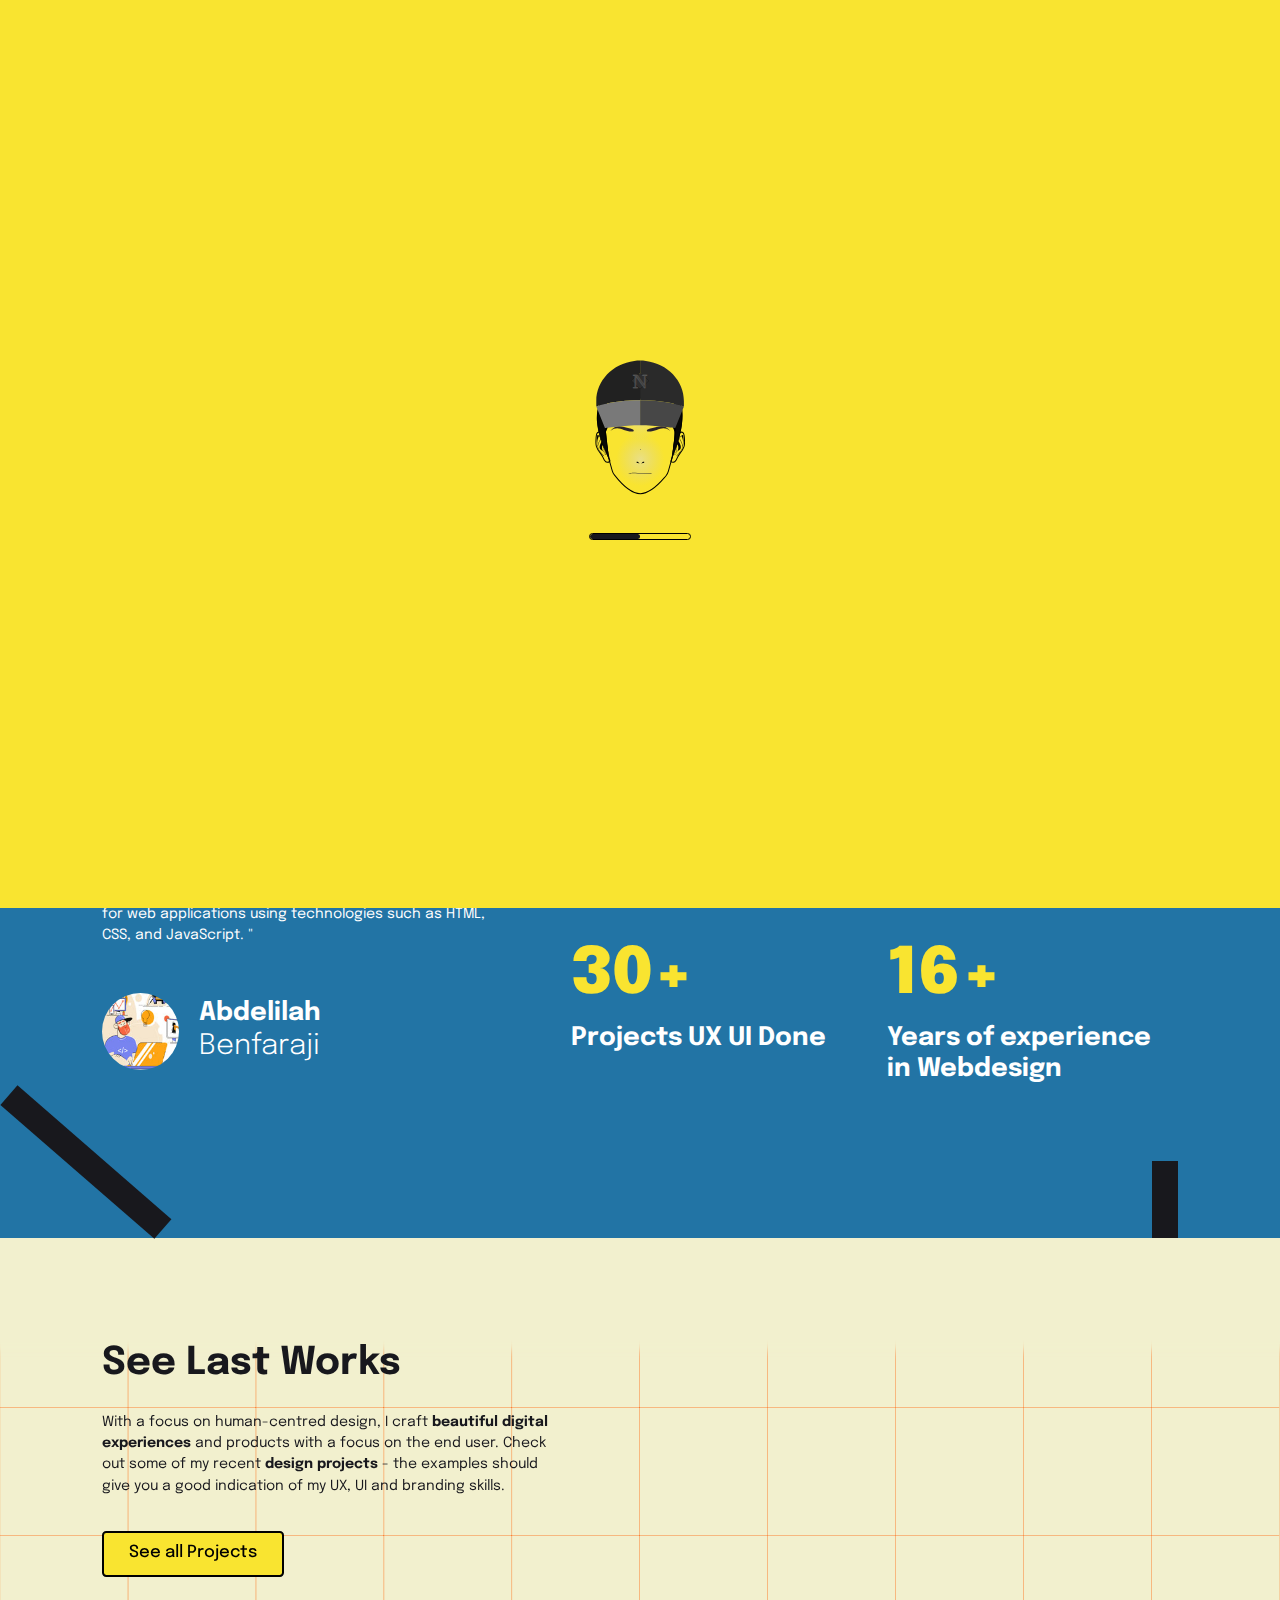
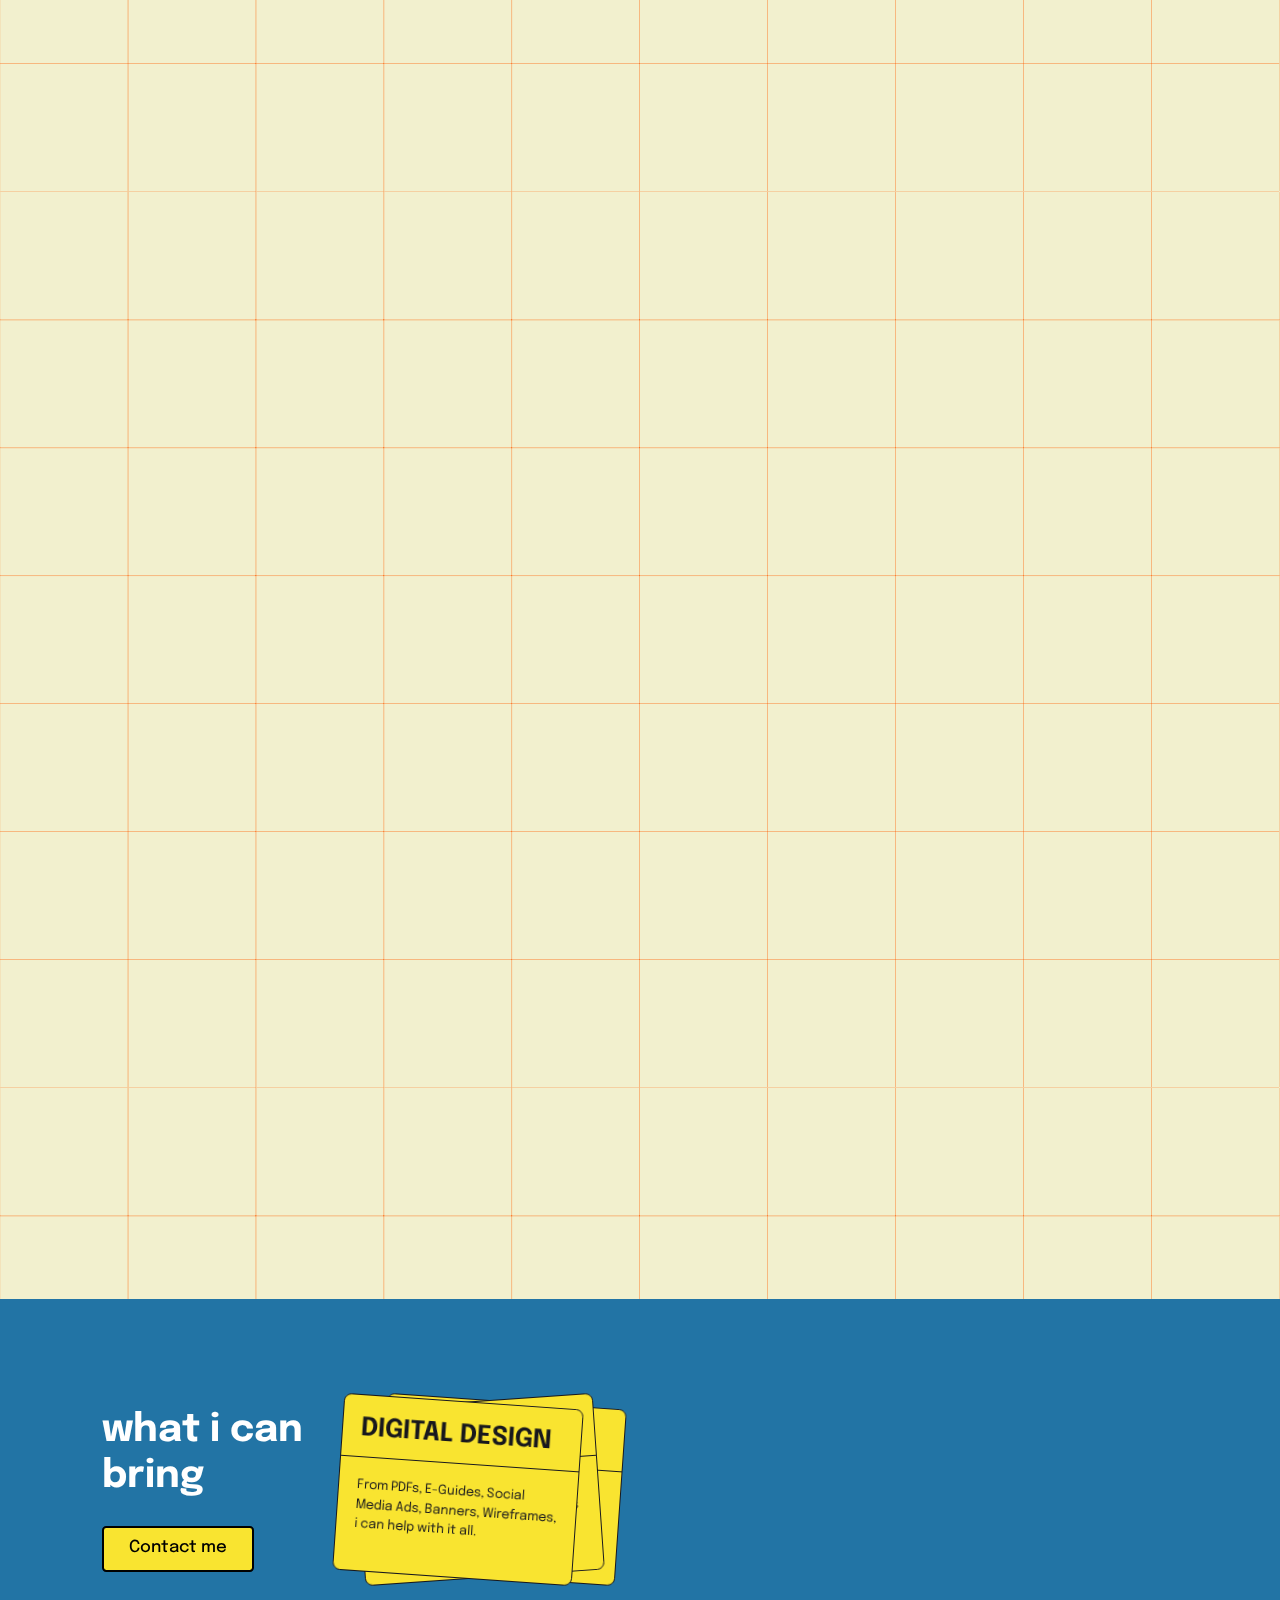
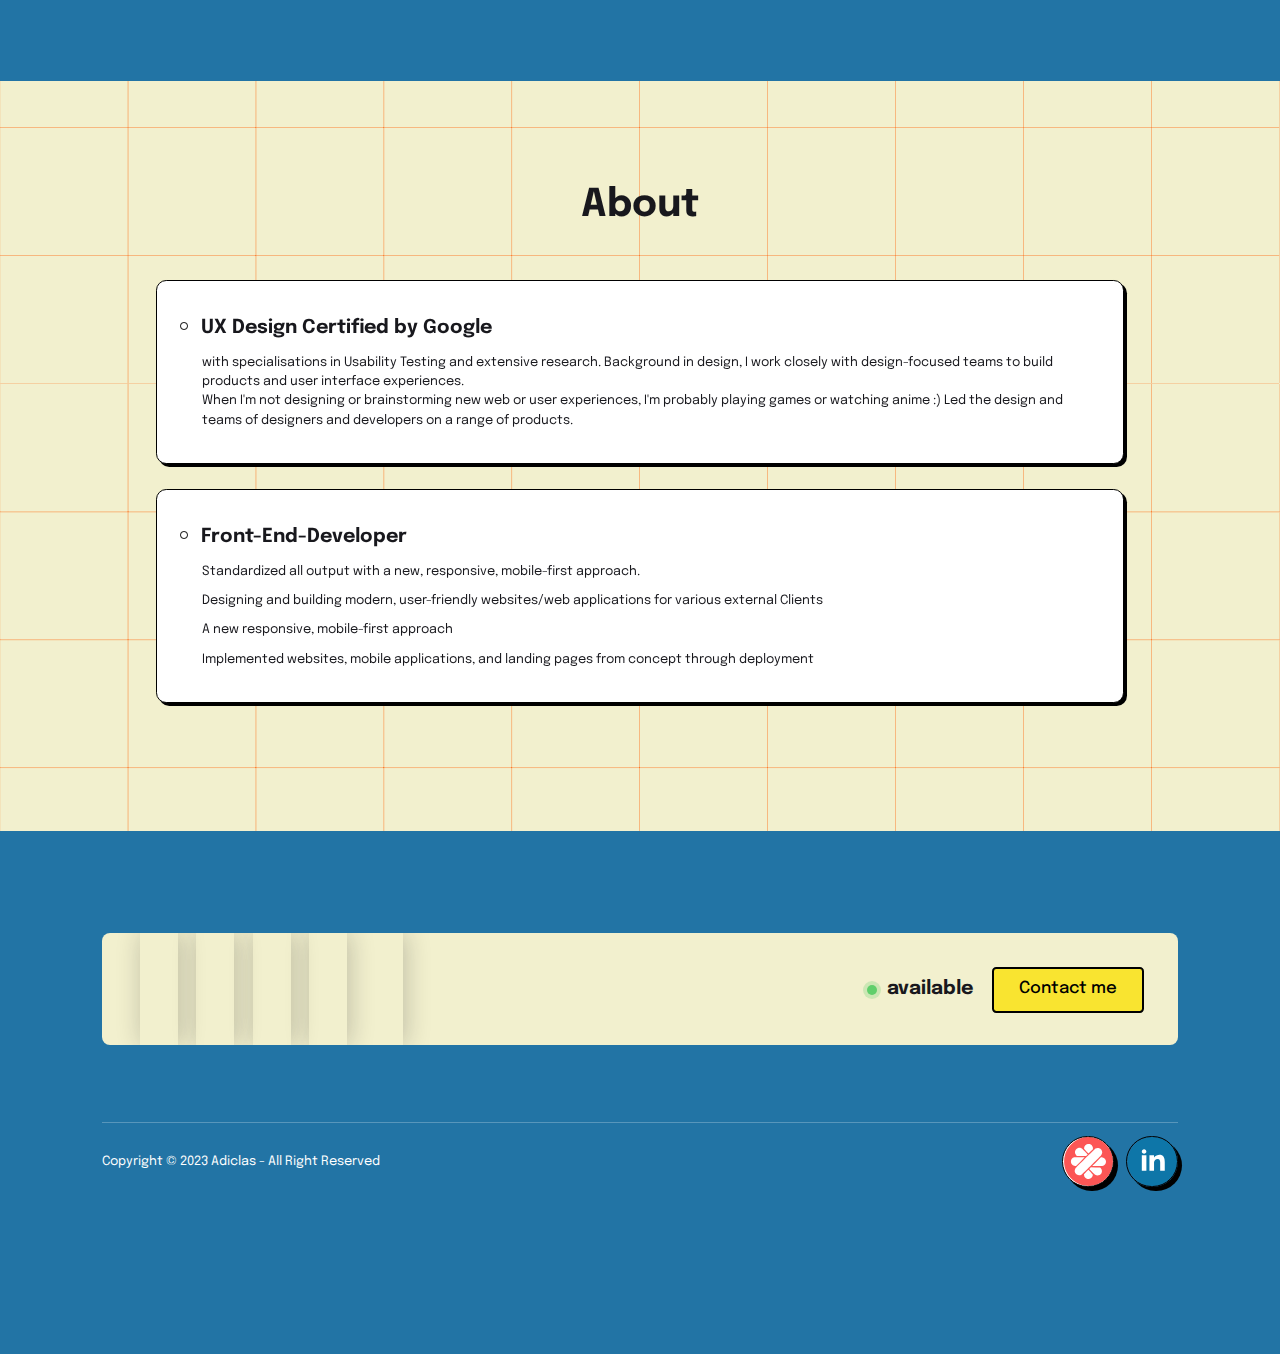
<file: index.html>
<!DOCTYPE html>
<html data-wf-domain="www.adiclas.de" data-wf-page="6373a2e7729bb29536796abd" data-wf-site="5ff595f68bd5be23daf52133" lang="fr">
   <head>
      <meta charset="utf-8">
      <title>Abdelilah Benfaraji • UX-UI Designer • Frontend Developer</title>
      <meta content="Portfolio d&#x27;Abdel Benfaraji, UX/UI Webdesigner & Webdeveloper. Refonte, Design et intégration de sites internet sur mesure. Basé à Annecy, Haute-Savoie." name="description">
      <meta content="Abdel Benfaraji • UX-UI Designer • Webdeveloper" property="og:title">
      <meta content="Portfolio d&#x27;Abdel Benfaraji, UX/UI Webdesigner & Webdeveloper. Refonte, Design et intégration de sites internet sur mesure. Basé à Annecy, Haute-Savoie." property="og:description">
      <meta content="images/mguStS0EUykn.jpg" property="og:image">
      <meta content="Abdel Benfaraji • Freelance UX-UI Designer • CMS Platforms Expert" property="twitter:title">
      <meta content="Portfolio d&#x27;Abdel Benfaraji, UX/UI Webdesigner & Webdeveloper. Refonte, Design et intégration de sites internet sur mesure. Basé à Annecy, Haute-Savoie." property="twitter:description">
      <meta content="https://uploads-ssl.CMS Platforms.com/5ff595f68bd5be23daf52133/621a52f9c8b510beccc005cf_opengraph-adiclas-ux-ui-designer.jpg" property="twitter:image">
      <meta property="og:type" content="website">
      <meta content="summary_large_image" name="twitter:card">
      <meta content="width=device-width, initial-scale=1" name="viewport">
      <link href="css/base.css" rel="stylesheet" type="text/css">
      <style>@media (min-width:992px) {html.w-mod-js:not(.w-mod-ix) [data-w-id="9af939e4-fe55-0454-a6c8-5c5a474e3e76"] {-webkit-transform:translate3d(-300px, 0, 0) scale3d(1, 1, 1) rotateX(0) rotateY(0) rotateZ(-4deg) skew(0, 0);-moz-transform:translate3d(-300px, 0, 0) scale3d(1, 1, 1) rotateX(0) rotateY(0) rotateZ(-4deg) skew(0, 0);-ms-transform:translate3d(-300px, 0, 0) scale3d(1, 1, 1) rotateX(0) rotateY(0) rotateZ(-4deg) skew(0, 0);transform:translate3d(-300px, 0, 0) scale3d(1, 1, 1) rotateX(0) rotateY(0) rotateZ(-4deg) skew(0, 0);}html.w-mod-js:not(.w-mod-ix) [data-w-id="26633d9b-2784-f385-4dfd-aa6a38da871d"] {-webkit-transform:translate3d(-600px, 0, 0) scale3d(1, 1, 1) rotateX(0) rotateY(0) rotateZ(4deg) skew(0, 0);-moz-transform:translate3d(-600px, 0, 0) scale3d(1, 1, 1) rotateX(0) rotateY(0) rotateZ(4deg) skew(0, 0);-ms-transform:translate3d(-600px, 0, 0) scale3d(1, 1, 1) rotateX(0) rotateY(0) rotateZ(4deg) skew(0, 0);transform:translate3d(-600px, 0, 0) scale3d(1, 1, 1) rotateX(0) rotateY(0) rotateZ(4deg) skew(0, 0);}}</style>
      <script src="js/FmOS2FI0Mg81.js" type="text/javascript"></script><script type="text/javascript">WebFont.load({  google: {    families: ["Montserrat:100,100italic,200,200italic,300,300italic,400,400italic,500,500italic,600,600italic,700,700italic,800,800italic,900,900italic","Oswald:200,300,400,500,600,700","Epilogue:300,regular,500,700,900"]  }});</script><!--[if lt IE 9]><script src="https://cdnjs.cloudflare.com/ajax/libs/html5shiv/3.7.3/html5shiv.min.js" type="text/javascript"></script><![endif]--><script type="text/javascript">!function(o,c){var n=c.documentElement,t=" w-mod-";n.className+=t+"js",("ontouchstart"in o||o.DocumentTouch&&c instanceof DocumentTouch)&&(n.className+=t+"touch")}(window,document);</script>
      <link href="images/u3lbjQ9jOcKl.png" rel="shortcut icon" type="image/x-icon">
      <link href="images/by7kzs5yc8O0.png" rel="apple-touch-icon">
      <link href="https://www.adiclas.de/" rel="canonical">
      <link rel="preconnect" href="https://assets.website-files.com/">
      <!-- Google tag (gtag.js) -->
      <script async src="https://www.googletagmanager.com/gtag/js?id=G-2BSNPM0786"></script>
      <script>
         window.dataLayer = window.dataLayer || [];
         function gtag(){dataLayer.push(arguments);}
         gtag('js', new Date());
         
         gtag('config', 'G-2BSNPM0786');
      </script>
      <style>
         ::-webkit-scrollbar {
         display: none !important;
         }
         body .transition {display: block}
         .w-editor .transition {display: none;}
         .no-scroll-transition {overflow: hidden; position: relative;}
      </style>
      
   </head>
   <body>
      <div class="page-wrapper">
         <div class="global">
            <div class="transition">
               <div class="transition-trigger"></div>
               <div class="transition-content">
                  <div class="transition-bg">
                     <div class="transition-color">
                        <div class="transition-color-border"></div>
                     </div>
                     <div data-is-ix2-target="1" class="transition-lottie" data-w-id="fb332f92-eafc-06cb-2f5e-314efc3efabe" data-animation-type="lottie" data-src="https://uploads-ssl.CMS Platforms.com/5ff595f68bd5be23daf52133/61f3feac974ea326f30a9322_lf30_editor_pnmjkdxo%20(1).json" data-loop="0" data-direction="1" data-autoplay="0" data-renderer="svg" data-default-duration="0.7333333333333333" data-duration="0" data-ix2-initial-state="0"></div>
                  </div>
                  <img src="fonts/face-illustration.svg" loading="lazy" alt="logo Abdel Benfaraji, UX UI designer &amp; expert CMS Platforms" class="transition-logo-img">
                  <div data-w-id="3b555b3c-40c1-03fa-90dc-e1eeb2ab9636" class="transition-loader">
                     <div class="transition-thumb"></div>
                  </div>
               </div>
            </div>
         </div>
      </div>
      <div class="tricks-stickers"><img src="fonts/E1mEnlcLvAVt.svg" loading="lazy" alt="Illustration d&#x27;une dinde de thanksgiving" class="tricks-sticker"><img src="fonts/fp7tduLA8mPb.svg" loading="lazy" alt="Illustration d&#x27;un canapé" class="tricks-sticker"><img src="fonts/BjM9gu6DhL9K.svg" loading="lazy" alt="Illustration d&#x27;un tableau" class="tricks-sticker"><img src="fonts/pvErub5lDbLq.svg" loading="lazy" alt="Illustration du central perk de friends" class="tricks-sticker"><img src="fonts/WBZofoy5agZ0.svg" loading="lazy" alt="Illustration d&#x27;un homard" class="tricks-sticker"></div>
      <div class="mouse-cursor"></div>
      <div class="cursor-wrapper">
         <div class="w-embed">
            <style>
               body:hover .cursor-wrapper {opacity:1.0;}
               .cursor-wrapper {pointer-events: none;}
            </style>
         </div>
         <div class="cursor"></div>
         <div class="cursor is-project"><img src="fonts/vRZvTW0LNtFg.svg" loading="lazy" alt class="arrow-cursor"></div>
      </div>
      <div data-w-id="db8a6644-90b7-fc67-81ae-f4e6ac259129" class="scrolling-bar-wrapper">
         <div class="progression-bar">
            <div data-w-id="db8a6644-90b7-fc67-81ae-f4e6ac25912b" class="pac-bar">
               <div class="progress"></div>
               <img src="fonts/6AXPMf8cpSWX.svg" loading="lazy" data-w-id="db8a6644-90b7-fc67-81ae-f4e6ac25912d" alt="Icon Cartoon Abdel Benfaraji, UX UI designer, CMS Platforms expert" class="pac-man-icon">
            </div>
            <div class="bar"></div>
            <div class="dot"></div>
            <div class="dot"></div>
            <div class="dot"></div>
            <div class="dot"></div>
            <div class="dot"></div>
            <div class="dot"></div>
            <div class="dot"></div>
            <div class="dot"></div>
            <div class="dot"></div>
            <div class="dot"></div>
            <div class="dot"></div>
            <div class="dot"></div>
            <div class="dot"></div>
            <div class="dot"></div>
            <div class="dot"></div>
            <div class="dot"></div>
            <div class="dot"></div>
            <div class="dot"></div>
            <div class="dot"></div>
            <div class="dot"></div>
            <img src="fonts/61ebc32e9484aa3e88f52e93_image2vector%20%282%29.svg" loading="lazy" data-w-id="db8a6644-90b7-fc67-81ae-f4e6ac259143" alt="Icon Cartoon Abdel Benfaraji, UX UI designer, CMS Platforms expert" class="pacman-ghost-dot">
         </div>
      </div>
      <div data-animation="default" data-collapse="medium" data-duration="600" data-easing="ease" data-easing2="ease" role="banner" class="header w-nav">
         <div class="navbar-container">
            <div class="navbar-wrapper">
               <div class="nav-link is-logo">
                  <a href="/" Title="Aller à l&#x27;accueil" aria-current="page" class="logo-brand-wrapper hover-dot w-nav-brand w--current">
                     <div class="logo-and-glasses-wrapper">
                        <img src="fonts/face-illustration.svg" loading="eager" alt="logo Abdel Benfaraji, UX UI designer &amp; expert CMS Platforms" class="adiclas-logo">
                        <div class="sunglasses _1">
                           <div class="glass red"></div>
                           <div class="glass blue"></div>
                        </div>
                     </div>
                  </a>
               </div>
               <a title="Voir tous mes projets" href="projects.html" class="nav-link hover-dot w-inline-block">
                  <div>Portfolio</div>
               </a>
               <a Title="En savoir plus sur Abdel Benfaraji" href="#" class="nav-link hover-dot w-inline-block">
                  <div>About</div>
               </a>
               <a Title="Contacter Abdel Benfaraji" href="#" class="nav-link contact hover-dot w-inline-block">
                  <div>Contact</div>
               </a>
            </div>
         </div>
      </div>
      <main class="main-content">
         <div class="main-section overflow-hidden is-relative wf-section">
            <div class="container-wizardy w-container">
               <div data-w-id="aca76249-8759-a3fe-5e0e-b65f9361ced1" class="status-wrapper">
                  <div class="green-status">
                     <div style="width:100%;height:100%;opacity:0.4" class="green-status-shadow"></div>
                  </div>
                  <p class="paragraph-16 nig">available from 01/02/2023</p>
               </div>
               <h1 class="h1-huge">Ab<span class="laugh-span">d</span>elilah Benfaraji <span data-w-id="bbc51f35-9e8b-0f62-8a51-b1cb012336af" class="span-images profile hover-dot">x</span><span> </span><span class="text-span-10"><br>UX UI</span> <span data-w-id="bbc51f35-9e8b-0f62-8a51-b1cb012336b7" class="span-images ux-ui hover-dot">xx</span> designer &amp; Frontend <span data-w-id="bbc51f35-9e8b-0f62-8a51-b1cb012336ba" class="span-images webflow hover-dot">D</span> <span class="text-span-10">eveloper</span><span class="pac-span">.</span></h1>
               <div data-w-id="bbc51f35-9e8b-0f62-8a51-b1cb012336c1" class="keywords-wrapper">
                  <div class="keywords-line bottom">
                     <div style="-webkit-transform:translate3d(0%, 0, 0) scale3d(1, 1, 1) rotateX(0) rotateY(0) rotateZ(0) skew(0, 0);-moz-transform:translate3d(0%, 0, 0) scale3d(1, 1, 1) rotateX(0) rotateY(0) rotateZ(0) skew(0, 0);-ms-transform:translate3d(0%, 0, 0) scale3d(1, 1, 1) rotateX(0) rotateY(0) rotateZ(0) skew(0, 0);transform:translate3d(0%, 0, 0) scale3d(1, 1, 1) rotateX(0) rotateY(0) rotateZ(0) skew(0, 0)" class="keywords-list front">
                        <div class="skill-item">
                           <div class="skill-text">UX design</div>
                           <img src="fonts/np0PY1IrauNm.svg" loading="lazy" alt="Star Abdel Benfaraji, UX UI designer, CMS Platforms expert" class="scrolling-star-icon">
                        </div>
                        <div class="skill-item">
                           <div class="skill-text">CMS Platforms</div>
                           <img src="fonts/np0PY1IrauNm.svg" loading="lazy" alt="Star Abdel Benfaraji, UX UI designer, CMS Platforms expert" class="scrolling-star-icon">
                        </div>
                        <div class="skill-item">
                           <div class="skill-text">SEO</div>
                           <img src="fonts/np0PY1IrauNm.svg" loading="lazy" alt="Star Abdel Benfaraji, UX UI designer, CMS Platforms expert" class="scrolling-star-icon">
                        </div>
                        <div class="skill-item">
                           <div class="skill-text">UI Design</div>
                           <img src="fonts/np0PY1IrauNm.svg" loading="lazy" alt="Star Abdel Benfaraji, UX UI designer, CMS Platforms expert" class="scrolling-star-icon">
                        </div>
                        <div class="skill-item">
                           <div class="skill-text">Implementation</div>
                           <img src="fonts/np0PY1IrauNm.svg" loading="lazy" alt="Star Abdel Benfaraji, UX UI designer, CMS Platforms expert" class="scrolling-star-icon">
                        </div>
                        <div class="skill-item">
                           <div class="skill-text">Frontend Dev</div>
                           <img src="fonts/np0PY1IrauNm.svg" loading="lazy" alt="Star Abdel Benfaraji, UX UI designer, CMS Platforms expert" class="scrolling-star-icon">
                        </div>
                        <div class="skill-item">
                           <div class="skill-text">UX Design</div>
                           <img src="fonts/np0PY1IrauNm.svg" loading="lazy" alt="Star Abdel Benfaraji, UX UI designer, CMS Platforms expert" class="scrolling-star-icon">
                        </div>
                        <div class="skill-item">
                           <div class="skill-text">CMS Platforms</div>
                           <img src="fonts/np0PY1IrauNm.svg" loading="lazy" alt="Star Abdel Benfaraji, UX UI designer, CMS Platforms expert" class="scrolling-star-icon">
                        </div>
                     </div>
                     <div style="-webkit-transform:translate3d(0%, 0, 0) scale3d(1, 1, 1) rotateX(0) rotateY(0) rotateZ(0) skew(0, 0);-moz-transform:translate3d(0%, 0, 0) scale3d(1, 1, 1) rotateX(0) rotateY(0) rotateZ(0) skew(0, 0);-ms-transform:translate3d(0%, 0, 0) scale3d(1, 1, 1) rotateX(0) rotateY(0) rotateZ(0) skew(0, 0);transform:translate3d(0%, 0, 0) scale3d(1, 1, 1) rotateX(0) rotateY(0) rotateZ(0) skew(0, 0)" class="keywords-list front">
                        <div class="skill-item">
                           <div class="skill-text">UX design</div>
                           <img src="fonts/np0PY1IrauNm.svg" loading="lazy" alt="Star Abdel Benfaraji, UX UI designer, CMS Platforms expert" class="scrolling-star-icon">
                        </div>
                        <div class="skill-item">
                           <div class="skill-text">CMS Platforms</div>
                           <img src="fonts/np0PY1IrauNm.svg" loading="lazy" alt="Star Abdel Benfaraji, UX UI designer, CMS Platforms expert" class="scrolling-star-icon">
                        </div>
                        <div class="skill-item">
                           <div class="skill-text">SEO</div>
                           <img src="fonts/np0PY1IrauNm.svg" loading="lazy" alt="Star Abdel Benfaraji, UX UI designer, CMS Platforms expert" class="scrolling-star-icon">
                        </div>
                        <div class="skill-item">
                           <div class="skill-text">UI Design</div>
                           <img src="fonts/np0PY1IrauNm.svg" loading="lazy" alt="Star Abdel Benfaraji, UX UI designer, CMS Platforms expert" class="scrolling-star-icon">
                        </div>
                        <div class="skill-item">
                           <div class="skill-text">Frontend Dev</div>
                           <img src="fonts/np0PY1IrauNm.svg" loading="lazy" alt="Star Abdel Benfaraji, UX UI designer, CMS Platforms expert" class="scrolling-star-icon">
                        </div>
                        <div class="skill-item">
                           <div class="skill-text">CMS Platforms</div>
                           <img src="fonts/np0PY1IrauNm.svg" loading="lazy" alt="Star Abdel Benfaraji, UX UI designer, CMS Platforms expert" class="scrolling-star-icon">
                        </div>
                        <div class="skill-item">
                           <div class="skill-text">UX Design</div>
                           <img src="fonts/np0PY1IrauNm.svg" loading="lazy" alt="Star Abdel Benfaraji, UX UI designer, CMS Platforms expert" class="scrolling-star-icon">
                        </div>
                        <div class="skill-item">
                           <div class="skill-text">CMS Platforms</div>
                           <img src="fonts/np0PY1IrauNm.svg" loading="lazy" alt="Star Abdel Benfaraji, UX UI designer, CMS Platforms expert" class="scrolling-star-icon">
                        </div>
                     </div>
                     <div style="-webkit-transform:translate3d(0%, 0, 0) scale3d(1, 1, 1) rotateX(0) rotateY(0) rotateZ(0) skew(0, 0);-moz-transform:translate3d(0%, 0, 0) scale3d(1, 1, 1) rotateX(0) rotateY(0) rotateZ(0) skew(0, 0);-ms-transform:translate3d(0%, 0, 0) scale3d(1, 1, 1) rotateX(0) rotateY(0) rotateZ(0) skew(0, 0);transform:translate3d(0%, 0, 0) scale3d(1, 1, 1) rotateX(0) rotateY(0) rotateZ(0) skew(0, 0)" class="keywords-list front">
                        <div class="skill-item">
                           <div class="skill-text">UX design</div>
                           <img src="fonts/np0PY1IrauNm.svg" loading="lazy" alt="Star Abdel Benfaraji, UX UI designer, CMS Platforms expert" class="scrolling-star-icon">
                        </div>
                        <div class="skill-item">
                           <div class="skill-text">CMS Platforms</div>
                           <img src="fonts/np0PY1IrauNm.svg" loading="lazy" alt="Star Abdel Benfaraji, UX UI designer, CMS Platforms expert" class="scrolling-star-icon">
                        </div>
                        <div class="skill-item">
                           <div class="skill-text">SEO</div>
                           <img src="fonts/np0PY1IrauNm.svg" loading="lazy" alt="Star Abdel Benfaraji, UX UI designer, CMS Platforms expert" class="scrolling-star-icon">
                        </div>
                        <div class="skill-item">
                           <div class="skill-text">UI Design</div>
                           <img src="fonts/np0PY1IrauNm.svg" loading="lazy" alt="Star Abdel Benfaraji, UX UI designer, CMS Platforms expert" class="scrolling-star-icon">
                        </div>
                        <div class="skill-item">
                           <div class="skill-text">Frontend Dev</div>
                           <img src="fonts/np0PY1IrauNm.svg" loading="lazy" alt="Star Abdel Benfaraji, UX UI designer, CMS Platforms expert" class="scrolling-star-icon">
                        </div>
                        <div class="skill-item">
                           <div class="skill-text">CMS Platforms</div>
                           <img src="fonts/np0PY1IrauNm.svg" loading="lazy" alt="Star Abdel Benfaraji, UX UI designer, CMS Platforms expert" class="scrolling-star-icon">
                        </div>
                        <div class="skill-item">
                           <div class="skill-text">UX Design</div>
                           <img src="fonts/np0PY1IrauNm.svg" loading="lazy" alt="Star Abdel Benfaraji, UX UI designer, CMS Platforms expert" class="scrolling-star-icon">
                        </div>
                        <div class="skill-item">
                           <div class="skill-text">CMS Platforms</div>
                           <img src="fonts/np0PY1IrauNm.svg" loading="lazy" alt="Star Abdel Benfaraji, UX UI designer, CMS Platforms expert" class="scrolling-star-icon">
                        </div>
                     </div>
                  </div>
                  <div class="keywords-line top">
                     <div style="-webkit-transform:translate3d(0%, 0, 0) scale3d(1, 1, 1) rotateX(0) rotateY(0) rotateZ(0) skew(0, 0);-moz-transform:translate3d(0%, 0, 0) scale3d(1, 1, 1) rotateX(0) rotateY(0) rotateZ(0) skew(0, 0);-ms-transform:translate3d(0%, 0, 0) scale3d(1, 1, 1) rotateX(0) rotateY(0) rotateZ(0) skew(0, 0);transform:translate3d(0%, 0, 0) scale3d(1, 1, 1) rotateX(0) rotateY(0) rotateZ(0) skew(0, 0)" class="keywords-list">
                        <div class="skill-item">
                           <div class="skill-text">UX design</div>
                           <img src="fonts/np0PY1IrauNm.svg" loading="lazy" alt="Star Abdel Benfaraji, UX UI designer, CMS Platforms expert" class="scrolling-star-icon">
                        </div>
                        <div class="skill-item">
                           <div class="skill-text">CMS Platforms</div>
                           <img src="fonts/np0PY1IrauNm.svg" loading="lazy" alt="Star Abdel Benfaraji, UX UI designer, CMS Platforms expert" class="scrolling-star-icon">
                        </div>
                        <div class="skill-item">
                           <div class="skill-text">SEO</div>
                           <img src="fonts/np0PY1IrauNm.svg" loading="lazy" alt="Star Abdel Benfaraji, UX UI designer, CMS Platforms expert" class="scrolling-star-icon">
                        </div>
                        <div class="skill-item">
                           <div class="skill-text">UI Design</div>
                           <img src="fonts/np0PY1IrauNm.svg" loading="lazy" alt="Star Abdel Benfaraji, UX UI designer, CMS Platforms expert" class="scrolling-star-icon">
                        </div>
                        <div class="skill-item">
                           <div class="skill-text">Frontend Dev</div>
                           <img src="fonts/np0PY1IrauNm.svg" loading="lazy" alt="Star Abdel Benfaraji, UX UI designer, CMS Platforms expert" class="scrolling-star-icon">
                        </div>
                        <div class="skill-item">
                           <div class="skill-text">CMS Platforms</div>
                           <img src="fonts/np0PY1IrauNm.svg" loading="lazy" alt="Star Abdel Benfaraji, UX UI designer, CMS Platforms expert" class="scrolling-star-icon">
                        </div>
                        <div class="skill-item">
                           <div class="skill-text">UX Design</div>
                           <img src="fonts/np0PY1IrauNm.svg" loading="lazy" alt="Star Abdel Benfaraji, UX UI designer, CMS Platforms expert" class="scrolling-star-icon">
                        </div>
                        <div class="skill-item">
                           <div class="skill-text">CMS Platforms</div>
                           <img src="fonts/np0PY1IrauNm.svg" loading="lazy" alt="Star Abdel Benfaraji, UX UI designer, CMS Platforms expert" class="scrolling-star-icon">
                        </div>
                     </div>
                     <div style="-webkit-transform:translate3d(0%, 0, 0) scale3d(1, 1, 1) rotateX(0) rotateY(0) rotateZ(0) skew(0, 0);-moz-transform:translate3d(0%, 0, 0) scale3d(1, 1, 1) rotateX(0) rotateY(0) rotateZ(0) skew(0, 0);-ms-transform:translate3d(0%, 0, 0) scale3d(1, 1, 1) rotateX(0) rotateY(0) rotateZ(0) skew(0, 0);transform:translate3d(0%, 0, 0) scale3d(1, 1, 1) rotateX(0) rotateY(0) rotateZ(0) skew(0, 0)" class="keywords-list">
                        <div class="skill-item">
                           <div class="skill-text">UX Design</div>
                           <img src="fonts/np0PY1IrauNm.svg" loading="lazy" alt="Star Abdel Benfaraji, UX UI designer, CMS Platforms expert" class="scrolling-star-icon">
                        </div>
                        <div class="skill-item">
                           <div class="skill-text">CMS Platforms</div>
                           <img src="fonts/np0PY1IrauNm.svg" loading="lazy" alt="Star Abdel Benfaraji, UX UI designer, CMS Platforms expert" class="scrolling-star-icon">
                        </div>
                        <div class="skill-item">
                           <div class="skill-text">SEO</div>
                           <img src="fonts/np0PY1IrauNm.svg" loading="lazy" alt="Star Abdel Benfaraji, UX UI designer, CMS Platforms expert" class="scrolling-star-icon">
                        </div>
                        <div class="skill-item">
                           <div class="skill-text">UI Design</div>
                           <img src="fonts/np0PY1IrauNm.svg" loading="lazy" alt="Star Abdel Benfaraji, UX UI designer, CMS Platforms expert" class="scrolling-star-icon">
                        </div>
                        <div class="skill-item">
                           <div class="skill-text">Frontend Dev</div>
                           <img src="fonts/np0PY1IrauNm.svg" loading="lazy" alt="Star Abdel Benfaraji, UX UI designer, CMS Platforms expert" class="scrolling-star-icon">
                        </div>
                        <div class="skill-item">
                           <div class="skill-text">CMS Platforms</div>
                           <img src="fonts/np0PY1IrauNm.svg" loading="lazy" alt="Star Abdel Benfaraji, UX UI designer, CMS Platforms expert" class="scrolling-star-icon">
                        </div>
                        <div class="skill-item">
                           <div class="skill-text">UX Design</div>
                           <img src="fonts/np0PY1IrauNm.svg" loading="lazy" alt="Star Abdel Benfaraji, UX UI designer, CMS Platforms expert" class="scrolling-star-icon">
                        </div>
                        <div class="skill-item">
                           <div class="skill-text">CMS Platforms</div>
                           <img src="fonts/np0PY1IrauNm.svg" loading="lazy" alt="Star Abdel Benfaraji, UX UI designer, CMS Platforms expert" class="scrolling-star-icon">
                        </div>
                     </div>
                     <div style="-webkit-transform:translate3d(0%, 0, 0) scale3d(1, 1, 1) rotateX(0) rotateY(0) rotateZ(0) skew(0, 0);-moz-transform:translate3d(0%, 0, 0) scale3d(1, 1, 1) rotateX(0) rotateY(0) rotateZ(0) skew(0, 0);-ms-transform:translate3d(0%, 0, 0) scale3d(1, 1, 1) rotateX(0) rotateY(0) rotateZ(0) skew(0, 0);transform:translate3d(0%, 0, 0) scale3d(1, 1, 1) rotateX(0) rotateY(0) rotateZ(0) skew(0, 0)" class="keywords-list">
                        <div class="skill-item">
                           <div class="skill-text">UX Design</div>
                           <img src="fonts/np0PY1IrauNm.svg" loading="lazy" alt="Star Abdel Benfaraji, UX UI designer, CMS Platforms expert" class="scrolling-star-icon">
                        </div>
                        <div class="skill-item">
                           <div class="skill-text">CMS Platforms</div>
                           <img src="fonts/np0PY1IrauNm.svg" loading="lazy" alt="Star Abdel Benfaraji, UX UI designer, CMS Platforms expert" class="scrolling-star-icon">
                        </div>
                        <div class="skill-item">
                           <div class="skill-text">SEO</div>
                           <img src="fonts/np0PY1IrauNm.svg" loading="lazy" alt="Star Abdel Benfaraji, UX UI designer, CMS Platforms expert" class="scrolling-star-icon">
                        </div>
                        <div class="skill-item">
                           <div class="skill-text">UI Design</div>
                           <img src="fonts/np0PY1IrauNm.svg" loading="lazy" alt="Star Abdel Benfaraji, UX UI designer, CMS Platforms expert" class="scrolling-star-icon">
                        </div>
                        <div class="skill-item">
                           <div class="skill-text">Frontend Dev</div>
                           <img src="fonts/np0PY1IrauNm.svg" loading="lazy" alt="Star Abdel Benfaraji, UX UI designer, CMS Platforms expert" class="scrolling-star-icon">
                        </div>
                        <div class="skill-item">
                           <div class="skill-text">CMS Platforms</div>
                           <img src="fonts/np0PY1IrauNm.svg" loading="lazy" alt="Star Abdel Benfaraji, UX UI designer, CMS Platforms expert" class="scrolling-star-icon">
                        </div>
                        <div class="skill-item">
                           <div class="skill-text">UX Design</div>
                           <img src="fonts/np0PY1IrauNm.svg" loading="lazy" alt="Star Abdel Benfaraji, UX UI designer, CMS Platforms expert" class="scrolling-star-icon">
                        </div>
                        <div class="skill-item">
                           <div class="skill-text">CMS Platforms</div>
                           <img src="fonts/np0PY1IrauNm.svg" loading="lazy" alt="Star Abdel Benfaraji, UX UI designer, CMS Platforms expert" class="scrolling-star-icon">
                        </div>
                     </div>
                  </div>
                  <div class="slinky-lottie" data-w-id="7f21cc05-6c0b-b086-2dcc-8b9beee80eb3" data-animation-type="lottie" data-src="https://uploads-ssl.CMS Platforms.com/5ff595f68bd5be23daf52133/6360ed23264067552d32b3a8_6862-slinky-toy.json" data-loop="1" data-direction="1" data-autoplay="1" data-is-ix2-target="0" data-renderer="svg" data-default-duration="6.433333333333334" data-duration="5"></div>
               </div>
            </div>
            <a href="https://www.linkedin.com/in/abdelilah-benfaraji-04471746/" target="_blank" class="awwward-ribbon hover-dot w-inline-block"><img src="images/LinkedIn_Logo.svg" loading="lazy" alt="Benfaraji Abdelilah Linked in" class="linkedin-image"></a>
         </div>
         <section id="portfolio-section" class="section-main blue is-relative wf-section">
            <div class="container-main w-container">
               <div class="horizontal-wrapper">
                  <div class="testimonial-block">
                     <div data-w-id="ac02e2ec-e09b-0ce4-ddc1-a0aa3faf49c3" class="stars-wrapper"><img src="fonts/627e578c2ad38e0f7f3b30d3_620e4a0975e31a4393000877_star-testimonial-adiclas-uxui%20%281%29.svg" loading="lazy" style="-webkit-transform:translate3d(0, 0, 0) scale3d(0, 0, 1) rotateX(0) rotateY(0) rotateZ(0) skew(0, 0);-moz-transform:translate3d(0, 0, 0) scale3d(0, 0, 1) rotateX(0) rotateY(0) rotateZ(0) skew(0, 0);-ms-transform:translate3d(0, 0, 0) scale3d(0, 0, 1) rotateX(0) rotateY(0) rotateZ(0) skew(0, 0);transform:translate3d(0, 0, 0) scale3d(0, 0, 1) rotateX(0) rotateY(0) rotateZ(0) skew(0, 0)" alt="Note Abdel Benfaraji, UX UI designer, CMS Platforms expert" class="star-img _1"><img src="fonts/627e578c2ad38e0f7f3b30d3_620e4a0975e31a4393000877_star-testimonial-adiclas-uxui%20%281%29.svg" loading="lazy" style="-webkit-transform:translate3d(0, 0, 0) scale3d(0, 0, 1) rotateX(0) rotateY(0) rotateZ(0) skew(0, 0);-moz-transform:translate3d(0, 0, 0) scale3d(0, 0, 1) rotateX(0) rotateY(0) rotateZ(0) skew(0, 0);-ms-transform:translate3d(0, 0, 0) scale3d(0, 0, 1) rotateX(0) rotateY(0) rotateZ(0) skew(0, 0);transform:translate3d(0, 0, 0) scale3d(0, 0, 1) rotateX(0) rotateY(0) rotateZ(0) skew(0, 0)" alt="Note Abdel Benfaraji, UX UI designer, CMS Platforms expert" class="star-img _2"><img src="fonts/627e578c2ad38e0f7f3b30d3_620e4a0975e31a4393000877_star-testimonial-adiclas-uxui%20%281%29.svg" loading="lazy" style="-webkit-transform:translate3d(0, 0, 0) scale3d(0, 0, 1) rotateX(0) rotateY(0) rotateZ(0) skew(0, 0);-moz-transform:translate3d(0, 0, 0) scale3d(0, 0, 1) rotateX(0) rotateY(0) rotateZ(0) skew(0, 0);-ms-transform:translate3d(0, 0, 0) scale3d(0, 0, 1) rotateX(0) rotateY(0) rotateZ(0) skew(0, 0);transform:translate3d(0, 0, 0) scale3d(0, 0, 1) rotateX(0) rotateY(0) rotateZ(0) skew(0, 0)" alt="Note Abdel Benfaraji, UX UI designer, CMS Platforms expert" class="star-img _3"><img src="fonts/627e578c2ad38e0f7f3b30d3_620e4a0975e31a4393000877_star-testimonial-adiclas-uxui%20%281%29.svg" loading="lazy" style="-webkit-transform:translate3d(0, 0, 0) scale3d(0, 0, 1) rotateX(0) rotateY(0) rotateZ(0) skew(0, 0);-moz-transform:translate3d(0, 0, 0) scale3d(0, 0, 1) rotateX(0) rotateY(0) rotateZ(0) skew(0, 0);-ms-transform:translate3d(0, 0, 0) scale3d(0, 0, 1) rotateX(0) rotateY(0) rotateZ(0) skew(0, 0);transform:translate3d(0, 0, 0) scale3d(0, 0, 1) rotateX(0) rotateY(0) rotateZ(0) skew(0, 0)" alt="Note Abdel Benfaraji, UX UI designer, CMS Platforms expert" class="star-img _4"><img src="fonts/627e578c2ad38e0f7f3b30d3_620e4a0975e31a4393000877_star-testimonial-adiclas-uxui%20%281%29.svg" loading="lazy" style="-webkit-transform:translate3d(0, 0, 0) scale3d(0, 0, 1) rotateX(0) rotateY(0) rotateZ(0) skew(0, 0);-moz-transform:translate3d(0, 0, 0) scale3d(0, 0, 1) rotateX(0) rotateY(0) rotateZ(0) skew(0, 0);-ms-transform:translate3d(0, 0, 0) scale3d(0, 0, 1) rotateX(0) rotateY(0) rotateZ(0) skew(0, 0);transform:translate3d(0, 0, 0) scale3d(0, 0, 1) rotateX(0) rotateY(0) rotateZ(0) skew(0, 0)" alt="Note Abdel Benfaraji, UX UI designer, CMS Platforms expert" class="star-img _5"></div>
                     <p class="paragraph large white-text">&quot;I am a UX/UI designer who likes his design like his coffee: well crafted. with 16 years of experience. I specialize in building intuitive and visually appealing user interfaces for web applications using technologies such as HTML, CSS, and JavaScript.
                      &quot;</p>
                     <div class="client-profile-wrapper">
                        <div class="client-picture"><img src="images/design_logo.jpeg" loading="lazy" alt="Design Logo" class="client-logo"></div>
                        <div class="client-profile">
                           <div class="client-name">Abdelilah</div>
                           <div class="text-block black">Benfaraji</div>
                        </div>
                     </div>
                  </div>
                  <div class="assurances-wrapper">
                     <h2 class="heading h3 white-text">Through <strong class="bold-text yellow">customised design</strong>, I deliver exceptional <strong class="bold-text yellow">experiences</strong> that help businesses grow and brands shine</h2>
                     <div class="w-layout-grid assurances-grid">
                        <h3 id="w-node-aea817b7-d2ab-d81e-b932-909cdc8aab61-36796abd" class="heading h4 white-text"><span class="counterup number-span">30</span><span class="number-span">+</span><br>Projects <strong>UX</strong> <strong>UI</strong> Done</h3>
                        <h3 id="w-node-_3796897f-116e-ff93-dae6-0a108250e677-36796abd" class="heading h4 white-text"><span class="counterup number-span">16</span><span class="number-span">+</span><br>Years of experience in <strong>Webdesign</strong></h3>
                     </div>
                  </div>
               </div>
            </div>
            <div class="dominos-wrapper">
               <div class="domino margin-top-16px"></div>
               <div class="domino _2"></div>
               <div class="hole"></div>
            </div>
         </section>
         <section class="section-main wf-section">
            <div class="container-main w-container">
               <div class="_2-columns">
                  <div class="project-intro">
                     <h2 class="heading h2">See Last Works</h2>
                     <p class="paragraph large">With a focus on human-centred design, I craft <strong>beautiful digital experiences</strong> and products with a focus on the end user. Check out some of my recent <strong>design projects</strong> - the examples should give you a good indication of my UX, UI and branding skills.</p>
                     <a href="#" class="main-button hover-dot w-button">See all Projects</a>
                  </div>
                  <div class="projects-collection w-dyn-list">
                     <div role="list" class="projects-list w-dyn-items">
                        <div data-w-id="3e7c613e-81e7-57e0-0aad-acac28f9f09f" style="opacity:0" role="listitem" class="project-item w-dyn-item">
                           <a data-w-id="f7bf9147-f05f-e06d-a01d-0f7a10674e8c" href="https://www.jobrad.org" target="_blank" class="project-card w-inline-block">
                              <div class="project-card-content">
                                 <div class="project-card-top-wrapper">
                                    <div class="project-info-wrapper">
                                       <h3 class="heading h3">Implementation of UI design to Jobrad Portal</h3>
                                    </div>
                                    <div class="project-tag-wrapper projects">
                                      <div class="project-tag">
                                         <h4 class="tag-text">UI/UX Design</h4>
                                      </div>
                                      <div class="project-tag">
                                         <h4 class="tag-text">Website</h4>
                                      </div>
                                       <div class="project-tag">
                                          <h4 class="tag-text">ODOO Platforms</h4>
                                       </div>
                                       <div class="project-tag w-condition-invisible">
                                          <h4 class="tag-text w-condition-invisible w-dyn-bind-empty"></h4>
                                       </div>
                                    </div>
                                 </div>
                              </div>
                              <div class="project-image-wrapper"><img alt="Implementation of UI design to Jobrad Portal" src="images/job_rad.png" sizes="(max-width: 479px) 88vw, (max-width: 767px) 86vw, (max-width: 991px) 75vw, 38vw" srcset="images/job_rad.png 500w, images/job_rad.png 800w, images/job_rad.png 890w" class="project-image"></div>
                           </a>
                        </div>
                        <div data-w-id="3e7c613e-81e7-57e0-0aad-acac28f9f09f" style="opacity:0" role="listitem" class="project-item w-dyn-item">
                           <a data-w-id="f7bf9147-f05f-e06d-a01d-0f7a10674e8c" href="https://www.bloopark.de" target="_blank" class="project-card w-inline-block">
                              <div class="project-card-content">
                                 <div class="project-card-top-wrapper">
                                    <div class="project-info-wrapper">
                                       <h3 class="heading h3">Implementation of new design for Bloopark</h3>
                                    </div>
                                    <div class="project-tag-wrapper projects">
                                      <div class="project-tag">
                                         <h4 class="tag-text">UI/UX Design</h4>
                                      </div>
                                       <div class="project-tag">
                                          <h4 class="tag-text">Website</h4>
                                       </div>
                                       <div class="project-tag">
                                          <h4 class="tag-text">ODOO Platforms</h4>
                                       </div>
                                       <div class="project-tag w-condition-invisible">
                                          <h4 class="tag-text w-condition-invisible w-dyn-bind-empty"></h4>
                                       </div>
                                    </div>
                                 </div>
                              </div>
                              <div class="project-image-wrapper"><img alt="Implementation of new design for Bloopark" src="images/bloopark.png" sizes="(max-width: 479px) 88vw, (max-width: 767px) 86vw, (max-width: 991px) 75vw, 38vw" srcset="images/bloopark.png 500w, images/bloopark.png 800w, images/bloopark.png 890w" class="project-image"></div>
                           </a>
                        </div>
                        <div data-w-id="3e7c613e-81e7-57e0-0aad-acac28f9f09f" style="opacity:0" role="listitem" class="project-item w-dyn-item">
                           <a data-w-id="f7bf9147-f05f-e06d-a01d-0f7a10674e8c" href="https://www.seccua.com/" target="_blank" class="project-card w-inline-block">
                              <div class="project-card-content">
                                 <div class="project-card-top-wrapper">
                                    <div class="project-info-wrapper">
                                      <h3 class="heading h3">Implementation of new design for Seccua</h3>
                                    </div>
                                    <div class="project-tag-wrapper projects">
                                       <div class="project-tag">
                                          <h4 class="tag-text">Site Web</h4>
                                       </div>
                                       <div class="project-tag">
                                          <h4 class="tag-text">UX / UI Design</h4>
                                       </div>
                                       <div class="project-tag">
                                          <h4 class="tag-text">ODOO Platforms</h4>
                                       </div>
                                    </div>
                                 </div>
                              </div>
                              <div class="project-image-wrapper"><img alt="Design et développement de Mobile-food.ch" src="images/llqMmpPGYfOP.webp" sizes="(max-width: 479px) 88vw, (max-width: 767px) 86vw, (max-width: 991px) 75vw, 38vw" srcset="images/KVUrB0ENKhTj.webp 500w, images/oR4cuZrnlOVb.webp 800w, images/llqMmpPGYfOP.webp 890w" class="project-image"></div>
                           </a>
                        </div>
                     </div>
                  </div>
               </div>
            </div>
         </section>
         <section class="section-main blue wf-section">
            <div class="container-main w-container">
               <div data-w-id="5d2e5a88-b207-33fa-f08d-94898c5ccf21" class="w-layout-grid skills-grid">
                  <div id="w-node-_80f0bef9-a916-e951-312e-de99799c8663-36796abd" class="skills-intro">
                     <h2 class="heading h2 white-text">what i can bring</h2>
                     <a href="mailto:adiclas@gmail.com" target="_blank" class="main-button hover-dot w-button">Contact me</a>
                  </div>
                  <div id="w-node-acdf03f0-2cfe-fba9-a9ec-b00d67d29583-36796abd" class="skill-wrapper">
                     <div class="top-content">
                        <h3 class="heading h4">UX/UI Design</h3>
                     </div>
                     <div class="card-content-divider"></div>
                     <div class="bottom-content">
                        <p class="no-margin">Applying best practice principles to <strong>engage users</strong>, With an eye for detail and a user-centred <strong>design approach</strong></p>
                     </div>
                  </div>
                  <div id="w-node-_9af939e4-fe55-0454-a6c8-5c5a474e3e76-36796abd" data-w-id="9af939e4-fe55-0454-a6c8-5c5a474e3e76" class="skill-wrapper _2">
                     <div class="top-content">
                        <h3 class="heading h4"><strong>DESIGN & BUILD</strong></h3>
                     </div>
                     <div class="card-content-divider"></div>
                     <div class="bottom-content">
                        <p class="no-margin">Anything you can imagine, I can Implement and create websites that raise eyebrows and sales. From planning to execution.</p>
                     </div>
                  </div>
                  <div id="w-node-_26633d9b-2784-f385-4dfd-aa6a38da871d-36796abd" data-w-id="26633d9b-2784-f385-4dfd-aa6a38da871d" class="skill-wrapper _3">
                     <div class="top-content">
                        <h3 class="heading h4">DIGITAL DESIGN</h3>
                     </div>
                     <div class="card-content-divider"></div>
                     <div class="bottom-content">
                        <p class="no-margin">From PDFs, E-Guides, Social Media Ads, Banners, Wireframes, i can help with it all.</p>
                     </div>
                  </div>
               </div>
            </div>
         </section>
         <section class="section-main wf-section">
            <div class="container-main w-container">
               <div class="faq-wrapper">
                  <h2 class="heading h2">About</h2>
               </div>
               <div class="faq-collection w-dyn-list">
                  <div role="list" class="faq-list w-dyn-items">
                     <div role="listitem" class="faq-item w-dyn-item">
                        <div data-click="faq" class="question-wrap">
                           <div class="question hover-dot">
                              <div class="faq-dot-wrap"></div>
                              <h3 class="heading h5">UX Design Certified by Google</h3>
                           </div>
                           <div class="answer">
                              <div class="rich-text w-richtext">
                                 <p> with specialisations in Usability Testing and extensive research.
                                  Background in design, I work closely with design-focused teams to build products and user interface experiences.<br>
                                  When I'm not designing or brainstorming new web or user experiences, I'm probably playing games or watching anime :)
                                  Led the design and teams of designers and developers on a range of products.</p>
                              </div>
                           </div>
                        </div>
                     </div>
                     <div role="listitem" class="faq-item w-dyn-item">
                        <div data-click="faq" class="question-wrap">
                           <div class="question hover-dot">
                              <div class="faq-dot-wrap"></div>
                              <h3 class="heading h5">Front-End-Developer</h3>
                           </div>
                           <div class="answer">
                              <div class="rich-text w-richtext">
                                <p>Standardized all output with a new, responsive, mobile-first approach.</p>
                                <p>Designing and building modern, user-friendly websites/web applications for various external Clients</p>
                                <p>A new responsive, mobile-first approach</p>
                                <p>Implemented websites, mobile applications, and landing pages from concept through deployment</p>
                              </div>
                           </div>
                        </div>
                     </div>
                  </div>
               </div>
            </div>
         </section>
      </main>
      <footer data-w-id="5e719020-3571-2a53-6971-8a9ff14f3814" class="section-main footer wf-section">
         <div class="container-main padding-bottom-xl w-container">
            <div class="footer-wrapper">
               <div class="footer-cta-wrapper">
                  <div class="awards-wrapper">
                     <a href="/projects" class="award-lightbox _0 hover-dot w-inline-block w-lightbox">
                        <img src="images/637f50aa478d9c85f4aec27d_certificate-adiclas-portfolio-hm_page-0001%20%281%29.webp" loading="lazy" sizes="(max-width: 767px) 100vw, (max-width: 991px) 8vw, 7vw" srcset="images/637f50aa478d9c85f4aec27d_certificate-adiclas-portfolio-hm_page-0001%20%281%29-p-500.webp 500w, images/637f50aa478d9c85f4aec27d_certificate-adiclas-portfolio-hm_page-0001%20%281%29-p-800.webp 800w, images/637f50aa478d9c85f4aec27d_certificate-adiclas-portfolio-hm_page-0001%20%281%29-p-1080.webp 1080w, images/637f50aa478d9c85f4aec27d_certificate-adiclas-portfolio-hm_page-0001%20%281%29.webp 1200w" alt class="award-image">
                     </a>
                     <a href="#" class="award-lightbox _1 hover-dot w-inline-block w-lightbox">
                        <img src="images/ZVs0edkfFI7i.webp" loading="lazy" width="Auto" sizes="(max-width: 767px) 100vw, (max-width: 991px) 8vw, 7vw" srcset="images/9owtnKy08JnU.webp 500w, images/b5cCqm0eC8Vc.webp 800w, images/HHRu9Cx7gvyJ.webp 1080w, images/ZVs0edkfFI7i.webp 1654w" alt class="award-image">
                     </a>
                     <a href="#" class="award-lightbox _2 hover-dot w-inline-block w-lightbox">
                        <img src="images/FJ9nRuduK541.webp" loading="lazy" sizes="(max-width: 767px) 100vw, (max-width: 991px) 8vw, 7vw" srcset="images/cEMZO1H5hIxd.webp 500w, images/GWauJldimLeo.webp 800w, images/o4HfHgik3EpQ.webp 1080w, images/FJ9nRuduK541.webp 1654w" alt class="award-image">
                     </a>
                     <a href="#" class="award-lightbox _3 hover-dot w-inline-block w-lightbox">
                        <img src="images/vtHAruWCVMtX.webp" loading="lazy" sizes="(max-width: 767px) 100vw, (max-width: 991px) 8vw, 7vw" srcset="images/M0fScHEScF0R.webp 500w, images/vTGqkYHPc959.webp 800w, images/vcZDsfHQcVJa.webp 1080w, images/vtHAruWCVMtX.webp 1654w" alt class="award-image">
                     </a>
                     <a href="#" class="award-lightbox _4 hover-dot w-inline-block w-lightbox">
                        <img src="images/I0l15uXjM6ef.webp" loading="lazy" sizes="(max-width: 767px) 100vw, (max-width: 991px) 8vw, 7vw" srcset="images/UixKMNYT7z74.webp 500w, images/fkwyu1BVuT6T.webp 800w, images/I0l15uXjM6ef.webp 1654w" alt class="award-image">
                     </a>
                  </div>
                  <div class="horizontal-wrapper is-footer"></div>
                  <div class="horizontal-wrapper">
                    <div class="green-status">
                      <div style="width: 176.713%; height: 176.713%; opacity: 0.254508; will-change: width, height, opacity;" class="green-status-shadow"></div>
                   </div>
                     <div class="footer-baseline">available</div>
                     <a href="mailto:adiclas@gmail.com" target="_blank" class="main-button hover-dot w-button">Contact me</a>
                  </div>
                  <div class="snoopie-lottie" data-w-id="0a1233bc-2801-8855-7dac-02a3c0924750" data-animation-type="lottie" data-src="https://uploads-ssl.CMS Platforms.com/5ff595f68bd5be23daf52133/621267b290fc4e132777f9de_home-snoopy-lottie.json" data-loop="1" data-direction="1" data-autoplay="1" data-is-ix2-target="0" data-renderer="svg" data-default-duration="10" data-duration="12"></div>
               </div>
            </div>
            <div class="awards-wrapper mobile">
               <a href="#" class="award-lightbox _0 w-inline-block w-lightbox">
                  <img src="images/637f50aa478d9c85f4aec27d_certificate-adiclas-portfolio-hm_page-0001%20%281%29.webp" loading="lazy" sizes="100vw" srcset="images/637f50aa478d9c85f4aec27d_certificate-adiclas-portfolio-hm_page-0001%20%281%29-p-500.webp 500w, images/637f50aa478d9c85f4aec27d_certificate-adiclas-portfolio-hm_page-0001%20%281%29-p-800.webp 800w, images/637f50aa478d9c85f4aec27d_certificate-adiclas-portfolio-hm_page-0001%20%281%29-p-1080.webp 1080w, images/637f50aa478d9c85f4aec27d_certificate-adiclas-portfolio-hm_page-0001%20%281%29.webp 1200w" alt class="award-image">
               </a>
               <a href="#" class="award-lightbox _1 w-inline-block w-lightbox">
                  <img src="images/5IHhx4kfqnpq.webp" loading="lazy" sizes="100vw" srcset="images/1WVa1EaLfM8J.webp 500w, images/zj6zt5pTbrpO.webp 800w, images/YcolAbMZ0at1.webp 1080w, images/5IHhx4kfqnpq.webp 1654w" alt class="award-image">
               </a>
               <a href="#" class="award-lightbox _2 hover-dot w-inline-block w-lightbox">
                  <img src="images/FJ9nRuduK541.webp" loading="lazy" sizes="100vw" srcset="images/cEMZO1H5hIxd.webp 500w, images/GWauJldimLeo.webp 800w, images/o4HfHgik3EpQ.webp 1080w, images/FJ9nRuduK541.webp 1654w" alt class="award-image">
               </a>
               <a href="#" class="award-lightbox _3 hover-dot w-inline-block w-lightbox">
                  <img src="images/vtHAruWCVMtX.webp" loading="lazy" sizes="100vw" srcset="images/M0fScHEScF0R.webp 500w, images/vTGqkYHPc959.webp 800w, images/vcZDsfHQcVJa.webp 1080w, images/vtHAruWCVMtX.webp 1654w" alt class="award-image">
               </a>
               <a href="#" class="award-lightbox _4 hover-dot w-inline-block w-lightbox">
                  <img src="images/I0l15uXjM6ef.webp" loading="lazy" sizes="100vw" srcset="images/UixKMNYT7z74.webp 500w, images/fkwyu1BVuT6T.webp 800w, images/I0l15uXjM6ef.webp 1654w" alt class="award-image">
               </a>
            </div>
            <div class="footer-bottom">
               <p class="paragraph-small white-text no-margin">Copyright © <span class="copyright-year">2023</span> Adiclas - All Right Reserved</p>
               <div class="social-wrapper"><a title="Visiter le profil Malt de Abdel Benfaraji" href="#" target="_blank" class="go-to-social malt hover-dot w-inline-block"></a>
                <a title="Visiter le profil Linkedin de Abdelilah Benfaraji" href="https://www.linkedin.com/in/abdelilah-benfaraji-04471746/" target="_blank" class="go-to-social linkedin hover-dot w-inline-block"></a>
              </div>
            </div>
         </div>
      </footer>
      <div class="awards-wrapper"></div>
      <script src="https://d3e54v103j8qbb.cloudfront.net/js/jquery-3.5.1.min.dc5e7f18c8.js?site=5ff595f68bd5be23daf52133" type="text/javascript" crossorigin="anonymous"></script><script src="js/PZE7QBOpkyqU.js" type="text/javascript"></script><!--[if lte IE 9]><script src="//cdnjs.cloudflare.com/ajax/libs/placeholders/3.0.2/placeholders.min.js"></script><![endif]--><!-- Page Transition - Start -->
      <script>
         let transitionTrigger = $(".transition-trigger");
         let introDurationMS = 1600;
         let exitDurationMS = 1200;
         let excludedClass = "no-transition";
           
         // On Page Load
         if (transitionTrigger.length > 0) {
         	transitionTrigger.click();
         	$("body").addClass("no-scroll-transition");
         	setTimeout(() => {$("body").removeClass("no-scroll-transition");}, introDurationMS);
         }
         // On Link Click
         $("a").on("click", function (e) {
           if ($(this).prop("hostname") == window.location.host && $(this).attr("href").indexOf("#") === -1 &&
               !$(this).hasClass(excludedClass) && $(this).attr("target") !== "_blank" && transitionTrigger.length > 0) {
             e.preventDefault();
         		$("body").addClass("no-scroll-transition");
             let transitionURL = $(this).attr("href");
             transitionTrigger.click();
             setTimeout(function () {window.location = transitionURL;}, exitDurationMS);
           }
         });
         // On Back Button Tap
         window.onpageshow = function(event) {if (event.persisted) {window.location.reload()}};
         // Hide Transition on Window Width Resize
         setTimeout(() => {$(window).on("resize", function () {
         setTimeout(() => {$(".transition").css("display", "none");}, 50);});
         }, introDurationMS);
      </script>
      <!-- Page Transition - End -->
      <script>
         /* Update on current year - START */
         CMS Platforms.push(function() {
           $('.copyright-year').text(new Date().getFullYear());
         });
         /* Update on current year - END */
      </script>
   </body>
</html>
</file>
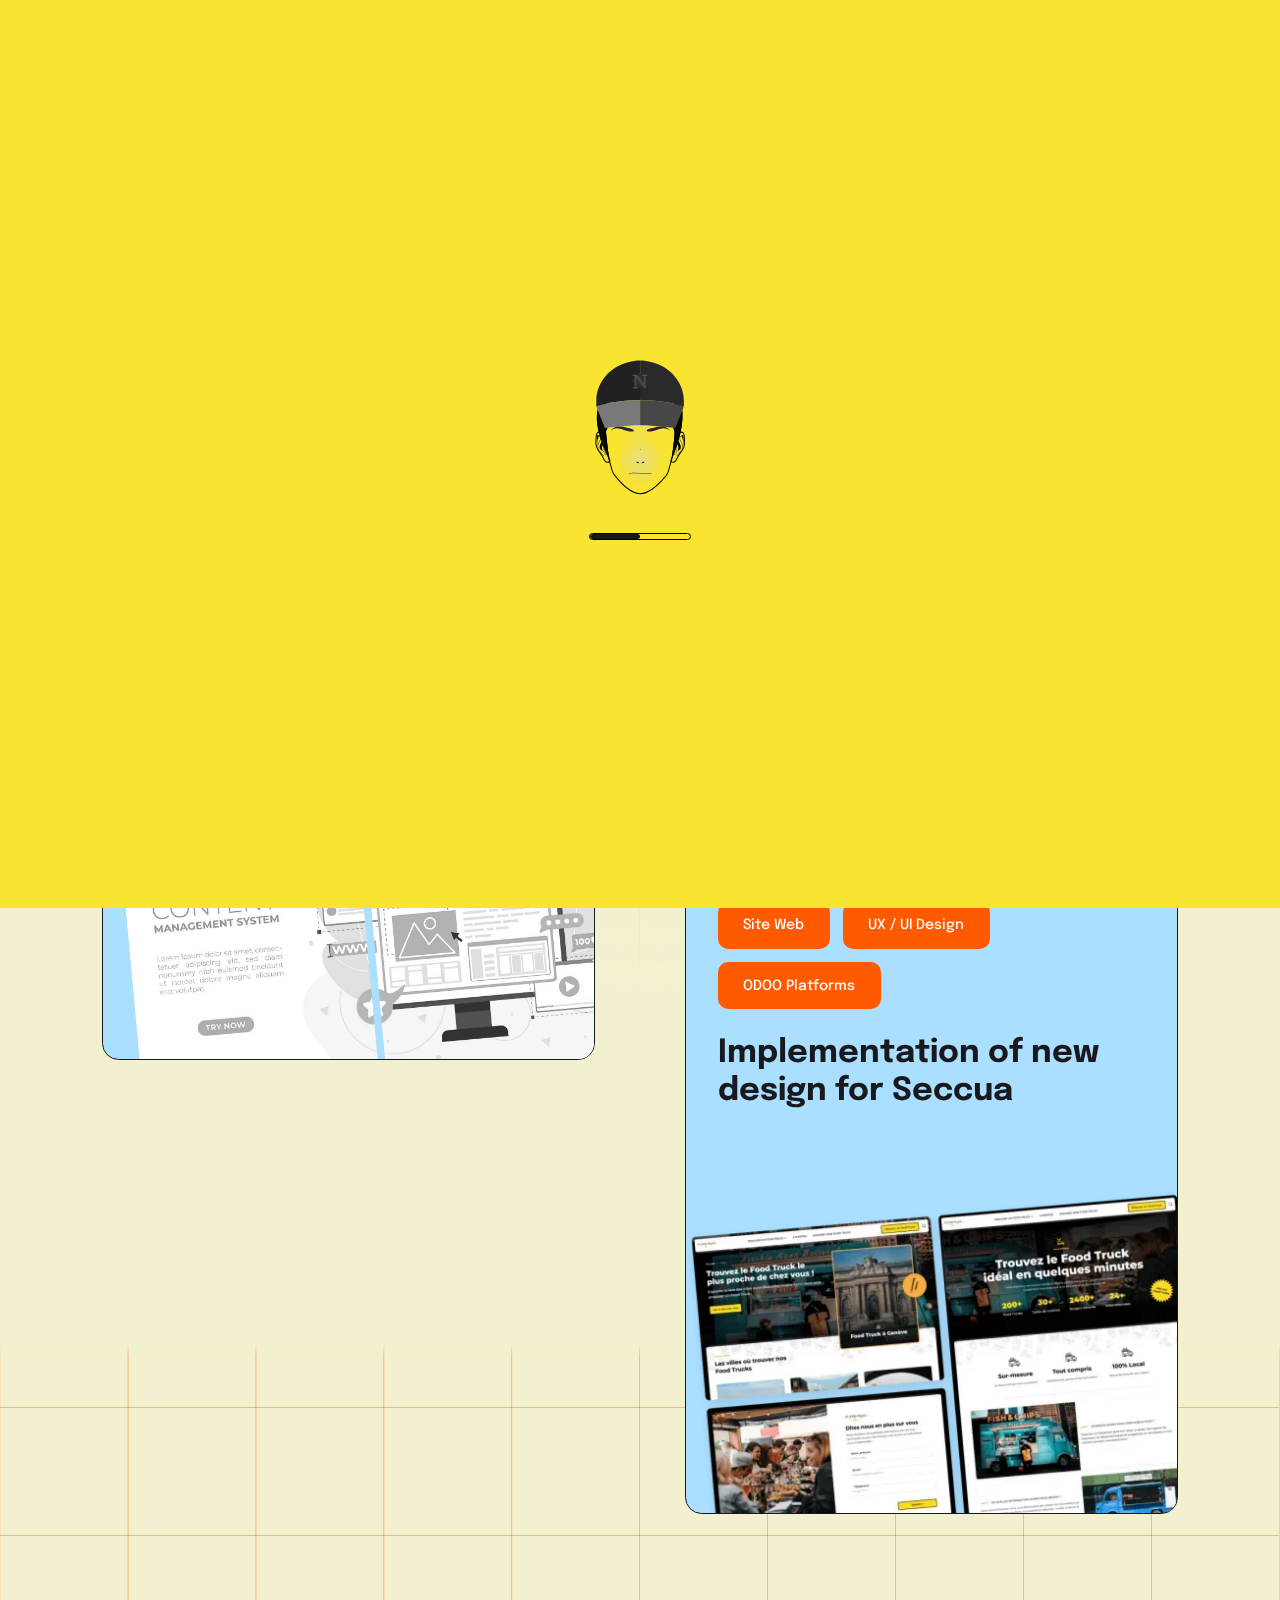
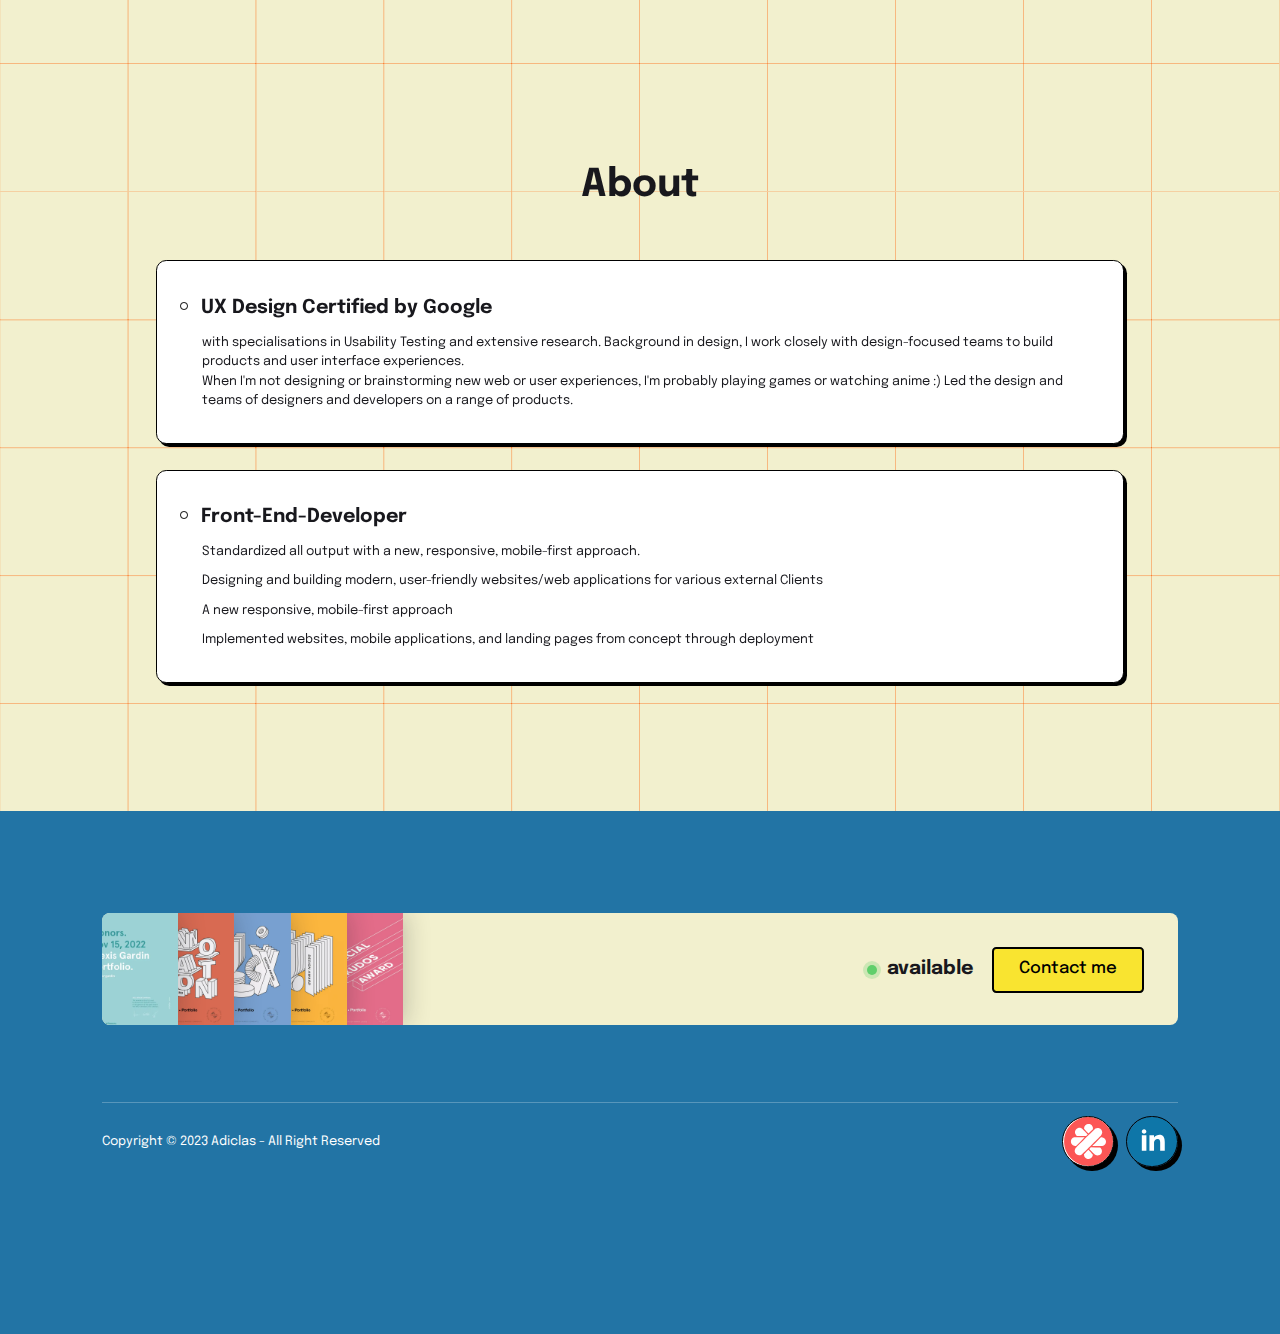
<file: projects.html>
<!DOCTYPE html>
<html data-wf-domain="www.adiclas.de" data-wf-page="6373a2e7729bb29536796abd" data-wf-site="5ff595f68bd5be23daf52133" lang="fr">
   <head>
      <meta charset="utf-8">
      <title>Abdelilah Benfaraji • UX-UI Designer • Frontend Developer</title>
      <meta content="Portfolio d&#x27;Abdel Benfaraji, UX/UI Webdesigner & Webdeveloper. Refonte, Design et intégration de sites internet sur mesure. Basé à Annecy, Haute-Savoie." name="description">
      <meta content="Abdel Benfaraji • UX-UI Designer • Webdeveloper" property="og:title">
      <meta content="Portfolio d&#x27;Abdel Benfaraji, UX/UI Webdesigner & Webdeveloper. Refonte, Design et intégration de sites internet sur mesure. Basé à Annecy, Haute-Savoie." property="og:description">
      <meta content="images/mguStS0EUykn.jpg" property="og:image">
      <meta content="Abdel Benfaraji • Freelance UX-UI Designer • CMS Platforms Expert" property="twitter:title">
      <meta content="Portfolio d&#x27;Abdel Benfaraji, UX/UI Webdesigner & Webdeveloper. Refonte, Design et intégration de sites internet sur mesure. Basé à Annecy, Haute-Savoie." property="twitter:description">
      <meta content="https://uploads-ssl.CMS Platforms.com/5ff595f68bd5be23daf52133/621a52f9c8b510beccc005cf_opengraph-adiclas-ux-ui-designer.jpg" property="twitter:image">
      <meta property="og:type" content="website">
      <meta content="summary_large_image" name="twitter:card">
      <meta content="width=device-width, initial-scale=1" name="viewport">
      <link href="css/base.css" rel="stylesheet" type="text/css">
      <style>@media (min-width:992px) {html.w-mod-js:not(.w-mod-ix) [data-w-id="9af939e4-fe55-0454-a6c8-5c5a474e3e76"] {-webkit-transform:translate3d(-300px, 0, 0) scale3d(1, 1, 1) rotateX(0) rotateY(0) rotateZ(-4deg) skew(0, 0);-moz-transform:translate3d(-300px, 0, 0) scale3d(1, 1, 1) rotateX(0) rotateY(0) rotateZ(-4deg) skew(0, 0);-ms-transform:translate3d(-300px, 0, 0) scale3d(1, 1, 1) rotateX(0) rotateY(0) rotateZ(-4deg) skew(0, 0);transform:translate3d(-300px, 0, 0) scale3d(1, 1, 1) rotateX(0) rotateY(0) rotateZ(-4deg) skew(0, 0);}html.w-mod-js:not(.w-mod-ix) [data-w-id="26633d9b-2784-f385-4dfd-aa6a38da871d"] {-webkit-transform:translate3d(-600px, 0, 0) scale3d(1, 1, 1) rotateX(0) rotateY(0) rotateZ(4deg) skew(0, 0);-moz-transform:translate3d(-600px, 0, 0) scale3d(1, 1, 1) rotateX(0) rotateY(0) rotateZ(4deg) skew(0, 0);-ms-transform:translate3d(-600px, 0, 0) scale3d(1, 1, 1) rotateX(0) rotateY(0) rotateZ(4deg) skew(0, 0);transform:translate3d(-600px, 0, 0) scale3d(1, 1, 1) rotateX(0) rotateY(0) rotateZ(4deg) skew(0, 0);}}</style>
      <script src="js/FmOS2FI0Mg81.js" type="text/javascript"></script><script type="text/javascript">WebFont.load({  google: {    families: ["Montserrat:100,100italic,200,200italic,300,300italic,400,400italic,500,500italic,600,600italic,700,700italic,800,800italic,900,900italic","Oswald:200,300,400,500,600,700","Epilogue:300,regular,500,700,900"]  }});</script><!--[if lt IE 9]><script src="https://cdnjs.cloudflare.com/ajax/libs/html5shiv/3.7.3/html5shiv.min.js" type="text/javascript"></script><![endif]--><script type="text/javascript">!function(o,c){var n=c.documentElement,t=" w-mod-";n.className+=t+"js",("ontouchstart"in o||o.DocumentTouch&&c instanceof DocumentTouch)&&(n.className+=t+"touch")}(window,document);</script>
      <link href="images/u3lbjQ9jOcKl.png" rel="shortcut icon" type="image/x-icon">
      <link href="images/by7kzs5yc8O0.png" rel="apple-touch-icon">
      <link href="https://www.adiclas.de/" rel="canonical">
      <link rel="preconnect" href="https://assets.website-files.com/">
      <!-- Google tag (gtag.js) -->
      <script async src="https://www.googletagmanager.com/gtag/js?id=G-2BSNPM0786"></script>
      <script>
         window.dataLayer = window.dataLayer || [];
         function gtag(){dataLayer.push(arguments);}
         gtag('js', new Date());
         
         gtag('config', 'G-2BSNPM0786');
      </script>
      <style>
         ::-webkit-scrollbar {
         display: none !important;
         }
         body .transition {display: block}
         .w-editor .transition {display: none;}
         .no-scroll-transition {overflow: hidden; position: relative;}
      </style>
      
   </head>
   <body>
      <div class="page-wrapper">
         <div class="global">
            <div class="transition">
               <div class="transition-trigger"></div>
               <div class="transition-content">
                  <div class="transition-bg">
                     <div class="transition-color">
                        <div class="transition-color-border"></div>
                     </div>
                     <div data-is-ix2-target="1" class="transition-lottie" data-w-id="fb332f92-eafc-06cb-2f5e-314efc3efabe" data-animation-type="lottie" data-src="https://uploads-ssl.CMS Platforms.com/5ff595f68bd5be23daf52133/61f3feac974ea326f30a9322_lf30_editor_pnmjkdxo%20(1).json" data-loop="0" data-direction="1" data-autoplay="0" data-renderer="svg" data-default-duration="0.7333333333333333" data-duration="0" data-ix2-initial-state="0"></div>
                  </div>
                  <img src="fonts/face-illustration.svg" loading="lazy" alt="logo Abdel Benfaraji, UX UI designer &amp; expert CMS Platforms" class="transition-logo-img">
                  <div data-w-id="3b555b3c-40c1-03fa-90dc-e1eeb2ab9636" class="transition-loader">
                     <div class="transition-thumb"></div>
                  </div>
               </div>
            </div>
         </div>
      </div>
      <div class="tricks-stickers"><img src="fonts/E1mEnlcLvAVt.svg" loading="lazy" alt="Illustration d&#x27;une dinde de thanksgiving" class="tricks-sticker"><img src="fonts/fp7tduLA8mPb.svg" loading="lazy" alt="Illustration d&#x27;un canapé" class="tricks-sticker"><img src="fonts/BjM9gu6DhL9K.svg" loading="lazy" alt="Illustration d&#x27;un tableau" class="tricks-sticker"><img src="fonts/pvErub5lDbLq.svg" loading="lazy" alt="Illustration du central perk de friends" class="tricks-sticker"><img src="fonts/WBZofoy5agZ0.svg" loading="lazy" alt="Illustration d&#x27;un homard" class="tricks-sticker"></div>
      <div class="mouse-cursor"></div>
      <div class="cursor-wrapper">
         <div class="w-embed">
            <style>
               body:hover .cursor-wrapper {opacity:1.0;}
               .cursor-wrapper {pointer-events: none;}
            </style>
         </div>
         <div class="cursor"></div>
         <div class="cursor is-project"><img src="fonts/vRZvTW0LNtFg.svg" loading="lazy" alt class="arrow-cursor"></div>
      </div>
      <div data-w-id="db8a6644-90b7-fc67-81ae-f4e6ac259129" class="scrolling-bar-wrapper">
         <div class="progression-bar">
            <div data-w-id="db8a6644-90b7-fc67-81ae-f4e6ac25912b" class="pac-bar">
               <div class="progress"></div>
               <img src="fonts/6AXPMf8cpSWX.svg" loading="lazy" data-w-id="db8a6644-90b7-fc67-81ae-f4e6ac25912d" alt="Icon Cartoon Abdel Benfaraji, UX UI designer, CMS Platforms expert" class="pac-man-icon">
            </div>
            <div class="bar"></div>
            <div class="dot"></div>
            <div class="dot"></div>
            <div class="dot"></div>
            <div class="dot"></div>
            <div class="dot"></div>
            <div class="dot"></div>
            <div class="dot"></div>
            <div class="dot"></div>
            <div class="dot"></div>
            <div class="dot"></div>
            <div class="dot"></div>
            <div class="dot"></div>
            <div class="dot"></div>
            <div class="dot"></div>
            <div class="dot"></div>
            <div class="dot"></div>
            <div class="dot"></div>
            <div class="dot"></div>
            <div class="dot"></div>
            <div class="dot"></div>
            <img src="fonts/61ebc32e9484aa3e88f52e93_image2vector%20%282%29.svg" loading="lazy" data-w-id="db8a6644-90b7-fc67-81ae-f4e6ac259143" alt="Icon Cartoon Abdel Benfaraji, UX UI designer, CMS Platforms expert" class="pacman-ghost-dot">
         </div>
      </div>
      <div data-animation="default" data-collapse="medium" data-duration="600" data-easing="ease" data-easing2="ease" role="banner" class="header w-nav">
         <div class="navbar-container">
            <div class="navbar-wrapper">
               <div class="nav-link is-logo">
                  <a href="/" Title="Aller à l&#x27;accueil" aria-current="page" class="logo-brand-wrapper hover-dot w-nav-brand w--current">
                     <div class="logo-and-glasses-wrapper">
                        <img src="fonts/face-illustration.svg" loading="eager" alt="logo Abdel Benfaraji, UX UI designer &amp; expert CMS Platforms" class="adiclas-logo">
                        <div class="sunglasses _1">
                           <div class="glass red"></div>
                           <div class="glass blue"></div>
                        </div>
                     </div>
                  </a>
               </div>
               <a title="Voir tous mes projets" href="projects.html" class="nav-link hover-dot w-inline-block">
                  <div>Portfolio</div>
               </a>
               <a Title="En savoir plus sur Abdel Benfaraji" href="#" class="nav-link hover-dot w-inline-block">
                  <div>About</div>
               </a>
               <a Title="Contacter Abdel Benfaraji" href="#" class="nav-link contact hover-dot w-inline-block">
                  <div>Contact</div>
               </a>
            </div>
         </div>
      </div>
      <main class="main-content">
         <section class="section-main wf-section">
            <div class="container-main w-container">
               <div class="_2-columns">
                  <div class="project-intro">
                     <h2 class="heading-2 h2 white-text">See all Projects</h2>
                     <p class="paragraph large white-text">With a focus on human-centred design, I craft <strong>beautiful digital experiences</strong> and products with a focus on the end user. Check out some of my recent <strong>design projects</strong> - the examples should give you a good indication of my UX, UI and branding skills.</p>
                     <a href="mailto:adiclas@gmail.com" class="main-button hover-dot w-button">Contact me</a>
                  </div>
                  <div class="projects-collection w-dyn-list">
                     <div role="list" class="projects-list w-dyn-items">
                        <div data-w-id="3e7c613e-81e7-57e0-0aad-acac28f9f09f" style="opacity: 1; transform: translate3d(0px, 0px, 0px) scale3d(1, 1, 1) rotateX(0deg) rotateY(0deg) rotateZ(0deg) skew(0deg, 0deg); transform-style: preserve-3d;" role="listitem" class="project-item w-dyn-item">
                           <a data-w-id="f7bf9147-f05f-e06d-a01d-0f7a10674e8c" href="https://www.jobrad.org" target="_blank" class="project-card w-inline-block">
                              <div class="project-card-content">
                                 <div class="project-card-top-wrapper">
                                    <div class="project-info-wrapper">
                                       <h3 class="heading h3">Implementation of UI design to Jobrad Portal</h3>
                                    </div>
                                    <div class="project-tag-wrapper projects">
                                       <div class="project-tag">
                                          <h4 class="tag-text">UI/UX Design</h4>
                                       </div>
                                       <div class="project-tag">
                                          <h4 class="tag-text">Website</h4>
                                       </div>
                                       <div class="project-tag">
                                          <h4 class="tag-text">ODOO Platforms</h4>
                                       </div>
                                       <div class="project-tag w-condition-invisible">
                                          <h4 class="tag-text w-condition-invisible w-dyn-bind-empty"></h4>
                                       </div>
                                    </div>
                                 </div>
                              </div>
                              <div class="project-image-wrapper"><img alt="Implementation of UI design to Jobrad Portal" src="images/job_rad.png" sizes="(max-width: 479px) 88vw, (max-width: 767px) 86vw, (max-width: 991px) 75vw, 38vw" srcset="images/job_rad.png 500w, images/job_rad.png 800w, images/job_rad.png 890w" class="project-image" style="transform: translate3d(0px, 0px, 0px) scale3d(1, 1, 1) rotateX(0deg) rotateY(0deg) rotateZ(0deg) skew(0deg, 0deg); transform-style: preserve-3d;"></div>
                           </a>
                        </div>
                        <div data-w-id="3e7c613e-81e7-57e0-0aad-acac28f9f09f" style="opacity: 1; transform: translate3d(0px, 0px, 0px) scale3d(1, 1, 1) rotateX(0deg) rotateY(0deg) rotateZ(0deg) skew(0deg, 0deg); transform-style: preserve-3d;" role="listitem" class="project-item w-dyn-item">
                           <a data-w-id="f7bf9147-f05f-e06d-a01d-0f7a10674e8c" href="https://www.bloopark.de" target="_blank" class="project-card w-inline-block">
                              <div class="project-card-content">
                                 <div class="project-card-top-wrapper">
                                    <div class="project-info-wrapper">
                                       <h3 class="heading h3">Implementation of new design for Bloopark</h3>
                                    </div>
                                    <div class="project-tag-wrapper projects">
                                       <div class="project-tag">
                                          <h4 class="tag-text">UI/UX Design</h4>
                                       </div>
                                       <div class="project-tag">
                                          <h4 class="tag-text">Website</h4>
                                       </div>
                                       <div class="project-tag">
                                          <h4 class="tag-text">ODOO Platforms</h4>
                                       </div>
                                       <div class="project-tag w-condition-invisible">
                                          <h4 class="tag-text w-condition-invisible w-dyn-bind-empty"></h4>
                                       </div>
                                    </div>
                                 </div>
                              </div>
                              <div class="project-image-wrapper"><img alt="Implementation of new design for Bloopark" src="images/bloopark.png" sizes="(max-width: 479px) 88vw, (max-width: 767px) 86vw, (max-width: 991px) 75vw, 38vw" srcset="images/bloopark.png 500w, images/bloopark.png 800w, images/bloopark.png 890w" class="project-image" style="transform: translate3d(0px, 0px, 0px) scale3d(1, 1, 1) rotateX(0deg) rotateY(0deg) rotateZ(0deg) skew(0deg, 0deg); transform-style: preserve-3d;"></div>
                           </a>
                        </div>
                        <div data-w-id="3e7c613e-81e7-57e0-0aad-acac28f9f09f" style="opacity: 1; transform: translate3d(0px, 0px, 0px) scale3d(1, 1, 1) rotateX(0deg) rotateY(0deg) rotateZ(0deg) skew(0deg, 0deg); transform-style: preserve-3d;" role="listitem" class="project-item w-dyn-item">
                           <a data-w-id="f7bf9147-f05f-e06d-a01d-0f7a10674e8c" href="https://www.seccua.com/" target="_blank" class="project-card w-inline-block">
                              <div class="project-card-content">
                                 <div class="project-card-top-wrapper">
                                    <div class="project-info-wrapper">
                                       <h3 class="heading h3">Implementation of new design for Seccua</h3>
                                    </div>
                                    <div class="project-tag-wrapper projects">
                                       <div class="project-tag">
                                          <h4 class="tag-text">Site Web</h4>
                                       </div>
                                       <div class="project-tag">
                                          <h4 class="tag-text">UX / UI Design</h4>
                                       </div>
                                       <div class="project-tag">
                                          <h4 class="tag-text">ODOO Platforms</h4>
                                       </div>
                                    </div>
                                 </div>
                              </div>
                              <div class="project-image-wrapper"><img alt="Design et développement de Mobile-food.ch" src="images/llqMmpPGYfOP.webp" sizes="(max-width: 479px) 88vw, (max-width: 767px) 86vw, (max-width: 991px) 75vw, 38vw" srcset="images/KVUrB0ENKhTj.webp 500w, images/oR4cuZrnlOVb.webp 800w, images/llqMmpPGYfOP.webp 890w" class="project-image" style="transform: translate3d(0px, 0px, 0px) scale3d(1, 1, 1) rotateX(0deg) rotateY(0deg) rotateZ(0deg) skew(0deg, 0deg); transform-style: preserve-3d;"></div>
                           </a>
                        </div>
                     </div>
                  </div>
               </div>
            </div>
            <div class="overlay"></div>
         </section>
         <section class="section-main wf-section">
            <div class="container-main w-container">
               <div class="faq-wrapper">
                  <h2 class="heading h2">About</h2>
               </div>
               <div class="faq-collection w-dyn-list">
                  <div role="list" class="faq-list w-dyn-items">
                     <div role="listitem" class="faq-item w-dyn-item">
                        <div data-click="faq" class="question-wrap">
                           <div class="question hover-dot">
                              <div class="faq-dot-wrap"></div>
                              <h3 class="heading h5">UX Design Certified by Google</h3>
                           </div>
                           <div class="answer">
                              <div class="rich-text w-richtext">
                                 <p> with specialisations in Usability Testing and extensive research.
                                  Background in design, I work closely with design-focused teams to build products and user interface experiences.<br>
                                  When I'm not designing or brainstorming new web or user experiences, I'm probably playing games or watching anime :)
                                  Led the design and teams of designers and developers on a range of products.</p>
                              </div>
                           </div>
                        </div>
                     </div>
                     <div role="listitem" class="faq-item w-dyn-item">
                        <div data-click="faq" class="question-wrap">
                           <div class="question hover-dot">
                              <div class="faq-dot-wrap"></div>
                              <h3 class="heading h5">Front-End-Developer</h3>
                           </div>
                           <div class="answer">
                              <div class="rich-text w-richtext">
                                <p>Standardized all output with a new, responsive, mobile-first approach.</p>
                                <p>Designing and building modern, user-friendly websites/web applications for various external Clients</p>
                                <p>A new responsive, mobile-first approach</p>
                                <p>Implemented websites, mobile applications, and landing pages from concept through deployment</p>
                              </div>
                           </div>
                        </div>
                     </div>
                  </div>
               </div>
            </div>
         </section>
      </main>
      <footer data-w-id="5e719020-3571-2a53-6971-8a9ff14f3814" class="section-main footer wf-section">
         <div class="container-main padding-bottom-xl w-container">
            <div class="footer-wrapper">
               <div class="footer-cta-wrapper">
                  <div class="awards-wrapper">
                     <a href="/projects.html" class="award-lightbox _0 hover-dot w-inline-block w-lightbox">
                        <img src="images/637f50aa478d9c85f4aec27d_certificate-adiclas-portfolio-hm_page-0001%20%281%29.webp" loading="lazy" sizes="(max-width: 767px) 100vw, (max-width: 991px) 8vw, 7vw" srcset="images/637f50aa478d9c85f4aec27d_certificate-adiclas-portfolio-hm_page-0001%20%281%29-p-500.webp 500w, images/637f50aa478d9c85f4aec27d_certificate-adiclas-portfolio-hm_page-0001%20%281%29-p-800.webp 800w, images/637f50aa478d9c85f4aec27d_certificate-adiclas-portfolio-hm_page-0001%20%281%29-p-1080.webp 1080w, images/637f50aa478d9c85f4aec27d_certificate-adiclas-portfolio-hm_page-0001%20%281%29.webp 1200w" alt class="award-image">
                     </a>
                     <a href="#" class="award-lightbox _1 hover-dot w-inline-block w-lightbox">
                        <img src="images/ZVs0edkfFI7i.webp" loading="lazy" width="Auto" sizes="(max-width: 767px) 100vw, (max-width: 991px) 8vw, 7vw" srcset="images/9owtnKy08JnU.webp 500w, images/b5cCqm0eC8Vc.webp 800w, images/HHRu9Cx7gvyJ.webp 1080w, images/ZVs0edkfFI7i.webp 1654w" alt class="award-image">
                     </a>
                     <a href="#" class="award-lightbox _2 hover-dot w-inline-block w-lightbox">
                        <img src="images/FJ9nRuduK541.webp" loading="lazy" sizes="(max-width: 767px) 100vw, (max-width: 991px) 8vw, 7vw" srcset="images/cEMZO1H5hIxd.webp 500w, images/GWauJldimLeo.webp 800w, images/o4HfHgik3EpQ.webp 1080w, images/FJ9nRuduK541.webp 1654w" alt class="award-image">
                     </a>
                     <a href="#" class="award-lightbox _3 hover-dot w-inline-block w-lightbox">
                        <img src="images/vtHAruWCVMtX.webp" loading="lazy" sizes="(max-width: 767px) 100vw, (max-width: 991px) 8vw, 7vw" srcset="images/M0fScHEScF0R.webp 500w, images/vTGqkYHPc959.webp 800w, images/vcZDsfHQcVJa.webp 1080w, images/vtHAruWCVMtX.webp 1654w" alt class="award-image">
                     </a>
                     <a href="#" class="award-lightbox _4 hover-dot w-inline-block w-lightbox">
                        <img src="images/I0l15uXjM6ef.webp" loading="lazy" sizes="(max-width: 767px) 100vw, (max-width: 991px) 8vw, 7vw" srcset="images/UixKMNYT7z74.webp 500w, images/fkwyu1BVuT6T.webp 800w, images/I0l15uXjM6ef.webp 1654w" alt class="award-image">
                     </a>
                  </div>
                  <div class="horizontal-wrapper is-footer"></div>
                  <div class="horizontal-wrapper">
                    <div class="green-status">
                      <div style="width: 176.713%; height: 176.713%; opacity: 0.254508; will-change: width, height, opacity;" class="green-status-shadow"></div>
                   </div>
                     <div class="footer-baseline">available</div>
                     <a href="mailto:adiclas@gmail.com" target="_blank" class="main-button hover-dot w-button">Contact me</a>
                  </div>
                  <div class="snoopie-lottie" data-w-id="0a1233bc-2801-8855-7dac-02a3c0924750" data-animation-type="lottie" data-src="https://uploads-ssl.CMS Platforms.com/5ff595f68bd5be23daf52133/621267b290fc4e132777f9de_home-snoopy-lottie.json" data-loop="1" data-direction="1" data-autoplay="1" data-is-ix2-target="0" data-renderer="svg" data-default-duration="10" data-duration="12"></div>
               </div>
            </div>
            <div class="awards-wrapper mobile">
               <a href="#" class="award-lightbox _0 w-inline-block w-lightbox">
                  <img src="images/637f50aa478d9c85f4aec27d_certificate-adiclas-portfolio-hm_page-0001%20%281%29.webp" loading="lazy" sizes="100vw" srcset="images/637f50aa478d9c85f4aec27d_certificate-adiclas-portfolio-hm_page-0001%20%281%29-p-500.webp 500w, images/637f50aa478d9c85f4aec27d_certificate-adiclas-portfolio-hm_page-0001%20%281%29-p-800.webp 800w, images/637f50aa478d9c85f4aec27d_certificate-adiclas-portfolio-hm_page-0001%20%281%29-p-1080.webp 1080w, images/637f50aa478d9c85f4aec27d_certificate-adiclas-portfolio-hm_page-0001%20%281%29.webp 1200w" alt class="award-image">
               </a>
               <a href="#" class="award-lightbox _1 w-inline-block w-lightbox">
                  <img src="images/5IHhx4kfqnpq.webp" loading="lazy" sizes="100vw" srcset="images/1WVa1EaLfM8J.webp 500w, images/zj6zt5pTbrpO.webp 800w, images/YcolAbMZ0at1.webp 1080w, images/5IHhx4kfqnpq.webp 1654w" alt class="award-image">
               </a>
               <a href="#" class="award-lightbox _2 hover-dot w-inline-block w-lightbox">
                  <img src="images/FJ9nRuduK541.webp" loading="lazy" sizes="100vw" srcset="images/cEMZO1H5hIxd.webp 500w, images/GWauJldimLeo.webp 800w, images/o4HfHgik3EpQ.webp 1080w, images/FJ9nRuduK541.webp 1654w" alt class="award-image">
               </a>
               <a href="#" class="award-lightbox _3 hover-dot w-inline-block w-lightbox">
                  <img src="images/vtHAruWCVMtX.webp" loading="lazy" sizes="100vw" srcset="images/M0fScHEScF0R.webp 500w, images/vTGqkYHPc959.webp 800w, images/vcZDsfHQcVJa.webp 1080w, images/vtHAruWCVMtX.webp 1654w" alt class="award-image">
               </a>
               <a href="#" class="award-lightbox _4 hover-dot w-inline-block w-lightbox">
                  <img src="images/I0l15uXjM6ef.webp" loading="lazy" sizes="100vw" srcset="images/UixKMNYT7z74.webp 500w, images/fkwyu1BVuT6T.webp 800w, images/I0l15uXjM6ef.webp 1654w" alt class="award-image">
               </a>
            </div>
            <div class="footer-bottom">
               <p class="paragraph-small white-text no-margin">Copyright © <span class="copyright-year">2023</span> Adiclas - All Right Reserved</p>
               <div class="social-wrapper"><a title="Visiter le profil Malt de Abdel Benfaraji" href="#" target="_blank" class="go-to-social malt hover-dot w-inline-block"></a>
                <a title="Visiter le profil Linkedin de Abdelilah Benfaraji" href="https://www.linkedin.com/in/abdelilah-benfaraji-04471746/" target="_blank" class="go-to-social linkedin hover-dot w-inline-block"></a>
              </div>
            </div>
         </div>
      </footer>
      <div class="awards-wrapper"></div>
      <script src="https://d3e54v103j8qbb.cloudfront.net/js/jquery-3.5.1.min.dc5e7f18c8.js?site=5ff595f68bd5be23daf52133" type="text/javascript" crossorigin="anonymous"></script><script src="js/PZE7QBOpkyqU.js" type="text/javascript"></script><!--[if lte IE 9]><script src="//cdnjs.cloudflare.com/ajax/libs/placeholders/3.0.2/placeholders.min.js"></script><![endif]--><!-- Page Transition - Start -->
      <script>
         let transitionTrigger = $(".transition-trigger");
         let introDurationMS = 1600;
         let exitDurationMS = 1200;
         let excludedClass = "no-transition";
           
         // On Page Load
         if (transitionTrigger.length > 0) {
         	transitionTrigger.click();
         	$("body").addClass("no-scroll-transition");
         	setTimeout(() => {$("body").removeClass("no-scroll-transition");}, introDurationMS);
         }
         // On Link Click
         $("a").on("click", function (e) {
           if ($(this).prop("hostname") == window.location.host && $(this).attr("href").indexOf("#") === -1 &&
               !$(this).hasClass(excludedClass) && $(this).attr("target") !== "_blank" && transitionTrigger.length > 0) {
             e.preventDefault();
         		$("body").addClass("no-scroll-transition");
             let transitionURL = $(this).attr("href");
             transitionTrigger.click();
             setTimeout(function () {window.location = transitionURL;}, exitDurationMS);
           }
         });
         // On Back Button Tap
         window.onpageshow = function(event) {if (event.persisted) {window.location.reload()}};
         // Hide Transition on Window Width Resize
         setTimeout(() => {$(window).on("resize", function () {
         setTimeout(() => {$(".transition").css("display", "none");}, 50);});
         }, introDurationMS);
      </script>
      <!-- Page Transition - End -->
      <script>
         /* Update on current year - START */
         CMS Platforms.push(function() {
           $('.copyright-year').text(new Date().getFullYear());
         });
         /* Update on current year - END */
      </script>
   </body>
</html>
</file>
<file: css/base.css>
html {
	font-family: sans-serif;
	-ms-text-size-adjust: 100%;
	-webkit-text-size-adjust: 100%;
	height: 100%
}

article,
aside,
details,
figcaption,
figure,
footer,
header,
hgroup,
main,
menu,
nav,
section,
summary {
	display: block
}

audio,
canvas,
progress,
video {
	display: inline-block;
	vertical-align: baseline
}

audio:not([controls]) {
	display: none;
	height: 0
}

[hidden],
template {
	display: none
}

a {
	background-color: transparent;
	color: #ff5a00;
	text-decoration: underline;
	cursor: none
}

a:active,
a:hover {
	outline: 0
}

abbr[title] {
	border-bottom: 1px dotted
}

b,
optgroup,
strong {
	font-weight: 700
}

dfn {
	font-style: italic
}

h1 {
	margin: .67em 0
}

mark {
	background: #ff0;
	color: #000
}

small {
	font-size: 80%
}

sub,
sup {
	font-size: 75%;
	line-height: 0;
	position: relative;
	vertical-align: baseline
}

sup {
	top: -.5em
}

sub {
	bottom: -.25em
}

img {
	border: 0;
	vertical-align: middle;
	display: inline-block;
	max-width: 100%
}

svg:not(:root) {
	overflow: hidden
}

hr {
	box-sizing: content-box;
	height: 0
}

pre,
textarea {
	overflow: auto
}

code,
kbd,
pre,
samp {
	font-family: monospace, monospace;
	font-size: 1em
}

button,
input,
optgroup,
select,
textarea {
	color: inherit;
	font: inherit;
	margin: 0
}

button {
	overflow: visible
}

button,
select {
	text-transform: none
}

button,
html input[type=button],
input[type=reset] {
	-webkit-appearance: button;
	cursor: pointer
}

button[disabled],
html input[disabled] {
	cursor: default
}

button::-moz-focus-inner,
input::-moz-focus-inner {
	border: 0;
	padding: 0
}

input {
	line-height: normal
}

input[type=checkbox],
input[type=radio] {
	box-sizing: border-box;
	padding: 0
}

input[type=number]::-webkit-inner-spin-button,
input[type=number]::-webkit-outer-spin-button {
	height: auto
}

input[type=search] {
	-webkit-appearance: none
}

input[type=search]::-webkit-search-cancel-button,
input[type=search]::-webkit-search-decoration {
	-webkit-appearance: none
}

legend {
	border: 0;
	padding: 0
}

table {
	border-collapse: collapse;
	border-spacing: 0
}

td,
th {
	padding: 0
}

@font-face {
	font-family: webflow-icons;
	src: url("[data-uri]") format('truetype');
	font-weight: 400;
	font-style: normal
}

[class*=" w-icon-"],
[class^=w-icon-] {
	font-family: webflow-icons !important;
	speak: none;
	font-style: normal;
	font-weight: 400;
	font-variant: normal;
	text-transform: none;
	line-height: 1;
	-webkit-font-smoothing: antialiased;
	-moz-osx-font-smoothing: grayscale
}

.w-icon-slider-right:before {
	content: "\e600"
}

.w-icon-slider-left:before {
	content: "\e601"
}

.w-icon-nav-menu:before {
	content: "\e602"
}

.w-icon-arrow-down:before,
.w-icon-dropdown-toggle:before {
	content: "\e603"
}

.w-icon-file-upload-remove:before {
	content: "\e900"
}

.w-icon-file-upload-icon:before {
	content: "\e903"
}

* {
	-webkit-box-sizing: border-box;
	-moz-box-sizing: border-box;
	box-sizing: border-box
}

html.w-mod-touch * {
	background-attachment: scroll !important
}

.w-block {
	display: block
}

.w-inline-block {
	max-width: 100%;
	display: inline-block
}

.w-clearfix:after,
.w-clearfix:before {
	content: " ";
	display: table;
	grid-column-start: 1;
	grid-row-start: 1;
	grid-column-end: 2;
	grid-row-end: 2
}

.w-clearfix:after {
	clear: both
}

.w-hidden {
	display: none
}

.w-button {
	display: inline-block;
	padding: 9px 15px;
	background-color: #3898ec;
	color: #fff;
	border: 0;
	line-height: inherit;
	text-decoration: none;
	cursor: pointer;
	border-radius: 0
}

input.w-button {
	-webkit-appearance: button
}

html[data-w-dynpage] [data-w-cloak] {
	color: transparent !important
}

.w-webflow-badge,
.w-webflow-badge * {
	position: static;
	left: auto;
	top: auto;
	right: auto;
	bottom: auto;
	z-index: auto;
	display: block;
	visibility: visible;
	overflow: visible;
	overflow-x: visible;
	overflow-y: visible;
	box-sizing: border-box;
	width: auto;
	height: auto;
	max-height: none;
	max-width: none;
	min-height: 0;
	min-width: 0;
	margin: 0;
	padding: 0;
	float: none;
	clear: none;
	border: 0 transparent;
	border-radius: 0;
	background: 0 0;
	box-shadow: none;
	opacity: 1;
	transform: none;
	transition: none;
	direction: ltr;
	font-family: inherit;
	font-weight: inherit;
	color: inherit;
	font-size: inherit;
	line-height: inherit;
	font-style: inherit;
	font-variant: inherit;
	text-align: inherit;
	letter-spacing: inherit;
	text-decoration: inherit;
	text-indent: 0;
	text-transform: inherit;
	list-style-type: disc;
	text-shadow: none;
	font-smoothing: auto;
	vertical-align: baseline;
	cursor: inherit;
	white-space: inherit;
	word-break: normal;
	word-spacing: normal;
	word-wrap: normal
}

.w-webflow-badge {
	position: fixed !important;
	display: inline-block !important;
	visibility: visible !important;
	z-index: 2147483647 !important;
	top: auto !important;
	right: 12px !important;
	bottom: 12px !important;
	left: auto !important;
	color: #aaadb0 !important;
	background-color: #fff !important;
	border-radius: 3px !important;
	padding: 6px 8px 6px 6px !important;
	font-size: 12px !important;
	opacity: 1 !important;
	line-height: 14px !important;
	text-decoration: none !important;
	transform: none !important;
	margin: 0 !important;
	width: auto !important;
	height: auto !important;
	overflow: visible !important;
	white-space: nowrap;
	box-shadow: 0 0 0 1px rgba(0, 0, 0, .1), 0 1px 3px rgba(0, 0, 0, .1);
	cursor: pointer
}

.w-webflow-badge>img {
	display: inline-block !important;
	visibility: visible !important;
	opacity: 1 !important;
	vertical-align: middle !important
}

h1,
h2,
h3,
h4,
h5,
h6 {
	font-weight: 700;
	margin-bottom: 10px
}

h1 {
	font-size: 38px;
	margin-top: 20px;
	line-height: 1.2
}

h5 {
	font-size: 14px;
	line-height: 20px;
	margin-top: 10px
}

h6 {
	font-size: 12px;
	line-height: 18px;
	margin-top: 10px
}

p {
	margin-top: 0;
	margin-bottom: 10px
}

blockquote {
	margin: 0 0 10px;
	padding: 10px 20px;
	border-left: 5px solid #e2e2e2;
	font-size: 18px;
	line-height: 22px
}

figure {
	margin: 16px 0 32px
}

figcaption {
	margin-top: 5px;
	text-align: center
}

ol,
ul {
	margin-top: 0;
	margin-bottom: 10px;
	padding-left: 40px
}

.w-list-unstyled {
	padding-left: 0;
	list-style: none
}

.w-embed:after,
.w-embed:before {
	content: " ";
	display: table;
	grid-column-start: 1;
	grid-row-start: 1;
	grid-column-end: 2;
	grid-row-end: 2
}

.w-embed:after {
	clear: both
}

.w-video {
	width: 100%;
	position: relative;
	padding: 0
}

.w-video embed,
.w-video iframe,
.w-video object {
	position: absolute;
	top: 0;
	left: 0;
	width: 100%;
	height: 100%;
	border: none
}

fieldset {
	padding: 0;
	margin: 0;
	border: 0
}

[type=button],
[type=reset],
button {
	border: 0;
	cursor: pointer;
	-webkit-appearance: button
}

.w-form {
	margin: 0 0 15px
}

.w-form-done {
	display: none;
	padding: 20px;
	text-align: center;
	background-color: #ddd
}

.w-form-fail {
	display: none;
	margin-top: 10px;
	padding: 10px;
	background-color: #ffdede
}

label {
	display: block;
	margin-bottom: 5px;
	font-weight: 700
}

.w-input,
.w-select {
	display: block;
	width: 100%;
	height: 38px;
	padding: 8px 12px;
	margin-bottom: 10px;
	font-size: 14px;
	line-height: 1.42857143;
	color: #333;
	vertical-align: middle;
	background-color: #fff;
	border: 1px solid #ccc
}

.w-input:-moz-placeholder,
.w-select:-moz-placeholder {
	color: #999
}

.w-input::-moz-placeholder,
.w-select::-moz-placeholder {
	color: #999;
	opacity: 1
}

.w-input:-ms-input-placeholder,
.w-select:-ms-input-placeholder {
	color: #999
}

.w-input::-webkit-input-placeholder,
.w-select::-webkit-input-placeholder {
	color: #999
}

.w-input:focus,
.w-select:focus {
	border-color: #3898ec;
	outline: 0
}

.w-input[disabled],
.w-input[readonly],
.w-select[disabled],
.w-select[readonly],
fieldset[disabled] .w-input,
fieldset[disabled] .w-select {
	cursor: not-allowed
}

.w-input[disabled]:not(.w-input-disabled),
.w-input[readonly],
.w-select[disabled]:not(.w-input-disabled),
.w-select[readonly],
fieldset[disabled]:not(.w-input-disabled) .w-input,
fieldset[disabled]:not(.w-input-disabled) .w-select {
	background-color: #eee
}

textarea.w-input,
textarea.w-select {
	height: auto
}

.w-select {
	background-color: #f3f3f3
}

.w-select[multiple] {
	height: auto
}

.w-form-label {
	display: inline-block;
	cursor: pointer;
	font-weight: 400;
	margin-bottom: 0
}

.w-radio {
	display: block;
	margin-bottom: 5px;
	padding-left: 20px
}

.w-radio:after,
.w-radio:before {
	content: " ";
	display: table;
	grid-column-start: 1;
	grid-row-start: 1;
	grid-column-end: 2;
	grid-row-end: 2
}

.w-radio:after {
	clear: both
}

.w-radio-input {
	margin: 3px 0 0 -20px;
	line-height: normal;
	float: left
}

.w-file-upload {
	display: block;
	margin-bottom: 10px
}

.w-file-upload-input {
	width: .1px;
	height: .1px;
	opacity: 0;
	overflow: hidden;
	position: absolute;
	z-index: -100
}

.w-file-upload-default,
.w-file-upload-success,
.w-file-upload-uploading {
	display: inline-block;
	color: #333
}

.w-file-upload-error {
	display: block;
	margin-top: 10px
}

.w-file-upload-default.w-hidden,
.w-file-upload-error.w-hidden,
.w-file-upload-success.w-hidden,
.w-file-upload-uploading.w-hidden {
	display: none
}

.w-file-upload-uploading-btn {
	display: flex;
	font-size: 14px;
	font-weight: 400;
	cursor: pointer;
	margin: 0;
	padding: 8px 12px;
	border: 1px solid #ccc;
	background-color: #fafafa
}

.w-file-upload-file {
	display: flex;
	flex-grow: 1;
	justify-content: space-between;
	margin: 0;
	padding: 8px 9px 8px 11px;
	border: 1px solid #ccc;
	background-color: #fafafa
}

.w-file-upload-file-name {
	font-size: 14px;
	font-weight: 400;
	display: block
}

.w-file-remove-link {
	margin-top: 3px;
	margin-left: 10px;
	width: auto;
	height: auto;
	padding: 3px;
	display: block;
	cursor: pointer
}

.w-icon-file-upload-remove {
	margin: auto;
	font-size: 10px
}

.w-file-upload-error-msg {
	display: inline-block;
	color: #ea384c;
	padding: 2px 0
}

.w-file-upload-info {
	display: inline-block;
	line-height: 38px;
	padding: 0 12px
}

.w-file-upload-label {
	display: inline-block;
	font-size: 14px;
	font-weight: 400;
	cursor: pointer;
	margin: 0;
	padding: 8px 12px;
	border: 1px solid #ccc;
	background-color: #fafafa
}

.w-icon-file-upload-icon,
.w-icon-file-upload-uploading {
	display: inline-block;
	margin-right: 8px;
	width: 20px
}

.w-icon-file-upload-uploading {
	height: 20px
}

.w-container {
	margin-left: auto;
	margin-right: auto;
	max-width: 940px
}

.w-container:after,
.w-container:before {
	content: " ";
	display: table;
	grid-column-start: 1;
	grid-row-start: 1;
	grid-column-end: 2;
	grid-row-end: 2
}

.w-container:after {
	clear: both
}

.w-container .w-row {
	margin-left: -10px;
	margin-right: -10px
}

.w-row:after,
.w-row:before {
	content: " ";
	display: table;
	grid-column-start: 1;
	grid-row-start: 1;
	grid-column-end: 2;
	grid-row-end: 2
}

.w-row:after {
	clear: both
}

.w-row .w-row {
	margin-left: 0;
	margin-right: 0
}

.w-col {
	position: relative;
	float: left;
	width: 100%;
	min-height: 1px;
	padding-left: 10px;
	padding-right: 10px
}

.w-col .w-col {
	padding-left: 0;
	padding-right: 0
}

.w-col-1 {
	width: 8.33333333%
}

.w-col-2 {
	width: 16.66666667%
}

.w-col-3 {
	width: 25%
}

.w-col-4 {
	width: 33.33333333%
}

.w-col-5 {
	width: 41.66666667%
}

.w-col-6 {
	width: 50%
}

.w-col-7 {
	width: 58.33333333%
}

.w-col-8 {
	width: 66.66666667%
}

.w-col-9 {
	width: 75%
}

.w-col-10 {
	width: 83.33333333%
}

.w-col-11 {
	width: 91.66666667%
}

.w-col-12 {
	width: 100%
}

.w-hidden-main {
	display: none !important
}

@media screen and (max-width:991px) {
	.w-container {
		max-width: 728px
	}

	.w-hidden-main {
		display: inherit !important
	}

	.w-hidden-medium {
		display: none !important
	}

	.w-col-medium-1 {
		width: 8.33333333%
	}

	.w-col-medium-2 {
		width: 16.66666667%
	}

	.w-col-medium-3 {
		width: 25%
	}

	.w-col-medium-4 {
		width: 33.33333333%
	}

	.w-col-medium-5 {
		width: 41.66666667%
	}

	.w-col-medium-6 {
		width: 50%
	}

	.w-col-medium-7 {
		width: 58.33333333%
	}

	.w-col-medium-8 {
		width: 66.66666667%
	}

	.w-col-medium-9 {
		width: 75%
	}

	.w-col-medium-10 {
		width: 83.33333333%
	}

	.w-col-medium-11 {
		width: 91.66666667%
	}

	.w-col-medium-12 {
		width: 100%
	}

	.w-col-stack {
		width: 100%;
		left: auto;
		right: auto
	}
}

@media screen and (max-width:767px) {

	.w-hidden-main,
	.w-hidden-medium {
		display: inherit !important
	}

	.w-hidden-small {
		display: none !important
	}

	.w-container .w-row,
	.w-row {
		margin-left: 0;
		margin-right: 0
	}

	.w-col {
		width: 100%;
		left: auto;
		right: auto
	}

	.w-col-small-1 {
		width: 8.33333333%
	}

	.w-col-small-2 {
		width: 16.66666667%
	}

	.w-col-small-3 {
		width: 25%
	}

	.w-col-small-4 {
		width: 33.33333333%
	}

	.w-col-small-5 {
		width: 41.66666667%
	}

	.w-col-small-6 {
		width: 50%
	}

	.w-col-small-7 {
		width: 58.33333333%
	}

	.w-col-small-8 {
		width: 66.66666667%
	}

	.w-col-small-9 {
		width: 75%
	}

	.w-col-small-10 {
		width: 83.33333333%
	}

	.w-col-small-11 {
		width: 91.66666667%
	}

	.w-col-small-12 {
		width: 100%
	}
}

@media screen and (max-width:479px) {
	.w-container {
		max-width: none
	}

	.w-hidden-main,
	.w-hidden-medium,
	.w-hidden-small {
		display: inherit !important
	}

	.w-hidden-tiny {
		display: none !important
	}

	.w-col {
		width: 100%
	}

	.w-col-tiny-1 {
		width: 8.33333333%
	}

	.w-col-tiny-2 {
		width: 16.66666667%
	}

	.w-col-tiny-3 {
		width: 25%
	}

	.w-col-tiny-4 {
		width: 33.33333333%
	}

	.w-col-tiny-5 {
		width: 41.66666667%
	}

	.w-col-tiny-6 {
		width: 50%
	}

	.w-col-tiny-7 {
		width: 58.33333333%
	}

	.w-col-tiny-8 {
		width: 66.66666667%
	}

	.w-col-tiny-9 {
		width: 75%
	}

	.w-col-tiny-10 {
		width: 83.33333333%
	}

	.w-col-tiny-11 {
		width: 91.66666667%
	}

	.w-col-tiny-12 {
		width: 100%
	}
}

.w-widget {
	position: relative
}

.w-widget-map {
	width: 100%;
	height: 400px
}

.w-widget-map label {
	width: auto;
	display: inline
}

.w-widget-map img {
	max-width: inherit
}

.w-widget-map .gm-style-iw {
	text-align: center
}

.w-widget-map .gm-style-iw>button {
	display: none !important
}

.w-widget-twitter {
	overflow: hidden
}

.w-widget-twitter-count-shim {
	display: inline-block;
	vertical-align: top;
	position: relative;
	width: 28px;
	height: 20px;
	text-align: center;
	background: #fff;
	border: 1px solid #758696;
	border-radius: 3px
}

.w-widget-twitter-count-shim * {
	pointer-events: none;
	-webkit-user-select: none;
	-moz-user-select: none;
	-ms-user-select: none;
	user-select: none
}

.w-widget-twitter-count-shim .w-widget-twitter-count-inner {
	position: relative;
	font-size: 15px;
	line-height: 12px;
	text-align: center;
	color: #999;
	font-family: serif
}

.w-widget-twitter-count-shim .w-widget-twitter-count-clear {
	position: relative;
	display: block
}

.w-widget-twitter-count-shim.w--large {
	width: 36px;
	height: 28px
}

.w-widget-twitter-count-shim.w--large .w-widget-twitter-count-inner {
	font-size: 18px;
	line-height: 18px
}

.w-widget-twitter-count-shim:not(.w--vertical) {
	margin-left: 5px;
	margin-right: 8px
}

.w-widget-twitter-count-shim:not(.w--vertical).w--large {
	margin-left: 6px
}

.w-widget-twitter-count-shim:not(.w--vertical):after,
.w-widget-twitter-count-shim:not(.w--vertical):before {
	top: 50%;
	left: 0;
	border: solid transparent;
	content: ' ';
	height: 0;
	width: 0;
	position: absolute;
	pointer-events: none
}

.w-widget-twitter-count-shim:not(.w--vertical):before {
	border-color: rgba(117, 134, 150, 0);
	border-right-color: #5d6c7b;
	border-width: 4px;
	margin-left: -9px;
	margin-top: -4px
}

.w-widget-twitter-count-shim:not(.w--vertical).w--large:before {
	border-width: 5px;
	margin-left: -10px;
	margin-top: -5px
}

.w-widget-twitter-count-shim:not(.w--vertical):after {
	border-color: rgba(255, 255, 255, 0);
	border-right-color: #fff;
	border-width: 4px;
	margin-left: -8px;
	margin-top: -4px
}

.w-widget-twitter-count-shim:not(.w--vertical).w--large:after {
	border-width: 5px;
	margin-left: -9px;
	margin-top: -5px
}

.w-widget-twitter-count-shim.w--vertical {
	width: 61px;
	height: 33px;
	margin-bottom: 8px
}

.w-widget-twitter-count-shim.w--vertical:after,
.w-widget-twitter-count-shim.w--vertical:before {
	top: 100%;
	left: 50%;
	border: solid transparent;
	content: ' ';
	height: 0;
	width: 0;
	position: absolute;
	pointer-events: none
}

.w-widget-twitter-count-shim.w--vertical:before {
	border-color: rgba(117, 134, 150, 0);
	border-top-color: #5d6c7b;
	border-width: 5px;
	margin-left: -5px
}

.w-widget-twitter-count-shim.w--vertical:after {
	border-color: rgba(255, 255, 255, 0);
	border-top-color: #fff;
	border-width: 4px;
	margin-left: -4px
}

.w-widget-twitter-count-shim.w--vertical .w-widget-twitter-count-inner {
	font-size: 18px;
	line-height: 22px
}

.w-widget-twitter-count-shim.w--vertical.w--large {
	width: 76px
}

.w-background-video {
	position: relative;
	overflow: hidden;
	height: 500px;
	color: #fff
}

.w-background-video>video {
	background-size: cover;
	background-position: 50% 50%;
	position: absolute;
	margin: auto;
	width: 100%;
	height: 100%;
	right: -100%;
	bottom: -100%;
	top: -100%;
	left: -100%;
	object-fit: cover;
	z-index: -100
}

.w-background-video>video::-webkit-media-controls-start-playback-button {
	display: none !important;
	-webkit-appearance: none
}

.w-background-video--control {
	position: absolute;
	bottom: 1em;
	right: 1em;
	background-color: transparent;
	padding: 0
}

.w-background-video--control>[hidden] {
	display: none !important
}

.w-slider {
	position: relative;
	height: 300px;
	text-align: center;
	background: #ddd;
	clear: both;
	-webkit-tap-highlight-color: transparent;
	tap-highlight-color: rgba(0, 0, 0, 0)
}

.w-slider-mask {
	position: relative;
	display: block;
	overflow: hidden;
	z-index: 1;
	left: 0;
	right: 0;
	height: 100%;
	white-space: nowrap
}

.w-slide {
	position: relative;
	display: inline-block;
	vertical-align: top;
	width: 100%;
	height: 100%;
	white-space: normal;
	text-align: left
}

.w-slider-nav {
	position: absolute;
	z-index: 2;
	top: auto;
	right: 0;
	bottom: 0;
	left: 0;
	margin: auto;
	padding-top: 10px;
	height: 40px;
	text-align: center;
	-webkit-tap-highlight-color: transparent;
	tap-highlight-color: rgba(0, 0, 0, 0)
}

.w-slider-nav.w-round>div {
	border-radius: 100%
}

.w-slider-nav.w-num>div {
	width: auto;
	height: auto;
	padding: .2em .5em;
	font-size: inherit;
	line-height: inherit
}

.w-slider-nav.w-shadow>div {
	box-shadow: 0 0 3px rgba(51, 51, 51, .4)
}

.w-slider-nav-invert {
	color: #fff
}

.w-slider-nav-invert>div {
	background-color: rgba(34, 34, 34, .4)
}

.w-slider-nav-invert>div.w-active {
	background-color: #222
}

.w-slider-dot {
	position: relative;
	display: inline-block;
	width: 1em;
	height: 1em;
	background-color: rgba(255, 255, 255, .4);
	cursor: pointer;
	margin: 0 3px .5em;
	transition: background-color .1s, color .1s
}

.w-slider-dot.w-active {
	background-color: #fff
}

.w-slider-dot:focus {
	outline: 0;
	box-shadow: 0 0 0 2px #fff
}

.w-slider-dot:focus.w-active {
	box-shadow: none
}

.w-slider-arrow-left,
.w-slider-arrow-right {
	position: absolute;
	width: 80px;
	top: 0;
	right: 0;
	bottom: 0;
	left: 0;
	margin: auto;
	cursor: pointer;
	overflow: hidden;
	color: #fff;
	font-size: 40px;
	-webkit-tap-highlight-color: transparent;
	tap-highlight-color: rgba(0, 0, 0, 0);
	-webkit-user-select: none;
	-moz-user-select: none;
	-ms-user-select: none;
	user-select: none
}

.w-slider-arrow-left [class*=' w-icon-'],
.w-slider-arrow-left [class^=w-icon-],
.w-slider-arrow-right [class*=' w-icon-'],
.w-slider-arrow-right [class^=w-icon-] {
	position: absolute
}

.w-slider-arrow-left:focus,
.w-slider-arrow-right:focus {
	outline: 0
}

.w-slider-arrow-left {
	z-index: 3;
	right: auto
}

.w-slider-arrow-right {
	z-index: 4;
	left: auto
}

.w-icon-slider-left,
.w-icon-slider-right {
	top: 0;
	right: 0;
	bottom: 0;
	left: 0;
	margin: auto;
	width: 1em;
	height: 1em
}

.w-slider-aria-label {
	border: 0;
	clip: rect(0 0 0 0);
	height: 1px;
	margin: -1px;
	overflow: hidden;
	padding: 0;
	position: absolute;
	width: 1px
}

.w-slider-force-show {
	display: block !important
}

.w-dropdown {
	display: inline-block;
	position: relative;
	text-align: left;
	margin-left: auto;
	margin-right: auto;
	z-index: 900
}

.w-dropdown-btn,
.w-dropdown-link,
.w-dropdown-toggle {
	position: relative;
	vertical-align: top;
	text-decoration: none;
	color: #222;
	padding: 20px;
	text-align: left;
	margin-left: auto;
	margin-right: auto;
	white-space: nowrap
}

.w-dropdown-toggle {
	-webkit-user-select: none;
	-moz-user-select: none;
	-ms-user-select: none;
	user-select: none;
	display: inline-block;
	cursor: pointer;
	padding-right: 40px
}

.w-dropdown-toggle:focus {
	outline: 0
}

.w-icon-dropdown-toggle {
	position: absolute;
	top: 0;
	right: 0;
	bottom: 0;
	margin: auto 20px auto auto;
	width: 1em;
	height: 1em
}

.w-dropdown-list {
	position: absolute;
	background: #ddd;
	display: none;
	min-width: 100%
}

.w-dropdown-list.w--open {
	display: block
}

.w-dropdown-link {
	padding: 10px 20px;
	display: block;
	color: #222
}

.w-dropdown-link.w--current {
	color: #0082f3
}

.w-dropdown-link:focus {
	outline: 0
}

@media screen and (max-width:767px) {
	.w-nav-brand {
		padding-left: 10px
	}
}

.w-lightbox-backdrop {
	cursor: auto;
	font-style: normal;
	font-variant: normal;
	letter-spacing: normal;
	list-style: disc;
	text-indent: 0;
	text-shadow: none;
	text-transform: none;
	visibility: visible;
	white-space: normal;
	word-break: normal;
	word-spacing: normal;
	word-wrap: normal;
	position: fixed;
	top: 0;
	right: 0;
	bottom: 0;
	left: 0;
	color: #fff;
	font-family: "Helvetica Neue", Helvetica, Ubuntu, "Segoe UI", Verdana, sans-serif;
	font-size: 17px;
	line-height: 1.2;
	font-weight: 300;
	text-align: center;
	background: rgba(0, 0, 0, .9);
	z-index: 2000;
	outline: 0;
	opacity: 0;
	-webkit-user-select: none;
	-moz-user-select: none;
	-ms-user-select: none;
	-webkit-tap-highlight-color: transparent;
	-webkit-transform: translate(0, 0)
}

.w-lightbox-backdrop,
.w-lightbox-container {
	height: 100%;
	overflow: auto;
	-webkit-overflow-scrolling: touch
}

.w-lightbox-content {
	position: relative;
	height: 100vh;
	overflow: hidden
}

.w-lightbox-view {
	position: absolute;
	width: 100vw;
	height: 100vh;
	opacity: 0
}

.w-lightbox-view:before {
	content: "";
	height: 100vh
}

.w-lightbox-group,
.w-lightbox-group .w-lightbox-view,
.w-lightbox-group .w-lightbox-view:before {
	height: 86vh
}

.w-lightbox-frame,
.w-lightbox-view:before {
	display: inline-block;
	vertical-align: middle
}

.w-lightbox-figure {
	position: relative;
	margin: 0
}

.w-lightbox-group .w-lightbox-figure {
	cursor: pointer
}

.w-lightbox-img {
	width: auto;
	height: auto;
	max-width: none
}

.w-lightbox-image {
	display: block;
	float: none;
	max-width: 100vw;
	max-height: 100vh
}

.w-lightbox-group .w-lightbox-image {
	max-height: 86vh
}

.w-lightbox-caption {
	position: absolute;
	right: 0;
	bottom: 0;
	left: 0;
	padding: .5em 1em;
	background: rgba(0, 0, 0, .4);
	text-align: left;
	text-overflow: ellipsis;
	white-space: nowrap;
	overflow: hidden
}

.w-lightbox-embed {
	position: absolute;
	top: 0;
	right: 0;
	bottom: 0;
	left: 0;
	width: 100%;
	height: 100%
}

.w-lightbox-control {
	position: absolute;
	top: 0;
	width: 4em;
	background-size: 24px;
	background-repeat: no-repeat;
	background-position: center;
	cursor: pointer;
	-webkit-transition: .3s;
	transition: .3s
}

.w-lightbox-left {
	display: none;
	bottom: 0;
	left: 0;
	background-image: url("[data-uri]")
}

.w-lightbox-right {
	display: none;
	right: 0;
	bottom: 0;
	background-image: url("[data-uri]")
}

.w-lightbox-close {
	right: 0;
	height: 2.6em;
	background-image: url("[data-uri]");
	background-size: 18px
}

.w-lightbox-strip {
	position: absolute;
	bottom: 0;
	left: 0;
	right: 0;
	padding: 0 1vh;
	line-height: 0;
	white-space: nowrap;
	overflow-x: auto;
	overflow-y: hidden
}

.w-lightbox-item {
	display: inline-block;
	width: 10vh;
	padding: 2vh 1vh;
	box-sizing: content-box;
	cursor: pointer;
	-webkit-transform: translate3d(0, 0, 0)
}

.w-lightbox-active {
	opacity: .3
}

.w-lightbox-thumbnail {
	position: relative;
	height: 10vh;
	background: #222;
	overflow: hidden
}

.w-lightbox-thumbnail-image {
	position: absolute;
	top: 0;
	left: 0
}

.w-lightbox-thumbnail .w-lightbox-tall {
	top: 50%;
	width: 100%;
	-webkit-transform: translate(0, -50%);
	-ms-transform: translate(0, -50%);
	transform: translate(0, -50%)
}

.w-lightbox-thumbnail .w-lightbox-wide {
	left: 50%;
	height: 100%;
	-webkit-transform: translate(-50%, 0);
	-ms-transform: translate(-50%, 0);
	transform: translate(-50%, 0)
}

.w-lightbox-spinner {
	position: absolute;
	top: 50%;
	left: 50%;
	box-sizing: border-box;
	width: 40px;
	height: 40px;
	margin-top: -20px;
	margin-left: -20px;
	border: 5px solid rgba(0, 0, 0, .4);
	border-radius: 50%;
	-webkit-animation: .8s linear infinite spin;
	animation: .8s linear infinite spin
}

.w-lightbox-spinner:after {
	content: "";
	position: absolute;
	top: -4px;
	right: -4px;
	bottom: -4px;
	left: -4px;
	border: 3px solid transparent;
	border-bottom-color: #fff;
	border-radius: 50%
}

.w-lightbox-hide {
	display: none
}

.w-lightbox-noscroll {
	overflow: hidden
}

@media (min-width:768px) {
	.w-lightbox-content {
		height: 96vh;
		margin-top: 2vh
	}

	.w-lightbox-view,
	.w-lightbox-view:before {
		height: 96vh
	}

	.w-lightbox-group,
	.w-lightbox-group .w-lightbox-view,
	.w-lightbox-group .w-lightbox-view:before {
		height: 84vh
	}

	.w-lightbox-image {
		max-width: 96vw;
		max-height: 96vh
	}

	.w-lightbox-group .w-lightbox-image {
		max-width: 82.3vw;
		max-height: 84vh
	}

	.w-lightbox-left,
	.w-lightbox-right {
		display: block;
		opacity: .5
	}

	.w-lightbox-close {
		opacity: .8
	}

	.w-lightbox-control:hover {
		opacity: 1
	}
}

.w-lightbox-inactive,
.w-lightbox-inactive:hover {
	opacity: 0
}

.w-richtext:after,
.w-richtext:before {
	content: " ";
	display: table;
	grid-column-start: 1;
	grid-row-start: 1;
	grid-column-end: 2;
	grid-row-end: 2
}

.w-richtext:after {
	clear: both
}

.w-richtext[contenteditable=true]:after,
.w-richtext[contenteditable=true]:before {
	white-space: initial
}

.w-richtext ol,
.w-richtext ul {
	overflow: hidden
}

.w-richtext .w-richtext-figure-selected.w-richtext-figure-type-image div,
.w-richtext .w-richtext-figure-selected.w-richtext-figure-type-video div:after,
.w-richtext .w-richtext-figure-selected[data-rt-type=image] div,
.w-richtext .w-richtext-figure-selected[data-rt-type=video] div:after {
	outline: #2895f7 solid 2px
}

.w-richtext figure.w-richtext-figure-type-video>div:after,
.w-richtext figure[data-rt-type=video]>div:after {
	content: '';
	position: absolute;
	display: none;
	left: 0;
	top: 0;
	right: 0;
	bottom: 0
}

.w-richtext figure {
	position: relative;
	max-width: 60%
}

.w-richtext figure>div:before {
	cursor: default !important
}

.w-richtext figure img {
	width: 100%
}

.w-richtext figure figcaption.w-richtext-figcaption-placeholder {
	opacity: .6
}

.w-richtext figure div {
	font-size: 0px;
	color: transparent
}

.w-richtext figure.w-richtext-figure-type-image,
.w-richtext figure[data-rt-type=image] {
	display: table
}

.w-richtext figure.w-richtext-figure-type-image>div,
.w-richtext figure[data-rt-type=image]>div {
	display: inline-block
}

.w-richtext figure.w-richtext-figure-type-image>figcaption,
.w-richtext figure[data-rt-type=image]>figcaption {
	display: table-caption;
	caption-side: bottom
}

.w-richtext figure.w-richtext-figure-type-video,
.w-richtext figure[data-rt-type=video] {
	width: 60%;
	height: 0
}

.w-richtext figure.w-richtext-figure-type-video iframe,
.w-richtext figure[data-rt-type=video] iframe {
	position: absolute;
	top: 0;
	left: 0;
	width: 100%;
	height: 100%
}

.w-richtext figure.w-richtext-figure-type-video>div,
.w-richtext figure[data-rt-type=video]>div {
	width: 100%
}

.w-richtext figure.w-richtext-align-center {
	margin-right: auto;
	margin-left: auto;
	clear: both
}

.w-richtext figure.w-richtext-align-center.w-richtext-figure-type-image>div,
.w-richtext figure.w-richtext-align-center[data-rt-type=image]>div {
	max-width: 100%
}

.w-richtext figure.w-richtext-align-normal {
	clear: both
}

.w-richtext figure.w-richtext-align-fullwidth {
	width: 100%;
	max-width: 100%;
	text-align: center;
	clear: both;
	display: block;
	margin-right: auto;
	margin-left: auto
}

.w-richtext figure.w-richtext-align-fullwidth>div {
	display: inline-block;
	padding-bottom: inherit
}

.w-richtext figure.w-richtext-align-fullwidth>figcaption {
	display: block
}

.w-richtext figure.w-richtext-align-floatleft {
	float: left;
	margin-right: 15px;
	clear: none
}

.w-richtext figure.w-richtext-align-floatright {
	float: right;
	margin-left: 15px;
	clear: none
}

.w-nav {
	position: relative;
	background: #ddd;
	z-index: 1000
}

.w-nav:after,
.w-nav:before {
	content: " ";
	display: table;
	grid-column-start: 1;
	grid-row-start: 1;
	grid-column-end: 2;
	grid-row-end: 2
}

.w-nav:after {
	clear: both
}

.w-nav-brand {
	position: relative;
	float: left;
	text-decoration: none;
	color: #333
}

.w-nav-link {
	position: relative;
	display: inline-block;
	vertical-align: top;
	text-decoration: none;
	color: #222;
	padding: 20px;
	text-align: left;
	margin-left: auto;
	margin-right: auto
}

.w-nav-link.w--current {
	color: #0082f3
}

.w-nav-menu {
	position: relative;
	float: right
}

[data-nav-menu-open] {
	display: block !important;
	position: absolute;
	top: 100%;
	left: 0;
	right: 0;
	background: #c8c8c8;
	text-align: center;
	overflow: visible;
	min-width: 200px
}

.w--nav-link-open {
	display: block;
	position: relative
}

.w-nav-overlay {
	position: absolute;
	overflow: hidden;
	display: none;
	top: 100%;
	left: 0;
	right: 0;
	width: 100%
}

.w-nav-overlay [data-nav-menu-open] {
	top: 0
}

.w-nav[data-animation=over-left] .w-nav-overlay {
	width: auto
}

.w-nav[data-animation=over-left] .w-nav-overlay,
.w-nav[data-animation=over-left] [data-nav-menu-open] {
	right: auto;
	z-index: 1;
	top: 0
}

.w-nav[data-animation=over-right] .w-nav-overlay {
	width: auto
}

.w-nav[data-animation=over-right] .w-nav-overlay,
.w-nav[data-animation=over-right] [data-nav-menu-open] {
	left: auto;
	z-index: 1;
	top: 0
}

.w-nav-button {
	position: relative;
	float: right;
	padding: 18px;
	font-size: 24px;
	display: none;
	cursor: pointer;
	-webkit-tap-highlight-color: transparent;
	tap-highlight-color: rgba(0, 0, 0, 0);
	-webkit-user-select: none;
	-moz-user-select: none;
	-ms-user-select: none;
	user-select: none
}

.w-nav-button:focus {
	outline: 0
}

.w-nav-button.w--open {
	background-color: #c8c8c8;
	color: #fff
}

.w-nav[data-collapse=all] .w-nav-menu {
	display: none
}

.w--nav-dropdown-open,
.w--nav-dropdown-toggle-open,
.w-nav[data-collapse=all] .w-nav-button {
	display: block
}

.w--nav-dropdown-list-open {
	position: static
}

@media screen and (max-width:991px) {
	.w-nav[data-collapse=medium] .w-nav-menu {
		display: none
	}

	.w-nav[data-collapse=medium] .w-nav-button {
		display: block
	}
}

@media screen and (max-width:767px) {
	.w-nav[data-collapse=small] .w-nav-menu {
		display: none
	}

	.w-nav[data-collapse=small] .w-nav-button {
		display: block
	}

	.w-nav-brand {
		padding-left: 10px
	}
}

.w-tabs {
	position: relative
}

.w-tabs:after,
.w-tabs:before {
	content: " ";
	display: table;
	grid-column-start: 1;
	grid-row-start: 1;
	grid-column-end: 2;
	grid-row-end: 2
}

.w-tabs:after {
	clear: both
}

.w-tab-menu {
	position: relative
}

.w-tab-link {
	position: relative;
	display: inline-block;
	vertical-align: top;
	text-decoration: none;
	padding: 9px 30px;
	text-align: left;
	cursor: pointer;
	color: #222;
	background-color: #ddd
}

.w-tab-link.w--current {
	background-color: #c8c8c8
}

.w-tab-link:focus {
	outline: 0
}

.w-tab-content {
	position: relative;
	display: block;
	overflow: hidden
}

.w-tab-pane {
	position: relative;
	display: none
}

.w--tab-active {
	display: block
}

@media screen and (max-width:479px) {
	.w-nav[data-collapse=tiny] .w-nav-menu {
		display: none
	}

	.w-nav[data-collapse=tiny] .w-nav-button,
	.w-tab-link {
		display: block
	}
}

.w-ix-emptyfix:after {
	content: ""
}

@keyframes spin {
	0% {
		transform: rotate(0)
	}

	100% {
		transform: rotate(360deg)
	}
}

.w-dyn-empty {
	padding: 10px;
	background-color: #ddd
}

.w-condition-invisible,
.w-dyn-bind-empty,
.w-dyn-hide {
	display: none !important
}

.wf-layout-layout {
	display: grid !important
}

.w-layout-grid {
	display: -ms-grid;
	display: grid;
	grid-auto-columns: 1fr;
	-ms-grid-columns: 1fr 1fr;
	grid-template-columns: 1fr 1fr;
	-ms-grid-rows: auto auto;
	grid-template-rows: auto auto;
	grid-row-gap: 16px;
	grid-column-gap: 16px
}

.w-checkbox {
	display: block;
	margin-bottom: 5px;
	padding-left: 20px
}

.w-checkbox::before {
	content: ' ';
	display: table;
	-ms-grid-column-span: 1;
	grid-column-end: 2;
	-ms-grid-column: 1;
	grid-column-start: 1;
	-ms-grid-row-span: 1;
	grid-row-end: 2;
	-ms-grid-row: 1;
	grid-row-start: 1
}

.w-checkbox::after {
	content: ' ';
	display: table;
	-ms-grid-column-span: 1;
	grid-column-end: 2;
	-ms-grid-column: 1;
	grid-column-start: 1;
	-ms-grid-row-span: 1;
	grid-row-end: 2;
	-ms-grid-row: 1;
	grid-row-start: 1;
	clear: both
}

.w-checkbox-input {
	float: left;
	margin: 4px 0 0 -20px;
	line-height: normal
}

.w-checkbox-input--inputType-custom {
	border-width: 1px;
	border-color: #ccc;
	border-top: 1px solid #ccc;
	border-bottom: 1px solid #ccc;
	border-left: 1px solid #ccc;
	border-style: solid;
	width: 12px;
	height: 12px;
	border-radius: 2px
}

.w-checkbox-input--inputType-custom.w--redirected-checked {
	background-color: #3898ec;
	border-color: #3898ec;
	background-image: url(../fonts/FY9Ae9QZ5u6A.svg);
	background-position: 50% 50%;
	background-size: cover;
	background-repeat: no-repeat
}

.w-checkbox-input--inputType-custom.w--redirected-focus {
	box-shadow: 0 0 3px 1px #3898ec
}

body {
	margin: 0;
	min-height: 100%;
	-webkit-box-pack: center;
	-webkit-justify-content: center;
	-ms-flex-pack: center;
	justify-content: center;
	-webkit-box-align: center;
	-webkit-align-items: center;
	-ms-flex-align: center;
	align-items: center;
	background-color: #f2f0ce;
	background-image: url("../fonts/slp14AlyVkxI.svg");
	background-position: 0 0;
	background-size: contain;
	background-repeat: repeat;
	font-family: Epilogue, sans-serif;
	color: #18181d;
	font-size: 1vw;
	line-height: 1.5;
	cursor: none
}

h2 {
	margin-top: 0;
	margin-bottom: 24px;
	font-family: Epilogue, sans-serif;
	color: #18181d;
	font-size: 2.5rem;
	line-height: 1.2;
	font-weight: 700
}

h3 {
	margin-top: 0;
	margin-bottom: 24px;
	font-family: Epilogue, sans-serif;
	color: #000;
	font-size: 2rem;
	line-height: 1.2;
	font-weight: 700;
	text-align: left
}

h4 {
	margin-top: 10px;
	margin-bottom: 10px;
	font-family: Epilogue, sans-serif;
	color: #000;
	font-size: 18px;
	line-height: 1.2em;
	font-weight: 700
}

.utility-page-wrap {
	display: -webkit-box;
	display: -webkit-flex;
	display: -ms-flexbox;
	display: flex;
	width: 100vw;
	height: 100vh;
	max-height: 100%;
	max-width: 100%;
	-webkit-box-pack: center;
	-webkit-justify-content: center;
	-ms-flex-pack: center;
	justify-content: center;
	-webkit-box-align: center;
	-webkit-align-items: center;
	-ms-flex-align: center;
	align-items: center
}

.utility-page-content {
	z-index: 10000;
	-webkit-box-orient: vertical;
	-webkit-box-direction: normal;
	-webkit-flex-direction: column;
	-ms-flex-direction: column;
	flex-direction: column;
	-webkit-box-pack: center;
	-webkit-justify-content: center;
	-ms-flex-pack: center;
	justify-content: center;
	-webkit-box-align: center;
	-webkit-align-items: center;
	-ms-flex-align: center;
	align-items: center
}

.text-block {
	-webkit-box-flex: 1;
	-webkit-flex: 1;
	-ms-flex: 1;
	flex: 1;
	font-family: Montserrat, sans-serif;
	color: #fff;
	font-size: 1.4vh;
	line-height: 1.8199999999999998vh;
	font-weight: 600;
	text-align: left;
	text-decoration: none
}

.text-block.black {
	padding-left: 0;
	font-family: Epilogue, sans-serif;
	color: #fff;
	font-size: 2.2em;
	line-height: 1;
	font-weight: 300
}

.utility-page-form {
	display: -webkit-box;
	display: -webkit-flex;
	display: -ms-flexbox;
	display: flex;
	-webkit-box-orient: vertical;
	-webkit-box-direction: normal;
	-webkit-flex-direction: column;
	-ms-flex-direction: column;
	flex-direction: column;
	-webkit-box-align: center;
	-webkit-align-items: center;
	-ms-flex-align: center;
	align-items: center
}

.field-label {
	margin-top: 1.875em;
	margin-bottom: .625em;
	font-family: Epilogue, sans-serif;
	font-size: 1.3em;
	font-weight: 500;
	cursor: none
}

.logo-brand-wrapper {
	-webkit-box-pack: center;
	-webkit-justify-content: center;
	-ms-flex-pack: center;
	justify-content: center;
	-webkit-box-align: center;
	-webkit-align-items: center;
	-ms-flex-align: center;
	align-items: center;
	cursor: none
}

.logo-brand-wrapper.w--current {
	padding-left: 0
}

.main-content {
	position: relative;
	z-index: 1;
	-webkit-flex-wrap: wrap;
	-ms-flex-wrap: wrap;
	flex-wrap: wrap
}

.main-content.overflow-visible {
	overflow: visible
}

.main-button {
	z-index: 1;
	margin-left: 0;
	padding: .75em 1.5em;
	-webkit-box-pack: center;
	-webkit-justify-content: center;
	-ms-flex-pack: center;
	justify-content: center;
	-webkit-box-align: center;
	-webkit-align-items: center;
	-ms-flex-align: center;
	align-items: center;
	border: .125em solid #000;
	border-radius: .25em;
	background-color: #f9e430;
	-webkit-transform: perspective(10px);
	transform: perspective(10px);
	-webkit-transition: box-shadow 250ms, -webkit-transform .3s;
	transition: box-shadow 250ms, transform .3s, -webkit-transform .3s;
	color: #000;
	font-size: 1.3em;
	line-height: 1;
	font-weight: 500;
	text-align: center;
	text-decoration: none;
	text-shadow: none;
	cursor: none
}

.main-button:hover {
	border-style: solid;
	box-shadow: 3px 3px 0 0 #000;
	-webkit-transform: perspective(10px) skew(-3deg, -3deg);
	transform: perspective(10px) skew(-3deg, -3deg)
}

.main-button:active {
	-webkit-transform: scale(.95) perspective(10px) skew(-3deg, -3deg);
	transform: scale(.95) perspective(10px) skew(-3deg, -3deg)
}

.main-button.is-404 {
	position: absolute;
	z-index: 99;
	margin-top: 60px
}

.transition-trigger {
	z-index: 20;
	display: none;
	padding: 0
}

.section-main {
	padding-right: 8em;
	padding-left: 8em
}

.section-main.footer {
	-webkit-box-pack: center;
	-webkit-justify-content: center;
	-ms-flex-pack: center;
	justify-content: center;
	-webkit-box-align: center;
	-webkit-align-items: center;
	-ms-flex-align: center;
	align-items: center;
	background-color: #2274a5
}

.section-main.blue {
	background-color: #2274a5
}

.section-main.blue.is-relative {
	position: relative
}

.section-main.who-am-i-copy {
	position: relative;
	display: -webkit-box;
	display: -webkit-flex;
	display: -ms-flexbox;
	display: flex;
	overflow: hidden;
	padding-top: 6.25em;
	padding-bottom: 6.25em;
	padding-left: 3em;
	-webkit-box-pack: center;
	-webkit-justify-content: center;
	-ms-flex-pack: center;
	justify-content: center;
	-webkit-box-align: center;
	-webkit-align-items: center;
	-ms-flex-align: center;
	align-items: center
}

.container-main {
	width: 100%;
	max-width: 100%;
	padding-top: 8em;
	padding-bottom: 8em
}

.container-main.padding-bottom-xl {
	padding-bottom: 12em
}

.container-main.no-padding-bottom {
	padding-bottom: 0
}

.text-span-10 {
	color: #2274a5;
	font-weight: 900
}

.text-span-11,
.text-span-12 {
	color: #ff5a00
}

.inner-column {
	z-index: 1;
	-webkit-box-orient: vertical;
	-webkit-box-direction: normal;
	-webkit-flex-direction: column;
	-ms-flex-direction: column;
	flex-direction: column;
	-webkit-box-pack: end;
	-webkit-justify-content: flex-end;
	-ms-flex-pack: end;
	justify-content: flex-end;
	-webkit-box-align: start;
	-webkit-align-items: flex-start;
	-ms-flex-align: start;
	align-items: flex-start
}

.footer-wrapper {
	-webkit-box-orient: vertical;
	-webkit-box-direction: normal;
	-webkit-flex-direction: column;
	-ms-flex-direction: column;
	flex-direction: column;
	-webkit-box-pack: end;
	-webkit-justify-content: flex-end;
	-ms-flex-pack: end;
	justify-content: flex-end;
	-webkit-box-align: center;
	-webkit-align-items: center;
	-ms-flex-align: center;
	align-items: center
}

.skill-item {
	display: -webkit-box;
	display: -webkit-flex;
	display: -ms-flexbox;
	display: flex;
	margin-right: 1em;
	margin-left: 1em;
	-webkit-box-pack: center;
	-webkit-justify-content: center;
	-ms-flex-pack: center;
	justify-content: center;
	-webkit-box-align: center;
	-webkit-align-items: center;
	-ms-flex-align: center;
	align-items: center;
	border-right: 1px #000
}

.skill-text {
	font-family: Epilogue, sans-serif;
	color: #f2f0cd;
	font-size: 1.5em;
	line-height: 1em;
	font-weight: 700;
	text-align: left;
    white-space: nowrap;
}

.progression-bar {
	position: relative;
	display: -webkit-box;
	display: -webkit-flex;
	display: -ms-flexbox;
	display: flex;
	width: 1.5em;
	padding-top: .625em;
	padding-bottom: .3125em;
	-webkit-box-orient: vertical;
	-webkit-box-direction: normal;
	-webkit-flex-direction: column;
	-ms-flex-direction: column;
	flex-direction: column;
	-webkit-box-pack: start;
	-webkit-justify-content: flex-start;
	-ms-flex-pack: start;
	justify-content: flex-start;
	-webkit-box-align: center;
	-webkit-align-items: center;
	-ms-flex-align: center;
	align-items: center
}

.dot {
	width: .2em;
	height: .2em;
	margin-top: 4px;
	margin-bottom: 4px;
	border-radius: 50%;
	background-color: #18181d;
	opacity: .5
}

.bar {
	width: .5em;
	height: auto
}

.pac-man-icon {
	position: relative;
	left: 0;
	top: auto;
	right: 0;
	bottom: 0;
	width: 1.5em;
	height: 1.5em
}

.pac-bar {
	position: absolute;
	left: 0;
	top: 0;
	right: 0;
	bottom: auto;
	z-index: 1;
	display: -webkit-box;
	display: -webkit-flex;
	display: -ms-flexbox;
	display: flex;
	width: 100%;
	height: 100%;
	-webkit-box-orient: vertical;
	-webkit-box-direction: normal;
	-webkit-flex-direction: column;
	-ms-flex-direction: column;
	flex-direction: column;
	-webkit-box-pack: start;
	-webkit-justify-content: flex-start;
	-ms-flex-pack: start;
	justify-content: flex-start;
	-webkit-box-align: end;
	-webkit-align-items: flex-end;
	-ms-flex-align: end;
	align-items: flex-end
}

.pacman-ghost-dot {
	width: 1em;
	height: 1em
}

.progress {
	position: relative;
	width: 100%;
	height: 100%
}

.next-page-btn {
	padding: 10px 50px;
	background-color: #000;
	font-family: Oswald, sans-serif;
	color: #fff;
	font-size: 16px;
	line-height: 22px;
	font-weight: 400;
	text-decoration: none
}

.slide {
	position: relative;
	width: 100%;
	height: 100%;
	padding-right: 40px;
	padding-left: 300px
}

.transition {
	position: fixed;
	left: 0;
	top: 0;
	right: 0;
	bottom: auto;
	z-index: 2000;
	display: none;
	width: 100%;
	height: 100vh;
	-webkit-transform: none;
	-ms-transform: none;
	transform: none
}

.transition-lottie {
	position: relative;
	width: 100%;
	margin-bottom: -.3125em
}

.transition-color {
	position: relative;
	width: 100%;
	height: 100%;
	background-color: #f9e430
}

.transition-logo-img {
	position: relative;
	z-index: 2;
	width: 7em
}

.transition-bg {
	position: absolute;
	left: 0;
	top: 0;
	right: 0;
	bottom: 0;
	z-index: 1;
	display: -webkit-box;
	display: -webkit-flex;
	display: -ms-flexbox;
	display: flex;
	-webkit-box-orient: vertical;
	-webkit-box-direction: normal;
	-webkit-flex-direction: column;
	-ms-flex-direction: column;
	flex-direction: column;
	-webkit-box-pack: start;
	-webkit-justify-content: flex-start;
	-ms-flex-pack: start;
	justify-content: flex-start;
	-webkit-box-align: stretch;
	-webkit-align-items: stretch;
	-ms-flex-align: stretch;
	align-items: stretch
}

.page-wrapper {
	position: absolute;
	left: 0;
	top: 0;
	right: 0;
	bottom: 0;
	overflow: hidden;
	width: 100%
}

.transition-content {
	position: absolute;
	left: 0;
	top: 0;
	right: 0;
	bottom: 0;
	display: -webkit-box;
	display: -webkit-flex;
	display: -ms-flexbox;
	display: flex;
	width: 100%;
	height: 100vh;
	-webkit-box-orient: vertical;
	-webkit-box-direction: normal;
	-webkit-flex-direction: column;
	-ms-flex-direction: column;
	flex-direction: column;
	-webkit-box-pack: center;
	-webkit-justify-content: center;
	-ms-flex-pack: center;
	justify-content: center;
	-webkit-box-align: center;
	-webkit-align-items: center;
	-ms-flex-align: center;
	align-items: center
}

.transition-color-border {
	position: absolute;
	left: 0;
	top: auto;
	right: 0;
	bottom: 0;
	width: 100%;
	height: 10px;
	margin-bottom: -8px;
	background-color: #f9e430
}

.adiclas-logo {
	width: 2.625em
}

.sunglasses {
	position: absolute;
	left: auto;
	top: auto;
	right: auto;
	bottom: auto;
	display: -webkit-box;
	display: -webkit-flex;
	display: -ms-flexbox;
	display: flex;
	width: 45%;
	height: 15px;
	margin-top: 8px;
	-webkit-box-pack: justify;
	-webkit-justify-content: space-between;
	-ms-flex-pack: justify;
	justify-content: space-between;
	-webkit-transform: perspective(20px);
	transform: perspective(20px)
}

.sunglasses._1 {
	height: .9375em;
	margin-top: .4375em
}

.glass {
	width: 52%;
	height: auto;
	margin-right: -15%;
	border: 2px solid #fff;
	border-radius: 90px 90px 200px;
	background-color: rgba(245, 89, 76, .75)
}

.glass.blue {
	margin-right: 0;
	margin-left: -16%;
	border-width: .125em;
	border-color: #fff;
	border-bottom-left-radius: 200px;
	border-bottom-right-radius: 90px;
	background-color: rgba(7, 154, 229, .75);
	-webkit-backdrop-filter: blur(2px);
	backdrop-filter: blur(2px)
}

.glass.red {
	border-width: .125em;
	-webkit-backdrop-filter: blur(2px);
	backdrop-filter: blur(2px)
}

.logo-and-glasses-wrapper {
	display: -webkit-box;
	display: -webkit-flex;
	display: -ms-flexbox;
	display: flex;
	width: 5em;
	height: 5em;
	-webkit-box-pack: center;
	-webkit-justify-content: center;
	-ms-flex-pack: center;
	justify-content: center;
	-webkit-box-align: center;
	-webkit-align-items: center;
	-ms-flex-align: center;
	align-items: center
}

.status-wrapper {
	display: -webkit-box;
	display: -webkit-flex;
	display: -ms-flexbox;
	display: flex;
	width: 100%;
	padding-right: 1.25em;
	padding-left: 1.25em;
	-webkit-box-pack: end;
	-webkit-justify-content: flex-end;
	-ms-flex-pack: end;
	justify-content: flex-end;
	-webkit-box-align: center;
	-webkit-align-items: center;
	-ms-flex-align: center;
	align-items: center;
	text-decoration: none
}

.green-status {
	position: relative;
	display: -webkit-box;
	display: -webkit-flex;
	display: -ms-flexbox;
	display: flex;
	width: .8em;
	height: .8em;
	margin-top: .125em;
	margin-right: .8em;
	-webkit-box-pack: center;
	-webkit-justify-content: center;
	-ms-flex-pack: center;
	justify-content: center;
	-webkit-box-align: center;
	-webkit-align-items: center;
	-ms-flex-align: center;
	align-items: center;
	border-radius: 50%;
	background-color: #60cf6b
}

.paragraph-16 {
	margin-top: 4px;
	margin-bottom: 0;
	line-height: 1em
}

.paragraph-16.nig {
	margin-top: .25em;
	font-size: 1.2em
}

.green-status-shadow {
	position: absolute;
	width: .625em;
	height: .625em;
	border-radius: 50%;
	background-color: #60cf6b;
	opacity: .3
}

.testimonial-block {
	display: -webkit-box;
	display: -webkit-flex;
	display: -ms-flexbox;
	display: flex;
	width: 40%;
	padding-top: 2em;
	padding-right: 2em;
	padding-bottom: 2em;
	-webkit-box-orient: vertical;
	-webkit-box-direction: normal;
	-webkit-flex-direction: column;
	-ms-flex-direction: column;
	flex-direction: column;
	-webkit-box-align: start;
	-webkit-align-items: flex-start;
	-ms-flex-align: start;
	align-items: flex-start
}

.stars-wrapper {
	margin-bottom: 1.5em
}

.star-img {
	height: 2.34375em;
	margin-right: .8em
}

.client-profile-wrapper {
	display: -webkit-box;
	display: -webkit-flex;
	display: -ms-flexbox;
	display: flex;
	margin-top: 2em;
	-webkit-box-align: center;
	-webkit-align-items: center;
	-ms-flex-align: center;
	align-items: center
}

.client-picture {
	display: -webkit-box;
	display: -webkit-flex;
	display: -ms-flexbox;
	display: flex;
	width: 6em;
	height: 6em;
	-webkit-box-pack: center;
	-webkit-justify-content: center;
	-ms-flex-pack: center;
	justify-content: center;
	-webkit-box-align: center;
	-webkit-align-items: center;
	-ms-flex-align: center;
	align-items: center
}

.client-profile {
	margin-left: 20px
}

.client-name {
	margin-bottom: .25em;
	font-family: Epilogue, sans-serif;
	color: #fff;
	font-size: 2em;
	line-height: 1;
	font-weight: 700
}

.assurances-wrapper {
	width: 60%;
	padding-top: 3em;
	padding-bottom: 3em;
	padding-left: 3em
}

.assurances-grid {
	width: 100%;
	margin-top: 3.75em;
	grid-column-gap: 2em;
	grid-row-gap: 0px;
	-ms-grid-columns: 1fr 1fr;
	grid-template-columns: 1fr 1fr;
	-ms-grid-rows: auto;
	grid-template-rows: auto
}

.number-span {
	color: #f9e430;
	font-size: 2.5em;
	line-height: 1.5;
	font-weight: 900
}

.card-title {
	margin-bottom: 1em;
	font-size: 1em
}

.card-content-divider {
	width: 100%;
	height: .0625em;
	margin-bottom: 1.4em;
	border-bottom: .0625em solid #18181d
}

.card-content-divider.short {
	width: 2em;
	height: .0625em;
	margin-top: 1em;
	margin-bottom: 1em
}

.steps-list {
	position: relative;
	-webkit-transition: .2s;
	transition: .2s
}

.card-details {
	margin-bottom: 1em;
	color: #e6e6e6
}

.card-details.baseline {
	opacity: .5;
	font-size: 1.5em;
	font-weight: 500;
	text-align: left
}

.card-content {
	position: relative;
	overflow: hidden;
	margin-bottom: 1.5em;
	padding: 3.5em;
	border: 1px solid #2274a5;
	border-radius: .625em;
	background-color: #fff
}

.process-steps-wrapper {
	display: -webkit-box;
	display: -webkit-flex;
	display: -ms-flexbox;
	display: flex;
	-webkit-box-align: start;
	-webkit-align-items: flex-start;
	-ms-flex-align: start;
	align-items: flex-start
}

.process-logo-step {
	width: 20%;
	margin-right: 5em;
	margin-bottom: 5em;
	-webkit-filter: invert(100%);
	filter: invert(100%)
}

.stepes-list {
	width: 65%
}

.check-circle {
	position: absolute;
	left: auto;
	top: auto;
	right: -7em;
	bottom: -7em;
	display: -webkit-box;
	display: -webkit-flex;
	display: -ms-flexbox;
	display: flex;
	overflow: hidden;
	width: 14em;
	height: 14em;
	-webkit-box-pack: center;
	-webkit-justify-content: center;
	-ms-flex-pack: center;
	justify-content: center;
	-webkit-box-align: center;
	-webkit-align-items: center;
	-ms-flex-align: center;
	align-items: center;
	border-radius: 50%;
	background-color: #f9e430
}

.card-content-details {
	text-align: left
}

.process-title-wrapper {
	position: -webkit-sticky;
	position: sticky;
	top: 10em;
	width: 35%;
	padding: 1.25em 6.25em 1.25em 0
}

.process-number {
	font-family: Epilogue, sans-serif;
	color: #2274a5;
	font-size: 3rem;
	line-height: 1em;
	font-weight: 900
}

.process-icon {
	position: absolute;
	left: 0;
	top: 0;
	right: auto;
	bottom: auto;
	width: 57%
}

.process-icon._2 {
	left: auto;
	top: auto;
	right: 0;
	bottom: 0;
	width: 61%;
	-webkit-transform: rotate(22deg);
	-ms-transform: rotate(22deg);
	transform: rotate(22deg)
}

.process-icon._1 {
	width: 61%
}

.wheels-wrapper {
	position: relative;
	width: 14em;
	height: 14em;
	margin-bottom: 2.5em
}

.baseline {
	font-family: Epilogue, sans-serif;
	color: #18181d;
	font-size: 2rem;
	line-height: 1.3em;
	font-weight: 700
}

.scrolling-star-icon {
	width: 2em;
	height: 2em;
	margin-right: 2em;
	margin-left: 2em
}

.client-logo {
	width: 100%;
	height: 100%;
	border-radius: 50%;
	-o-object-fit: cover;
	object-fit: cover
}

.error-message-2 {
	background-color: #ff5a00;
	font-family: Epilogue, sans-serif;
	color: #fff;
	font-weight: 500
}

.paragraph-small {
	margin-bottom: 2em
}

.paragraph-small.light {
	color: rgba(24, 24, 29, .5);
	text-align: center
}

.paragraph-small.right-align {
	text-align: right
}

.no-margin {
	margin: 0
}

.white {
	color: #fff
}

.scrolling-bar-wrapper {
	position: fixed;
	left: auto;
	top: auto;
	right: 2em;
	bottom: 35%;
	z-index: 98;
	padding: .125em .3125em .3125em;
	border: .0625em solid #18181d;
	border-radius: .4375em;
	background-color: #fff
}

.split-grid {
	grid-column-gap: 16px;
	grid-row-gap: 16px;
	-ms-grid-columns: 1fr 1fr;
	grid-template-columns: 1fr 1fr;
	-ms-grid-rows: auto;
	grid-template-rows: auto
}

.split-grid.hero {
	grid-column-gap: 0px;
	grid-row-gap: 0px;
	-ms-grid-columns: 1fr 1fr;
	grid-template-columns: 1fr 1fr
}

.scrolling-images {
	position: absolute;
	left: auto;
	top: -5%;
	right: -10%;
	bottom: 0;
	width: 50%;
	min-height: 100%;
	-webkit-transform: rotate(15deg);
	-ms-transform: rotate(15deg);
	transform: rotate(15deg)
}

.scroling-images-grid {
	width: 100%;
	grid-column-gap: 1.5em;
	grid-row-gap: 1.5em;
	-ms-grid-rows: auto;
	grid-template-rows: auto
}

.scrolling-image-wrapper {
	position: relative;
	display: -webkit-box;
	display: -webkit-flex;
	display: -ms-flexbox;
	display: flex;
	overflow: hidden;
	width: 100%;
	height: 100%;
	max-height: 18.75em;
	-webkit-box-orient: horizontal;
	-webkit-box-direction: normal;
	-webkit-flex-direction: row;
	-ms-flex-direction: row;
	flex-direction: row;
	-webkit-box-pack: start;
	-webkit-justify-content: flex-start;
	-ms-flex-pack: start;
	justify-content: flex-start;
	-webkit-box-align: start;
	-webkit-align-items: flex-start;
	-ms-flex-align: start;
	align-items: flex-start;
	border: 1px solid #000;
	border-radius: 6px
}

.scrolling-image {
	position: relative;
	top: 0;
	width: 100%;
	-o-object-fit: cover;
	object-fit: cover
}

.scrolling-image.full-height {
	height: 100%
}

.navbar-container {
	-webkit-box-pack: start;
	-webkit-justify-content: flex-start;
	-ms-flex-pack: start;
	justify-content: flex-start;
	-webkit-box-align: center;
	-webkit-align-items: center;
	-ms-flex-align: center;
	align-items: center
}

.project-card {
	overflow: hidden;
	margin-top: 3em;
	margin-bottom: 3em;
	flex-direction: column;
	justify-content: space-between;
	border: 1px solid #18181d;
	border-radius: 1.3em;
	background-color: #abdfff;
	transition: transform .3s;
	text-decoration: none;
	cursor: none
}

.project-card:hover {
	-webkit-transform: scale(1.03);
	-ms-transform: scale(1.03);
	transform: scale(1.03)
}

.project-card-content {
	display: -webkit-box;
	display: -webkit-flex;
	display: -ms-flexbox;
	display: flex;
	margin: 2.5em;
	-webkit-box-orient: vertical;
	-webkit-box-direction: normal;
	-webkit-flex-direction: column;
	-ms-flex-direction: column;
	flex-direction: column;
	-webkit-box-align: start;
	-webkit-align-items: flex-start;
	-ms-flex-align: start;
	align-items: flex-start
}

.project-tag-wrapper {
	display: -webkit-box;
	display: -webkit-flex;
	display: -ms-flexbox;
	display: flex;
	width: 100%;
	margin-bottom: 14px;
	-webkit-box-pack: justify;
	-webkit-justify-content: space-between;
	-ms-flex-pack: justify;
	justify-content: space-between;
	-webkit-box-align: center;
	-webkit-align-items: center;
	-ms-flex-align: center;
	align-items: center
}

.project-tag-wrapper.projects {
	margin-bottom: 1em;
	-webkit-box-pack: start;
	-webkit-justify-content: flex-start;
	-ms-flex-pack: start;
	justify-content: flex-start;
	-webkit-flex-wrap: wrap;
	-ms-flex-wrap: wrap;
	flex-wrap: wrap
}

.project-tag {
	display: -webkit-box;
	display: -webkit-flex;
	display: -ms-flexbox;
	display: flex;
	margin-right: 1em;
	margin-bottom: 1em;
	padding: 1.3em 2em;
	-webkit-box-pack: center;
	-webkit-justify-content: center;
	-ms-flex-pack: center;
	justify-content: center;
	-webkit-box-align: center;
	-webkit-align-items: center;
	-ms-flex-align: center;
	align-items: center;
	border-radius: .8em;
	background-color: #ff5a00
}

.project-info-wrapper {
	width: 100%;
	margin-bottom: 2em;
	-webkit-box-orient: vertical;
	-webkit-box-direction: normal;
	-webkit-flex-direction: column;
	-ms-flex-direction: column;
	flex-direction: column;
	-webkit-box-align: start;
	-webkit-align-items: flex-start;
	-ms-flex-align: start;
	align-items: flex-start
}

.project-image-wrapper {
	width: 100%;
	-webkit-box-pack: justify;
	-webkit-justify-content: space-between;
	-ms-flex-pack: justify;
	justify-content: space-between;
	-webkit-box-align: end;
	-webkit-align-items: flex-end;
	-ms-flex-align: end;
	align-items: flex-end
}

.project-image {
	min-height: 1em;
	min-width: 100%;
	-o-object-fit: contain;
	object-fit: contain
}

.projects-grid {
	display: -ms-grid;
	display: grid;
	width: 100%;
	-webkit-box-pack: justify;
	-webkit-justify-content: space-between;
	-ms-flex-pack: justify;
	justify-content: space-between;
	-webkit-box-align: start;
	-webkit-align-items: flex-start;
	-ms-flex-align: start;
	align-items: flex-start;
	grid-auto-columns: 1fr;
	grid-column-gap: 5.5em;
	grid-row-gap: 0px;
	-ms-grid-columns: 1fr 1fr;
	grid-template-columns: 1fr 1fr;
	-ms-grid-rows: auto;
	grid-template-rows: auto;
	-webkit-column-count: 2;
	column-count: 2;
	-webkit-column-gap: 88px;
	column-gap: 88px
}

.project-intro {
	display: -webkit-box;
	display: -webkit-flex;
	display: -ms-flexbox;
	display: flex;
	padding-right: 3em;
	padding-bottom: 3em;
	-webkit-box-orient: vertical;
	-webkit-box-direction: normal;
	-webkit-flex-direction: column;
	-ms-flex-direction: column;
	flex-direction: column;
	-webkit-box-align: start;
	-webkit-align-items: flex-start;
	-ms-flex-align: start;
	align-items: flex-start;
	grid-row-gap: 1em
}

.navbar-wrapper {
	display: flex;
	padding: .6em;
	justify-content: center;
	align-items: stretch;
	grid-column-gap: 0.8em;
	border: .0625em solid rgba(24, 24, 29, .5);
	border-radius: .5em;
	background-color: #f2f0cd
}

.overlay {
	position: absolute;
	left: 0;
	top: 0;
	right: 0;
	bottom: auto;
	z-index: -1;
	min-height: 75vh;
	background-color: #2274a5
}

.bold-text {
	color: #2274a5
}

.bold-text.yellow {
	color: #f9e430
}

.skills-grid {
	-webkit-box-align: center;
	-webkit-align-items: center;
	-ms-flex-align: center;
	align-items: center;
	grid-column-gap: 3em;
	grid-row-gap: 3em;
	-ms-grid-columns: 1fr 1fr 1fr 1fr;
	grid-template-columns: 1fr 1fr 1fr 1fr;
	-ms-grid-rows: auto;
	grid-template-rows: auto
}

.skills-intro {
	display: -webkit-box;
	display: -webkit-flex;
	display: -ms-flexbox;
	display: flex;
	-webkit-box-orient: vertical;
	-webkit-box-direction: normal;
	-webkit-flex-direction: column;
	-ms-flex-direction: column;
	flex-direction: column;
	-webkit-box-align: start;
	-webkit-align-items: flex-start;
	-ms-flex-align: start;
	align-items: flex-start;
	grid-row-gap: 1em
}

.skill-wrapper {
	display: -webkit-box;
	display: -webkit-flex;
	display: -ms-flexbox;
	display: flex;
	width: 100%;
	height: 100%;
	padding-top: 1.4em;
	padding-bottom: 1.4em;
	-webkit-box-orient: vertical;
	-webkit-box-direction: normal;
	-webkit-flex-direction: column;
	-ms-flex-direction: column;
	flex-direction: column;
	-webkit-box-align: start;
	-webkit-align-items: flex-start;
	-ms-flex-align: start;
	align-items: flex-start;
	border: 1px solid #18181d;
	border-radius: .6em;
	background-color: #f9e430;
	-webkit-transform: rotate(4deg);
	-ms-transform: rotate(4deg);
	transform: rotate(4deg)
}

.skill-wrapper._2 {
	-webkit-transform: rotate(-4deg);
	-ms-transform: rotate(-4deg);
	transform: rotate(-4deg)
}

.footer-bottom {
	display: -webkit-box;
	display: -webkit-flex;
	display: -ms-flexbox;
	display: flex;
	margin-top: 6em;
	padding-top: 1em;
	padding-bottom: 1em;
	-webkit-box-pack: justify;
	-webkit-justify-content: space-between;
	-ms-flex-pack: justify;
	justify-content: space-between;
	-webkit-box-align: center;
	-webkit-align-items: center;
	-ms-flex-align: center;
	align-items: center;
	border-top: 1px solid rgba(251, 251, 255, .25);
	background-color: #2274a5
}

.footer-cta-wrapper {
	position: relative;
	display: -webkit-box;
	display: -webkit-flex;
	display: -ms-flexbox;
	display: flex;
	overflow: hidden;
	padding: 2.6em;
	-webkit-box-pack: justify;
	-webkit-justify-content: space-between;
	-ms-flex-pack: justify;
	justify-content: space-between;
	-webkit-box-align: center;
	-webkit-align-items: center;
	-ms-flex-align: center;
	align-items: center;
	border-radius: .625em;
	background-color: #f2f0ce
}

.footer-baseline {
	margin-right: 1em;
	font-size: 1.5em;
	line-height: 1.2;
	font-weight: 700
}

.projects-grid-column {
	display: -webkit-box;
	display: -webkit-flex;
	display: -ms-flexbox;
	display: flex;
	width: 100%;
	-webkit-box-orient: vertical;
	-webkit-box-direction: normal;
	-webkit-flex-direction: column;
	-ms-flex-direction: column;
	flex-direction: column;
	-webkit-box-align: start;
	-webkit-align-items: flex-start;
	-ms-flex-align: start;
	align-items: flex-start
}

.contact-form {
	width: 100%;
	padding: 3em;
	border: 1px solid #000;
	border-radius: 1em;
	background-color: #fff
}

.contact-form.slide-in-bottom {
	margin-bottom: 0
}

.form-2 {
	display: -webkit-box;
	display: -webkit-flex;
	display: -ms-flexbox;
	display: flex;
	-webkit-box-orient: vertical;
	-webkit-box-direction: normal;
	-webkit-flex-direction: column;
	-ms-flex-direction: column;
	flex-direction: column;
	-webkit-box-align: start;
	-webkit-align-items: flex-start;
	-ms-flex-align: start;
	align-items: flex-start
}

.fs-rangeslider_wrapper-1 {
	position: relative;
	display: block;
	width: 100%;
	padding: 2em .5em;
	-webkit-box-align: center;
	-webkit-align-items: center;
	-ms-flex-align: center;
	align-items: center
}

.fs-rangeslider_track-1 {
	position: relative;
	width: 100%;
	height: .5em;
	margin-right: auto;
	margin-left: auto;
	border-radius: 1em;
	background-color: #f0f0f0
}

.fs-rangeslider_handle-1 {
	position: absolute;
	top: 50%;
	z-index: 1;
	width: 2em;
	height: 1.5em;
	margin-left: .5em;
	-webkit-box-flex: 0;
	-webkit-flex: 0 0 auto;
	-ms-flex: 0 0 auto;
	flex: 0 0 auto;
	border: 3px solid #000;
	border-radius: 5em;
	background-color: #fff;
	box-shadow: 1px 1px .625em 0 rgba(0, 0, 0, .1);
	-webkit-transform: translate(-50%, -50%);
	-ms-transform: translate(-50%, -50%);
	transform: translate(-50%, -50%);
	cursor: -webkit-grab;
	cursor: grab
}

.fs-rangeslider_handle-1:focus {
	border-color: #2274a5;
	background-color: #f9e430
}

.fs-rangeslider_handle-1:focus-visible {
	outline-offset: 4px;
	outline: #9b9b9b solid 2px
}

.fs-rangeslider_handle-1[data-wf-focus-visible] {
	outline-offset: 4px;
	outline: #9b9b9b solid 2px
}

.fs-rangeslider_handle-text-1 {
	position: absolute;
	left: 0;
	top: auto;
	right: auto;
	bottom: 0;
	margin-bottom: -2.25rem;
	margin-left: -.4rem;
	font-size: 1.25rem;
	text-align: center
}

.fs-rangeslider_handle-value-1 {
	font-size: 1em
}

.fs-rangeslider_fill-1 {
	position: absolute;
	width: 20%;
	height: 100%;
	border-radius: 10em;
	background-color: #2274a5
}

.fs-rangeslider_input-1 {
	display: none
}

.checkbox-label {
	margin-bottom: 0;
	font-size: 1.2em;
	cursor: none
}

.checkbox {
	margin-top: .3em;
	margin-left: -1.5em;
	cursor: none
}

.checkbox-field {
	min-height: 3.3em;
	margin-top: .8em;
	margin-right: 1em;
	margin-bottom: .8em;
	padding: 1em 1.7em 1em 2.8em;
	border: 1px solid rgba(24, 24, 29, .25);
	border-radius: .5em;
	cursor: none
}

.checkbox-wrapper {
	display: -webkit-box;
	display: -webkit-flex;
	display: -ms-flexbox;
	display: flex;
	width: 100%;
	-webkit-flex-wrap: nowrap;
	-ms-flex-wrap: nowrap;
	flex-wrap: nowrap;
	-webkit-box-align: center;
	-webkit-align-items: center;
	-ms-flex-align: center;
	align-items: center
}

.form-field {
	min-height: 3.3em;
	margin-bottom: 1em;
	padding: .8em 1em;
	border: 1px solid rgba(24, 24, 29, .25);
	border-radius: .375em;
	-webkit-transition: box-shadow .4s;
	transition: box-shadow .4s;
	cursor: none
}

.form-field:focus {
	box-shadow: 0 0 0 .2em #f9e430
}

.form-field::-webkit-input-placeholder {
	font-size: 1.1em
}

.form-field:-ms-input-placeholder {
	font-size: 1.1em
}

.form-field::-ms-input-placeholder {
	font-size: 1.1em
}

.form-field::placeholder {
	font-size: 1.1em
}

.form-field.text-area {
	min-height: 7em;
	margin-bottom: 2em
}

.form-field.no-margin.url {
	margin-bottom: 0
}

.horizontal-wrapper-form {
	display: -webkit-box;
	display: -webkit-flex;
	display: -ms-flexbox;
	display: flex;
	width: 100%;
	height: auto;
	-webkit-box-pack: justify;
	-webkit-justify-content: space-between;
	-ms-flex-pack: justify;
	justify-content: space-between;
	-webkit-flex-wrap: wrap;
	-ms-flex-wrap: wrap;
	flex-wrap: wrap;
	-webkit-box-align: center;
	-webkit-align-items: center;
	-ms-flex-align: center;
	align-items: center
}

.field-wrapper {
	min-width: 48%
}

.success-message-2 {
	margin-top: 32px;
	padding-top: 200px;
	padding-bottom: 200px;
	border-radius: 10px;
	background-color: #18181d;
	color: #fff
}

.thumb-form {
	margin-bottom: 20px;
	font-size: 5rem
}

.faq-dot-wrap {
	position: relative;
	display: -webkit-box;
	display: -webkit-flex;
	display: -ms-flexbox;
	display: flex;
	min-height: .6em;
	min-width: .6em;
	margin-top: .4em;
	margin-right: 1em;
	-webkit-box-pack: center;
	-webkit-justify-content: center;
	-ms-flex-pack: center;
	justify-content: center;
	-webkit-box-align: center;
	-webkit-align-items: center;
	-ms-flex-align: center;
	align-items: center;
	border: 1px solid #000;
	border-radius: 50%
}

.question {
	display: -webkit-box;
	display: -webkit-flex;
	display: -ms-flexbox;
	display: flex;
	margin-top: 1vw;
	-webkit-box-align: start;
	-webkit-align-items: flex-start;
	-ms-flex-align: start;
	align-items: flex-start;
	cursor: none
}

.answer {
	overflow: hidden;
	padding-left: 1.7em
}

.question-wrap {
	margin-top: 2em;
	margin-bottom: 2em;
	padding: 1.8em;
	border: 1px solid #000;
	border-radius: .8em;
	background-color: #fff;
	box-shadow: 3px 3px 0 0 #000
}

.faq-wrapper {
	display: -webkit-box;
	display: -webkit-flex;
	display: -ms-flexbox;
	display: flex;
	padding-right: 5%;
	padding-left: 5%;
	-webkit-box-orient: vertical;
	-webkit-box-direction: normal;
	-webkit-flex-direction: column;
	-ms-flex-direction: column;
	flex-direction: column;
	-webkit-box-align: center;
	-webkit-align-items: center;
	-ms-flex-align: center;
	align-items: center;
	text-align: center
}

.center {
	text-align: center
}

.testimonials-grid {
	display: -ms-grid;
	display: grid;
	margin-top: 4em;
	margin-bottom: 8em;
	-webkit-box-align: stretch;
	-webkit-align-items: stretch;
	-ms-flex-align: stretch;
	align-items: stretch;
	grid-auto-columns: 1fr;
	grid-template-areas: "Area";
	-ms-grid-columns: 1fr 1fr 1fr 1fr;
	grid-template-columns: 1fr 1fr 1fr 1fr;
	-ms-grid-rows: auto;
	grid-template-rows: auto
}

.testimonial-wrapper {
	display: -webkit-box;
	display: -webkit-flex;
	display: -ms-flexbox;
	display: flex;
	width: 100%;
	height: 100%;
	padding: 1.5em;
	-webkit-box-orient: vertical;
	-webkit-box-direction: normal;
	-webkit-flex-direction: column;
	-ms-flex-direction: column;
	flex-direction: column;
	-webkit-box-pack: justify;
	-webkit-justify-content: space-between;
	-ms-flex-pack: justify;
	justify-content: space-between;
	-webkit-box-align: center;
	-webkit-align-items: center;
	-ms-flex-align: center;
	align-items: center;
	border: 1px solid #2274a5;
	border-radius: .375em;
	background-color: #fff;
	text-align: center
}

.quote-icon {
	width: 3em;
	margin-bottom: 1.25em
}

.testimonial-logo {
	max-height: 3em;
	max-width: 6.25em
}

.testimonial-content {
	display: -webkit-box;
	display: -webkit-flex;
	display: -ms-flexbox;
	display: flex;
	-webkit-box-orient: vertical;
	-webkit-box-direction: normal;
	-webkit-flex-direction: column;
	-ms-flex-direction: column;
	flex-direction: column;
	-webkit-box-pack: start;
	-webkit-justify-content: flex-start;
	-ms-flex-pack: start;
	justify-content: flex-start;
	-webkit-box-align: center;
	-webkit-align-items: center;
	-ms-flex-align: center;
	align-items: center;
	text-align: center
}

.timeline-content-wrap {
	display: -webkit-box;
	display: -webkit-flex;
	display: -ms-flexbox;
	display: flex;
	padding-left: 1.25em;
	-webkit-box-orient: vertical;
	-webkit-box-direction: normal;
	-webkit-flex-direction: column;
	-ms-flex-direction: column;
	flex-direction: column;
	-webkit-box-align: end;
	-webkit-align-items: flex-end;
	-ms-flex-align: end;
	align-items: flex-end;
	text-align: left
}

.timeline-content-wrap.left {
	padding-right: 1.25em;
	padding-left: 0;
	-webkit-box-align: start;
	-webkit-align-items: flex-start;
	-ms-flex-align: start;
	align-items: flex-start
}

.company-name {
	margin-top: 0;
	margin-bottom: 1em;
	color: #ff5a00;
	font-size: 1.2em;
	font-weight: 500;
	text-transform: uppercase
}

.faq-collection {
	margin-top: 3em
}

.faq-item {
	padding-right: 5%;
	padding-left: 5%
}

.project-item {
	position: relative;
	width: 100%
}

.tag-text {
	margin-top: 0;
	margin-bottom: 0;
	color: #fff;
	font-size: 1.1em;
	line-height: 1;
	font-weight: 500
}

.project-card-top-wrapper {
	display: -webkit-box;
	display: -webkit-flex;
	display: -ms-flexbox;
	display: flex;
	width: 100%;
	-webkit-box-orient: vertical;
	-webkit-box-direction: reverse;
	-webkit-flex-direction: column-reverse;
	-ms-flex-direction: column-reverse;
	flex-direction: column-reverse
}

.counterup.number-span {
	font-size: 2.5em
}

.rich-text {
	width: 100%
}

.rich-text img {
	width: 100%;
	height: auto;
	min-width: 100%;
	margin-bottom: 8px;
	border-radius: 7px;
	-o-object-fit: cover;
	object-fit: cover
}

.rich-text.testimonial p {
	margin-bottom: 0;
	text-align: center
}

.nav-link {
	position: relative;
	display: -webkit-box;
	display: -webkit-flex;
	display: -ms-flexbox;
	display: flex;
	overflow: hidden;
	padding: .9em;
	-webkit-box-pack: center;
	-webkit-justify-content: center;
	-ms-flex-pack: center;
	justify-content: center;
	-webkit-box-align: center;
	-webkit-align-items: center;
	-ms-flex-align: center;
	align-items: center;
	border: 1px solid #18181d;
	border-radius: .3375em;
	background-color: #fff;
	box-shadow: 3px 3px 0 0 #000;
	-webkit-transition: box-shadow .3s cubic-bezier(.25, .46, .45, .94), -webkit-transform .3s cubic-bezier(.25, .46, .45, .94);
	transition: transform .3s cubic-bezier(.25, .46, .45, .94), box-shadow .3s cubic-bezier(.25, .46, .45, .94), -webkit-transform .3s cubic-bezier(.25, .46, .45, .94);
	color: #18181d;
	font-size: 1.1em;
	text-decoration: none;
	cursor: none
}

.nav-link:hover {
	box-shadow: 1px 1px 0 0 #000;
	-webkit-transform: translate(2px, 2px);
	-ms-transform: translate(2px, 2px);
	transform: translate(2px, 2px)
}

.nav-link.contact {
	background-color: #f9e430
}

.nav-link.is-logo {
	padding: 0
}

.social-wrapper {
	display: -webkit-box;
	display: -webkit-flex;
	display: -ms-flexbox;
	display: flex;
	-webkit-box-pack: end;
	-webkit-justify-content: flex-end;
	-ms-flex-pack: end;
	justify-content: flex-end;
	-webkit-box-align: center;
	-webkit-align-items: center;
	-ms-flex-align: center;
	align-items: center
}

.go-to-social {
	position: relative;
	display: -webkit-box;
	display: -webkit-flex;
	display: -ms-flexbox;
	display: flex;
	overflow: hidden;
	width: 4em;
	height: 4em;
	margin-left: 1em;
	-webkit-box-pack: center;
	-webkit-justify-content: center;
	-ms-flex-pack: center;
	justify-content: center;
	-webkit-box-align: center;
	-webkit-align-items: center;
	-ms-flex-align: center;
	align-items: center;
	border: 1px solid #000;
	border-radius: 50%;
	box-shadow: 4px 4px 0 0 #000;
	-webkit-transition: box-shadow .3s, -webkit-transform .3s cubic-bezier(.25, .46, .45, .94);
	transition: transform .3s cubic-bezier(.25, .46, .45, .94), box-shadow .3s, -webkit-transform .3s cubic-bezier(.25, .46, .45, .94);
	cursor: none
}

.go-to-social:hover {
	box-shadow: 1px 1px 0 0 #000;
	-webkit-transform: translate(4px, 4px);
	-ms-transform: translate(4px, 4px);
	transform: translate(4px, 4px)
}

.go-to-social.linkedin {
	-webkit-box-pack: justify;
	-webkit-justify-content: space-between;
	-ms-flex-pack: justify;
	justify-content: space-between;
	-webkit-box-align: stretch;
	-webkit-align-items: stretch;
	-ms-flex-align: stretch;
	align-items: stretch;
	border-style: solid;
	background-image: url("../fonts/A3TxCkNkt70F.svg");
	background-position: 50% 50%;
	background-size: contain;
	background-repeat: no-repeat;
	color: transparent
}

.go-to-social.linkedin:hover {
	box-shadow: 1px 1px 0 0 #18181d
}

.go-to-social.malt {
	-webkit-box-pack: justify;
	-webkit-justify-content: space-between;
	-ms-flex-pack: justify;
	justify-content: space-between;
	-webkit-box-align: stretch;
	-webkit-align-items: stretch;
	-ms-flex-align: stretch;
	align-items: stretch;
	background-color: #fff;
	background-image: url("../fonts/61d1d3029a24be7f02daac3d_malt-logo%20%281%29.svg");
	background-position: 50% 50%;
	background-size: contain;
	background-repeat: no-repeat;
	color: transparent
}

.testimonial-item {
	width: 25em;
	margin-right: 2em
}

._2-columns {
	-webkit-column-count: 2;
	column-count: 2;
	-webkit-column-gap: 7em;
	column-gap: 7em
}

.main-section {
	padding: 3em
}

.main-section.overflow-hidden.is-relative {
	position: relative;
	display: -webkit-box;
	display: -webkit-flex;
	display: -ms-flexbox;
	display: flex;
	-webkit-box-align: center;
	-webkit-align-items: center;
	-ms-flex-align: center;
	align-items: center
}

.container-wizardy {
	max-width: 100%
}

.h1-huge {
	z-index: 1;
	margin-top: 0;
	margin-bottom: 1em;
	flex-direction: column;
	font-size: 7em;
	font-weight: 900;
	text-transform: uppercase;
}

.span-images {
	position: relative;
	z-index: 2;
	display: inline-block;
	height: 1em;
	background-image: url("../images/d-letter.svg");
	background-position: 50% 50%;
	background-size: cover;
	background-repeat: no-repeat;
	color: transparent
}

.span-images.ux-ui {
	background-image: url("../images/Whats-the-Difference-Between-UX-Design-vs.-UI-Design_scaled.png");
	transform-origin: 100% 100%
}

.span-images.webflow {
	position: relative;
	margin-right: -0.2em;
	background-image: url("../images/d-letter.svg");
	background-size: 100%;
}

.span-images.profile {
	background-image: url("../fonts/face-illustration.svg");
	background-size: contain;
	transform-origin: 0% 100%
}

.span-images.profile.hover-dot {
	z-index: 2;
	transform-origin: 100% 100%
}

.header {
	position: fixed;
	left: 35%;
	top: auto;
	right: 35%;
	bottom: 0;
	z-index: 100;
	display: flex;
	margin-bottom: 1em;
	justify-content: center;
	background-color: transparent
}

.keywords-wrapper {
	position: relative;
	display: flex;
	padding-top: 2em;
	padding-bottom: 7em;
	flex-direction: row;
	justify-content: center;
	align-items: center
}

.keywords-line {
	position: absolute;
	display: flex;
	padding-top: 0.6em;
	padding-bottom: 0.6em;
	-webkit-box-orient: horizontal;
	-webkit-box-direction: normal;
	flex-direction: row;
	justify-content: center;
	align-items: center;
	border-top: .25em solid #fff;
	border-bottom: .25em solid #fff;
	background-color: #2274a5
}

.keywords-line.top {
	overflow: hidden;
	margin-right: auto;
	margin-left: auto;
	background-color: #2274a5;
	-webkit-transform: rotate(-8deg);
	-ms-transform: rotate(-8deg);
	transform: rotate(-8deg)
}

.keywords-line.bottom {
	-webkit-transform: rotate(8deg);
	-ms-transform: rotate(8deg);
	transform: rotate(8deg)
}

.keywords-list {
	display: -webkit-box;
	display: -webkit-flex;
	display: -ms-flexbox;
	display: flex;
	-webkit-box-align: center;
	-webkit-align-items: center;
	-ms-flex-align: center;
	align-items: center
}

.pac-span {
	background-image: url("../fonts/61ebc32e9484aa3e88f52e93_image2vector%20%282%29.svg");
	background-position: 50% 69%;
	background-size: contain;
	background-repeat: no-repeat;
	-webkit-transform-origin: 0% 100%;
	-ms-transform-origin: 0% 100%;
	transform-origin: 0% 100%;
	color: transparent
}

.laugh-span {
	background-image: url("../fonts/61ebed927446da89527a83a9_Plan%20de%20travail%201.svg");
	background-position: 0 50%;
	background-size: 65%;
	background-repeat: no-repeat
}

.snoopie-lottie {
	position: absolute;
	left: 0;
	top: auto;
	right: 0;
	bottom: -18%;
	z-index: 4;
	width: 5em;
	height: 5em;
	-webkit-transform: rotate(-14deg);
	-ms-transform: rotate(-14deg);
	transform: rotate(-14deg)
}

.title.style-guide-subheading {
	margin-top: .625em;
	margin-bottom: 2em;
	font-size: 1em;
	line-height: 1.6
}

.title.style-guide-heading {
	margin-bottom: .75em
}

.style-guide-heading {
	padding-top: .625em
}

.margin-bottom-8px {
	margin-bottom: .5em
}

.button {
	overflow: hidden;
	margin-top: .5em;
	margin-right: 1em;
	margin-bottom: .375em;
	padding: .8em 1.8em;
	border-radius: 20em;
	background-color: #aa4b25;
	-webkit-transition: box-shadow .4s, -webkit-transform .4s;
	transition: transform .4s, box-shadow .4s, -webkit-transform .4s;
	color: #fff;
	font-size: 1em;
	line-height: 1.1;
	font-weight: 500;
	text-align: center;
	text-transform: uppercase
}

.button:hover {
	box-shadow: 0 6px 2em 0 rgba(65, 28, 13, .24);
	-webkit-transform: translate(0, -.1875em);
	-ms-transform: translate(0, -.1875em);
	transform: translate(0, -.1875em);
	color: #fff
}

.button.primary.small {
	padding-top: 12px;
	padding-bottom: 12px;
	font-size: 1rem;
	line-height: 1;
	font-weight: 300
}

.grid-2 {
	display: -ms-grid;
	display: grid;
	width: 100%;
	margin-top: 4em;
	margin-bottom: 3em;
	-webkit-box-orient: vertical;
	-webkit-box-direction: normal;
	-webkit-flex-direction: column;
	-ms-flex-direction: column;
	flex-direction: column;
	-webkit-box-pack: center;
	-webkit-justify-content: center;
	-ms-flex-pack: center;
	justify-content: center;
	-webkit-box-align: stretch;
	-webkit-align-items: stretch;
	-ms-flex-align: stretch;
	align-items: stretch;
	grid-auto-columns: 1fr;
	grid-column-gap: 2.5em;
	grid-row-gap: 2.5em;
	-ms-grid-columns: 1fr 1fr 1fr;
	grid-template-columns: 1fr 1fr 1fr;
	-ms-grid-rows: auto;
	grid-template-rows: auto
}

.grid-2._1-2 {
	-ms-grid-columns: 0.7fr 1.3fr;
	grid-template-columns: 0.7fr 1.3fr
}

.grid-2.desk-3 {
	grid-row-gap: 32px;
	-ms-grid-columns: 1fr 1fr 1fr;
	grid-template-columns: 1fr 1fr 1fr
}

.grid-2.desk-2 {
	-ms-grid-columns: 1fr 1fr;
	grid-template-columns: 1fr 1fr
}

.grid-2.desk-4 {
	-ms-grid-columns: 1fr 1fr 1fr 1fr;
	grid-template-columns: 1fr 1fr 1fr 1fr
}

.white-text {
	color: #fff
}

.field-label-2 {
	margin-bottom: .3125em;
	font-size: 1em;
	font-weight: 400
}

.styleguide-hero {
	padding-right: 5em;
	padding-left: 5em
}

.color-item-info {
	padding: .75em;
	border-top: .0625em solid rgba(0, 0, 0, .1)
}

.margin-bottom-32px {
	margin-bottom: 2em
}

.hidden {
	display: none;
	-webkit-box-align: center;
	-webkit-align-items: center;
	-ms-flex-align: center;
	align-items: center
}

.button-item {
	display: -webkit-box;
	display: -webkit-flex;
	display: -ms-flexbox;
	display: flex;
	width: 180px;
	margin-right: 48px;
	-webkit-box-orient: vertical;
	-webkit-box-direction: normal;
	-webkit-flex-direction: column;
	-ms-flex-direction: column;
	flex-direction: column;
	-webkit-box-align: start;
	-webkit-align-items: flex-start;
	-ms-flex-align: start;
	align-items: flex-start
}

.link-2 {
	font-size: 1em
}

.text-box-2 {
	position: relative;
	z-index: 1
}

.text-box-2._400px {
	max-width: 400px
}

.text-box-2._400px.visible {
	border-radius: 6px;
	background-color: #d0e8ff
}

.text-box-2._500px {
	max-width: 500px
}

.text-box-2._500px.visible {
	border-radius: 6px;
	background-color: #d0e8ff
}

.text-box-2._600px {
	max-width: 600px
}

.text-box-2._600px.visible {
	border-radius: 6px;
	background-color: #d0e8ff
}

.text-box-2._700px {
	max-width: 700px
}

.text-box-2._700px.visible {
	border-radius: 6px;
	background-color: #d0e8ff
}

.text-box-2._60em {
	max-width: 60em
}

.text-box-2._60em.visible {
	border-radius: 6px;
	background-color: #d0e8ff
}

.colors-grid {
	display: -ms-grid;
	display: grid;
	grid-auto-columns: 1fr;
	grid-column-gap: 1.5em;
	grid-row-gap: 1.5em;
	-ms-grid-columns: 1fr 1fr 1fr 1fr;
	grid-template-columns: 1fr 1fr 1fr 1fr;
	-ms-grid-rows: auto;
	grid-template-rows: auto
}

.container-w {
	max-width: 100%;
	min-height: 2em;
	padding-top: 10em;
	padding-bottom: 10em
}

.wave-icon-wrapper {
	display: -webkit-box;
	display: -webkit-flex;
	display: -ms-flexbox;
	display: flex;
	overflow: hidden;
	width: 1.8em;
	-webkit-box-align: center;
	-webkit-align-items: center;
	-ms-flex-align: center;
	align-items: center
}

.light-black-text {
	color: #585858
}

.success-message {
	background-color: #dfede6
}

.sg-label {
	margin-top: 2em;
	margin-bottom: .625em;
	color: #808c91;
	font-size: 1.1em;
	font-weight: 500;
	letter-spacing: .03125em;
	text-transform: uppercase
}

.content-wrapper.style-guide-content {
	display: -webkit-box;
	display: -webkit-flex;
	display: -ms-flexbox;
	display: flex;
	-webkit-box-align: start;
	-webkit-align-items: flex-start;
	-ms-flex-align: start;
	align-items: flex-start
}

.margin-top-32px {
	margin-top: 2em
}

.black-text {
	color: #000
}

.section-w {
	position: relative;
	padding-right: 5em;
	padding-left: 5em;
	background-color: #fff
}

.text-link {
	padding: .5375em;
	color: #aa4b25;
	font-size: 1.2em;
	line-height: 1.5;
	font-weight: 500;
	text-decoration: none
}

.text-link:hover {
	color: #aa4b25
}

.center-align-text {
	text-align: center
}

.heading {
	margin-top: 0;
	margin-bottom: 1vw;
	color: #18181d;
	font-size: 3em;
	font-weight: 700
}

.heading.h3 {
	font-size: 2.5em
}

.heading.h3.white-text {
	color: #fff
}

.heading.h3.right-align {
	text-align: right
}

.heading.h1 {
	font-size: 5em
}

.heading.h1.white-text {
	color: #fff
}

.heading.h6 {
	font-size: 1.2em
}

.heading.h2.white-text {
	color: #fff
}

.heading.h4 {
	font-size: 2em
}

.heading.h4.white-text {
	color: #fff
}

.heading.h5 {
	font-size: 1.5em
}

.horizontal-wrapper {
	display: -webkit-box;
	display: -webkit-flex;
	display: -ms-flexbox;
	display: flex;
	-webkit-box-align: center;
	-webkit-align-items: center;
	-ms-flex-align: center;
	align-items: center
}

.horizontal-wrapper.space-between {
	-webkit-box-pack: justify;
	-webkit-justify-content: space-between;
	-ms-flex-pack: justify;
	justify-content: space-between
}

.divider {
	width: 100%;
	height: .0625em;
	background-color: #e6e7e8
}

.paragraph-normal {
	margin-bottom: 1.5em;
	font-size: 1.1em
}

.paragraph-normal.color-name {
	color: #25272a;
	font-weight: 600
}

.paragraph-normal.nav-title {
	margin-bottom: .75em
}

.error-message {
	padding: 6px;
	background-color: #fdcfce;
	color: #25272a;
	font-size: .8rem
}

.style-classe-viewer {
	overflow: hidden;
	width: 100%;
	height: 32px;
	background-color: #000
}

.text-button-wrapper {
	display: -webkit-box;
	display: -webkit-flex;
	display: -ms-flexbox;
	display: flex;
	-webkit-box-align: center;
	-webkit-align-items: center;
	-ms-flex-align: center;
	align-items: center
}

.overline {
	margin-top: .75em;
	line-height: 24px;
	letter-spacing: .6px;
	text-transform: uppercase
}

.style-guide-typography-wrapper {
	margin-top: 64px
}

.form-input {
	min-height: 4em;
	margin-bottom: 1.25em;
	padding: .5em .75em;
	border: 1px solid rgba(0, 0, 0, .1);
	-webkit-transition: border-width .1s, border-color .1s;
	transition: border-width .1s, border-color .1s;
	font-weight: 400
}

.form-input:focus {
	border-left-width: 3px;
	border-left-color: #273e70
}

.form-input::-webkit-input-placeholder {
	font-size: 1.1em
}

.form-input:-ms-input-placeholder {
	font-size: 1.1em
}

.form-input::-ms-input-placeholder {
	font-size: 1.1em
}

.form-input::placeholder {
	font-size: 1.1em
}

.form-input.area-text {
	min-height: 96px;
	margin-bottom: 10px
}

.split-content.style-guide-content-left {
	position: -webkit-sticky;
	position: sticky;
	top: 4em;
	display: -webkit-box;
	display: -webkit-flex;
	display: -ms-flexbox;
	display: flex;
	width: 22.75em;
	margin-right: 3em;
	-webkit-box-orient: vertical;
	-webkit-box-direction: normal;
	-webkit-flex-direction: column;
	-ms-flex-direction: column;
	flex-direction: column
}

.split-content.style-guide-content-right {
	width: 77.25em
}

.span-text {
	box-shadow: inset 0 -15px 0 0 #dfede6
}

.overflow-hidden {
	overflow: hidden
}

.column {
	position: relative;
	display: -webkit-box;
	display: -webkit-flex;
	display: -ms-flexbox;
	display: flex;
	min-height: 2em;
	padding-right: 1em;
	padding-left: 1em;
	-webkit-box-orient: vertical;
	-webkit-box-direction: normal;
	-webkit-flex-direction: column;
	-ms-flex-direction: column;
	flex-direction: column;
	-webkit-flex-wrap: nowrap;
	-ms-flex-wrap: nowrap;
	flex-wrap: nowrap;
	-webkit-box-align: stretch;
	-webkit-align-items: stretch;
	-ms-flex-align: stretch;
	align-items: stretch;
	-webkit-box-flex: 0;
	-webkit-flex: 0 auto;
	-ms-flex: 0 auto;
	flex: 0 auto
}

.column.desk-2 {
	width: 16.66%
}

.column.desk-12 {
	width: 100%
}

.column.desk-4 {
	width: 33.33%;
	-webkit-box-pack: end;
	-webkit-justify-content: flex-end;
	-ms-flex-pack: end;
	justify-content: flex-end
}

.column.desk-7 {
	width: 58.333333333333336%
}

.column.desk-3 {
	width: 25%;
	-webkit-box-flex: 0;
	-webkit-flex: 0 0 auto;
	-ms-flex: 0 0 auto;
	flex: 0 0 auto
}

.column.desk-8 {
	width: 66.66666666666667%
}

.column.desk-10 {
	width: 83.33%
}

.column.desk-1 {
	width: 8.33%;
	-webkit-box-flex: 0;
	-webkit-flex: 0 auto;
	-ms-flex: 0 auto;
	flex: 0 auto
}

.column.desk-6 {
	width: 50%
}

.column.desk-9 {
	width: 75%
}

.column.desk-5 {
	width: 41.66%
}

.column.desk-11 {
	width: 91.66%
}

.style-guide-button-wrapper {
	display: -webkit-box;
	display: -webkit-flex;
	display: -ms-flexbox;
	display: flex;
	-webkit-box-align: end;
	-webkit-align-items: flex-end;
	-ms-flex-align: end;
	align-items: flex-end
}

.style-guide-button-wrapper.margin-bottom-32 {
	margin-bottom: 32px
}

.color-item-fill {
	height: 10em
}

.color-item-fill.gold {
	background-color: #f9e430
}

.color-item-fill.black {
	background-color: #000
}

.color-item-fill.white {
	background-color: #fff
}

.color-item-fill.blue-sky {
	background-color: #2274a5
}

.color-item-fill.orange {
	background-color: #ff5a00
}

.color-item-fill.light-gold {
	background-color: #f2f0ce
}

.text-link-wave-icon {
	width: 2em
}

.text-link-wave-icon.second {
	-webkit-transform: rotateX(180deg) rotateY(0) rotateZ(0);
	transform: rotateX(180deg) rotateY(0) rotateZ(0);
	-webkit-transform-style: preserve-3d;
	transform-style: preserve-3d
}

.margin-top-16px {
	margin-top: 1em
}

.color-item {
	border: .0625em solid #e6e7e8;
	box-shadow: 1px 1px .1875em 0 rgba(0, 0, 0, .04)
}

.vertical-wrapper {
	display: -webkit-box;
	display: -webkit-flex;
	display: -ms-flexbox;
	display: flex;
	-webkit-box-orient: vertical;
	-webkit-box-direction: normal;
	-webkit-flex-direction: column;
	-ms-flex-direction: column;
	flex-direction: column
}

.vertical-wrapper.center {
	-webkit-box-align: center;
	-webkit-align-items: center;
	-ms-flex-align: center;
	align-items: center
}

.vertical-wrapper.left {
	-webkit-box-align: start;
	-webkit-align-items: flex-start;
	-ms-flex-align: start;
	align-items: flex-start
}

.style-classe-wrapper {
	width: 180px;
	margin-right: 4em
}

.style-classe-wrapper.style-guide-spacer {
	margin-bottom: 0
}

.style-guide-content-wrapper {
	margin-top: 5em
}

.column-styleguide {
	width: 100%;
	height: 3em;
	margin-top: 1em;
	margin-bottom: 1em;
	border-radius: 6px;
	background-color: #d0e8ff
}

.style-guide-block-content {
	margin-top: 64px
}

._12-columns {
	position: relative;
	display: -webkit-box;
	display: -webkit-flex;
	display: -ms-flexbox;
	display: flex;
	margin-right: -1em;
	margin-left: -1em;
	-webkit-box-orient: horizontal;
	-webkit-box-direction: normal;
	-webkit-flex-direction: row;
	-ms-flex-direction: row;
	flex-direction: row;
	-webkit-box-pack: center;
	-webkit-justify-content: center;
	-ms-flex-pack: center;
	justify-content: center;
	-webkit-flex-wrap: wrap;
	-ms-flex-wrap: wrap;
	flex-wrap: wrap;
	-webkit-align-content: stretch;
	-ms-flex-line-pack: stretch;
	align-content: stretch
}

._12-columns.align-left,
._12-columns.left-align {
	-webkit-box-pack: start;
	-webkit-justify-content: flex-start;
	-ms-flex-pack: start;
	justify-content: flex-start
}

.style-guide-block.buttons,
.style-guide-block.forms,
.style-guide-block.rich-text,
.style-guide-block.typography {
	margin-top: 128px
}

.ds-module {
	position: relative;
	display: -webkit-box;
	display: -webkit-flex;
	display: -ms-flexbox;
	display: flex;
	min-height: 100px;
	min-width: 100px;
	-webkit-box-orient: vertical;
	-webkit-box-direction: normal;
	-webkit-flex-direction: column;
	-ms-flex-direction: column;
	flex-direction: column;
	border-radius: 5px;
	background-color: #d0e8ff
}

.margin-bottom-16px {
	margin-bottom: 1em
}

.no-margin-2 {
	margin: 0
}

.grid-visible {
	position: relative;
	display: -webkit-box;
	display: -webkit-flex;
	display: -ms-flexbox;
	display: flex;
	min-height: 100px;
	min-width: 100px;
	-webkit-box-orient: vertical;
	-webkit-box-direction: normal;
	-webkit-flex-direction: column;
	-ms-flex-direction: column;
	flex-direction: column;
	border-radius: 5px;
	background-color: #d0e8ff
}

.paragraph {
	margin-bottom: 1.5em;
	font-size: 1em
}

.paragraph.small {
	font-size: .9em
}

.paragraph.large {
	font-size: 1.1em
}

.mouse-cursor {
	position: fixed;
	left: -50vw;
	top: -50vh;
	bottom: auto;
	z-index: -1;
	width: 200vw;
	height: 200vh;
	background-image: radial-gradient(circle farthest-corner at 50% 50%, transparent, #f2f0ce 35%);
	-webkit-filter: blur(5px);
	filter: blur(5px)
}

.bottom-content,
.top-content {
	padding-right: 1.4em;
	padding-left: 1.4em
}

.tricks-stickers {
	display: none
}

.tricks-sticker {
	width: 6em;
	max-height: 6em
}

.overflow {
	position: relative;
	overflow: hidden;
	width: 100%
}

.heading-2 {
	margin-top: 0;
	margin-bottom: 1vw;
	color: #18181d;
	font-size: 3em;
	font-weight: 700
}

.heading-2.h2.white-text {
	color: #fff
}

.slinky-lottie {
	position: absolute;
	left: auto;
	top: 16%;
	right: 0;
	bottom: auto;
	width: 7em;
	-webkit-transform: rotate(8deg);
	-ms-transform: rotate(8deg);
	transform: rotate(8deg)
}

.timeline-dot {
	position: absolute;
	left: -.46em;
	top: 3%;
	right: 0;
	bottom: 0;
	z-index: 3;
	width: 1.25em;
	height: 1.25em;
	border: .1em solid #f2f0ce;
	border-radius: 50%;
	background-color: #2274a5
}

.timeline-dot._1 {
	top: 6%
}

.timeline-dot._3 {
	top: 50%
}

.timeline-dot._4 {
	top: 71%
}

.timeline-dot._5 {
	top: 94%
}

.timeline-dot._2 {
	top: 28%
}

.timeline-month {
	margin-bottom: .4375em;
	font-size: 1em;
	font-weight: 700
}

.gif-image {
	width: 28em;
	height: 23em;
	min-height: 23em;
	border-radius: .3em;
	background-color: #cfc9b9;
	box-shadow: 0 -2px .2em .7em rgba(0, 0, 0, .1);
	-o-object-fit: cover;
	object-fit: cover;
	-o-object-position: 50% 50%;
	object-position: 50% 50%
}

.thumb-thumb {
	width: 100%;
	height: 2%;
	border-radius: 1000px;
	background-color: #2274a5
}

.timeline-container {
	width: 100%;
	max-width: 1300px
}

.timeline-container.flex-verticle {
	display: -webkit-box;
	display: -webkit-flex;
	display: -ms-flexbox;
	display: flex;
	max-width: none;
	padding-left: 0;
	-webkit-box-orient: vertical;
	-webkit-box-direction: normal;
	-webkit-flex-direction: column;
	-ms-flex-direction: column;
	flex-direction: column;
	-webkit-box-pack: center;
	-webkit-justify-content: center;
	-ms-flex-pack: center;
	justify-content: center;
	-webkit-box-align: center;
	-webkit-align-items: center;
	-ms-flex-align: center;
	align-items: center
}

.confetti {
	position: fixed;
	left: auto;
	top: 0;
	right: auto;
	bottom: 0;
	z-index: 1;
	display: none;
	width: 80vw;
	-webkit-transform: scale(5);
	-ms-transform: scale(5);
	transform: scale(5)
}

.timeline-item {
	display: -webkit-box;
	display: -webkit-flex;
	display: -ms-flexbox;
	display: flex;
	overflow: hidden;
	height: 20em;
	-webkit-box-orient: vertical;
	-webkit-box-direction: normal;
	-webkit-flex-direction: column;
	-ms-flex-direction: column;
	flex-direction: column;
	-webkit-box-pack: center;
	-webkit-justify-content: center;
	-ms-flex-pack: center;
	justify-content: center;
	-webkit-box-align: end;
	-webkit-align-items: flex-end;
	-ms-flex-align: end;
	align-items: flex-end;
	text-align: right
}

.timeline-item.left-item {
	-webkit-box-align: start;
	-webkit-align-items: flex-start;
	-ms-flex-align: start;
	align-items: flex-start;
	text-align: left
}

.timeline-item.slide-in-bottom {
	overflow: visible
}

.timeline-wrapper-2 {
	display: -webkit-box;
	display: -webkit-flex;
	display: -ms-flexbox;
	display: flex;
	width: 90%;
	margin-top: 10em;
	-webkit-box-pack: justify;
	-webkit-justify-content: space-between;
	-ms-flex-pack: justify;
	justify-content: space-between;
	justify-items: center;
	-webkit-box-align: stretch;
	-webkit-align-items: stretch;
	-ms-flex-align: stretch;
	align-items: stretch;
	-webkit-align-content: center;
	-ms-flex-line-pack: center;
	align-content: center;
	grid-auto-columns: 1fr;
	-ms-grid-columns: 1fr -webkit-max-content 1fr;
	-ms-grid-columns: 1fr max-content 1fr;
	grid-template-columns: 1fr -webkit-max-content 1fr;
	grid-template-columns: 1fr max-content 1fr;
	-ms-grid-rows: auto auto auto auto auto auto auto auto auto auto auto auto;
	grid-template-rows: auto auto auto auto auto auto auto auto auto auto auto auto
}

.timeline-content-wrapper {
	display: -ms-grid;
	display: grid;
	width: 44%;
	height: 100%;
	grid-auto-columns: 1fr;
	grid-column-gap: 1em;
	grid-row-gap: 20vh;
	-ms-grid-columns: 1fr;
	grid-template-columns: 1fr;
	-ms-grid-rows: auto auto;
	grid-template-rows: auto auto
}

.timeline-track {
	position: relative;
	display: -webkit-box;
	display: -webkit-flex;
	display: -ms-flexbox;
	display: flex;
	width: .5em;
	-webkit-box-orient: vertical;
	-webkit-box-direction: normal;
	-webkit-flex-direction: column;
	-ms-flex-direction: column;
	flex-direction: column;
	-webkit-box-align: stretch;
	-webkit-align-items: stretch;
	-ms-flex-align: stretch;
	align-items: stretch;
	border: .0625em solid transparent;
	border-radius: 50%
}

.etch-a-sketch-wrapper {
	position: absolute;
	left: 0;
	top: 0;
	right: 0;
	bottom: 0;
	width: 90%;
	max-width: 1000px;
	margin: 3em auto;
	padding: 100px 100px 140px;
	border-radius: 2em;
	background-color: #ff5a00;
	box-shadow: inset 0 0 0 6px #ff762b
}

.etch-a-sketch-screen {
	display: -webkit-box;
	display: -webkit-flex;
	display: -ms-flexbox;
	display: flex;
	overflow: hidden;
	width: 100%;
	height: 100%;
	-webkit-box-orient: vertical;
	-webkit-box-direction: normal;
	-webkit-flex-direction: column;
	-ms-flex-direction: column;
	flex-direction: column;
	-webkit-box-pack: center;
	-webkit-justify-content: center;
	-ms-flex-pack: center;
	justify-content: center;
	-webkit-box-align: center;
	-webkit-align-items: center;
	-ms-flex-align: center;
	align-items: center;
	border-radius: 1em;
	background-image: url("../images/1YnKE7I0DkIw.png"), url("../fonts/r1k5MohVEv9h.svg");
	background-position: 0 50%, 50% 50%;
	background-size: 25%, 20%;
	background-repeat: repeat, repeat;
	box-shadow: 0 0 0 10px #ec5300, inset 11px 11px 12px 0 rgba(0, 0, 0, .2), inset -11px -11px 12px 0 rgba(0, 0, 0, .2);
	text-align: center
}

.buttons-wrapper {
	position: absolute;
	left: 0;
	top: auto;
	right: 0;
	bottom: 0;
	display: -webkit-box;
	display: -webkit-flex;
	display: -ms-flexbox;
	display: flex;
	width: 100%;
	height: 140px;
	padding-right: 50px;
	padding-left: 50px;
	-webkit-box-pack: justify;
	-webkit-justify-content: space-between;
	-ms-flex-pack: justify;
	justify-content: space-between;
	-webkit-box-align: center;
	-webkit-align-items: center;
	-ms-flex-align: center;
	align-items: center
}

.etch-button {
	position: relative;
	width: 90px;
	height: 90px;
	border: 7px solid #fff;
	border-radius: 50%;
	background-color: #fff;
	box-shadow: inset -7px -7px 10px 4px rgba(24, 24, 29, .05), inset 7px 7px 10px 4px rgba(24, 24, 29, .05)
}

.etch-logo {
	height: 70px;
	opacity: .5;
	-webkit-filter: invert(100%);
	filter: invert(100%)
}

.etch-indicator {
	position: absolute;
	left: auto;
	top: 20%;
	right: 20%;
	bottom: auto;
	width: 1px;
	height: 20%;
	background-color: #2274a5;
	-webkit-transform: rotate(45deg);
	-ms-transform: rotate(45deg);
	transform: rotate(45deg)
}

.etch-indicator.bottom {
	left: 20%;
	top: auto;
	right: auto;
	bottom: 20%
}

.etch-content {
	position: absolute;
	z-index: 99;
	max-width: 400px;
	margin-bottom: 100px
}

.transition-loader {
	position: relative;
	z-index: 1;
	overflow: hidden;
	width: 8em;
	height: .5em;
	margin-top: 3em;
	border: 1px solid #000;
	border-radius: 10em
}

.transition-thumb {
	width: 50%;
	height: 100%;
	border-radius: 10em;
	background-color: #18181d
}

.computer-wrapper {
	position: relative;
	z-index: 1;
	display: -webkit-box;
	display: -webkit-flex;
	display: -ms-flexbox;
	display: flex;
	-webkit-box-pack: center;
	-webkit-justify-content: center;
	-ms-flex-pack: center;
	justify-content: center;
	-webkit-box-align: center;
	-webkit-align-items: center;
	-ms-flex-align: center;
	align-items: center;
	border: 3em solid #e4ddcb;
	border-radius: .3em;
	box-shadow: 0 5px 12px 0 rgba(0, 0, 0, .1), 0 60px 0 -40px #e4ddcb
}

.computer-logo {
	position: absolute;
	left: auto;
	top: auto;
	right: auto;
	bottom: -2.5em;
	z-index: 1;
	height: 1.5em;
	opacity: .5
}

.cursor-wrapper {
	position: fixed;
	left: 0;
	top: 0;
	right: 0;
	bottom: 0;
	z-index: 1999;
	display: -webkit-box;
	display: -webkit-flex;
	display: -ms-flexbox;
	display: flex;
	width: 100%;
	height: 100vh;
	-webkit-box-pack: center;
	-webkit-justify-content: center;
	-ms-flex-pack: center;
	justify-content: center;
	-webkit-box-align: center;
	-webkit-align-items: center;
	-ms-flex-align: center;
	align-items: center;
	opacity: 0;
	-webkit-transition: opacity .3s;
	transition: opacity .3s
}

.cursor {
	position: absolute;
	z-index: 1;
	width: 30px;
	height: 30px;
	border-radius: 50%;
	background-color: #ff5a00
}

.cursor.is-project {
	z-index: 2;
	display: -webkit-box;
	display: -webkit-flex;
	display: -ms-flexbox;
	display: flex;
	width: 100px;
	height: 100px;
	-webkit-box-pack: center;
	-webkit-justify-content: center;
	-ms-flex-pack: center;
	justify-content: center;
	-webkit-box-align: center;
	-webkit-align-items: center;
	-ms-flex-align: center;
	align-items: center;
	background-image: url("../fonts/PMNu5d1McyWt.svg");
	background-position: 50% 50%;
	background-size: contain;
	background-repeat: no-repeat
}

.arrow-cursor {
	position: absolute;
	z-index: 1;
	height: 15px
}

.dominos-wrapper {
	position: absolute;
	left: 0;
	top: auto;
	right: 0;
	bottom: 0;
	display: -webkit-box;
	display: -webkit-flex;
	display: -ms-flexbox;
	display: flex;
	width: 100%;
	height: 8em;
	-webkit-box-align: end;
	-webkit-align-items: flex-end;
	-ms-flex-align: end;
	align-items: flex-end
}

.domino {
	position: absolute;
	left: 20em;
	top: auto;
	right: 0;
	bottom: 0;
	width: 2em;
	height: 5em;
	background-color: #18181d
}

.domino._2 {
	left: auto;
	top: auto;
	right: 8em;
	bottom: 0;
	height: 6em;
	-webkit-transform-origin: 100% 100%;
	-ms-transform-origin: 100% 100%;
	transform-origin: 100% 100%
}

.domino.margin-top-16px {
	left: 12em;
	top: auto;
	right: auto;
	bottom: 0;
	height: 15.9em;
	-webkit-transform: rotate(-49deg);
	-ms-transform: rotate(-49deg);
	transform: rotate(-49deg);
	-webkit-transform-origin: 0% 100%;
	-ms-transform-origin: 0% 100%;
	transform-origin: 0% 100%
}

.hole {
	position: absolute;
	left: auto;
	top: auto;
	right: 10em;
	bottom: -5px;
	z-index: 1;
	width: 6em;
	height: 5px;
	background-color: #f2f0ce
}

.testimonials-slider {
	display: -webkit-box;
	display: -webkit-flex;
	display: -ms-flexbox;
	display: flex;
	margin-left: -6em
}

.awards-wrapper {
	position: absolute;
	left: 0;
	top: 0;
	right: auto;
	bottom: 0;
	display: -webkit-box;
	display: -webkit-flex;
	display: -ms-flexbox;
	display: flex;
	width: 35%;
	-webkit-box-align: center;
	-webkit-align-items: center;
	-ms-flex-align: center;
	align-items: center
}

.awards-wrapper.mobile {
	display: none
}

.award-lightbox {
	position: relative;
	display: -webkit-box;
	display: -webkit-flex;
	display: -ms-flexbox;
	display: flex;
	width: 25%;
	height: 100%;
	min-width: 25%;
	margin-left: -10%
}

.award-lightbox._1 {
	z-index: 4
}

.award-lightbox._2 {
	z-index: 3
}

.award-lightbox._3 {
	z-index: 2
}

.award-lightbox._4 {
	z-index: 1
}

.award-lightbox._5.hover-dot {
	z-index: 5
}

.award-lightbox._0 {
	z-index: 5;
	margin-left: -5%
}

.award-image {
	position: relative;
	width: 100%;
	height: 100%;
	box-shadow: 2px 0 24px 0 rgba(24, 24, 29, .24);
	-o-object-fit: cover;
	object-fit: cover
}

.award-image._1 {
	z-index: 4
}

.award-image._2 {
	z-index: 3
}

.award-image._3 {
	z-index: 2
}

.award-image._4 {
	z-index: 1
}

.awwward-ribbon {
	position: absolute;
	left: auto;
	top: 35%;
	right: 0;
	bottom: auto
}

.linkedin-image {
	width: 3em;
	object-fit: contain
}

@media screen and (max-width:991px) {
	body {
		background-size: contain;
		background-repeat: repeat;
		background-attachment: scroll;
		font-size: 1.3vw;
		cursor: auto
	}

	h1 {
		font-size: 2.5rem
	}

	h2 {
		font-size: 2rem
	}

	h3 {
		font-size: 1.7rem
	}

	.utility-page-content {
		width: auto;
		height: auto
	}

	.logo-brand-wrapper {
		z-index: 999;
		border-right-style: none;
		border-bottom-style: none;
		background-color: transparent
	}

	.main-button {
		font-size: 1.6em
	}

	.main-button.margin-top {
		margin-top: 24px
	}

	.section-main {
		padding-right: 5em;
		padding-left: 5em
	}

	.section-main.who-am-i-copy {
		width: 100%;
		-webkit-box-orient: horizontal;
		-webkit-box-direction: normal;
		-webkit-flex-direction: row;
		-ms-flex-direction: row;
		flex-direction: row
	}

	.container-main {
		position: relative;
		z-index: 1;
		padding-top: 6em;
		padding-bottom: 6em
	}

	.container-main.padding-bottom-xl {
		padding-bottom: 14em
	}

	.inner-column {
		width: 80%
	}

	.progression-bar {
		width: 75%;
		height: 20px;
		margin-bottom: 0;
		-webkit-box-orient: horizontal;
		-webkit-box-direction: normal;
		-webkit-flex-direction: row;
		-ms-flex-direction: row;
		flex-direction: row;
		-webkit-box-pack: justify;
		-webkit-justify-content: space-between;
		-ms-flex-pack: justify;
		justify-content: space-between
	}

	.pac-bar {
		background-color: rgba(251, 251, 255, .78)
	}

	.transition-logo-img {
		width: 12em
	}

	.status-wrapper {
		z-index: 100;
		margin-bottom: 3em
	}

	.green-status {
		position: relative;
		width: 1.2em;
		height: 1.2em
	}

	.paragraph-16 {
		font-size: .9rem
	}

	.paragraph-16.nig {
		font-size: 1.4em
	}

	.testimonial-block {
		width: 100%
	}

	.stars-wrapper {
		margin-bottom: 3em
	}

	.star-img {
		height: 3em
	}

	.client-picture {
		width: 8em;
		height: 8em
	}

	.assurances-wrapper {
		width: 100%;
		margin-top: 8em;
		padding: 0
	}

	.card-title {
		font-size: 1.7rem
	}

	.card-details.baseline {
		text-align: left
	}

	.process-steps-wrapper {
		-webkit-box-orient: vertical;
		-webkit-box-direction: normal;
		-webkit-flex-direction: column;
		-ms-flex-direction: column;
		flex-direction: column
	}

	.stepes-list {
		width: 100%
	}

	.card-content-details {
		text-align: left
	}

	.process-title-wrapper {
		display: none
	}

	.baseline {
		width: 100%;
		margin-bottom: 40px;
		text-align: center
	}

	.scrolling-bar-wrapper {
		display: none
	}

	.split-grid.hero {
		-ms-grid-columns: 1fr;
		grid-template-columns: 1fr
	}

	.scrolling-images {
		width: 65%;
		opacity: .5
	}

	.project-card:hover {
		-webkit-transform: none;
		-ms-transform: none;
		transform: none
	}

	.projects-grid {
		-ms-grid-columns: 1fr;
		grid-template-columns: 1fr
	}

	.project-intro {
		padding-top: 0
	}

	.skills-grid {
		-ms-grid-columns: 1fr 1fr;
		grid-template-columns: 1fr 1fr
	}

	.skill-wrapper {
		padding-top: 2em;
		padding-bottom: 2em
	}

	.faq-dot-wrap {
		min-height: 1em;
		min-width: 1em
	}

	.faq-item,
	.faq-wrapper {
		padding-right: 0;
		padding-left: 0
	}

	.projects-collection {
		-webkit-column-count: 1;
		column-count: 1
	}

	.tag-text {
		font-size: 1.4em
	}

	.counterup.number-span {
		font-size: 2em
	}

	._2-columns {
		-webkit-column-count: 1;
		column-count: 1
	}

	.container-wizardy {
		position: relative;
		z-index: 1
	}

	.header {
		left: 30%;
		right: 30%;
		margin-bottom: 2em
	}

	.keywords-wrapper {
		padding-bottom: 9em
	}

	.title.style-guide-subheading {
		margin-bottom: 24px
	}

	.grid-2 {
		margin-top: 32px;
		margin-bottom: 24px;
		margin-left: 0;
		grid-column-gap: 24px;
		grid-row-gap: 24px
	}

	.colors-grid {
		grid-row-gap: 24px;
		-ms-grid-columns: 1fr 1fr;
		grid-template-columns: 1fr 1fr
	}

	.container-w {
		padding-top: 80px;
		padding-bottom: 80px
	}

	.heading.h1 {
		font-size: 2.6rem
	}

	.heading.h6 {
		font-size: 1rem
	}

	.heading.h4,
	.heading.h4.white-text {
		font-size: 2.5em
	}

	.heading.h5 {
		font-size: 1.8em
	}

	.horizontal-wrapper {
		-webkit-flex-wrap: wrap;
		-ms-flex-wrap: wrap;
		flex-wrap: wrap
	}

	.paragraph-normal {
		font-size: 2em
	}

	.split-content.style-guide-content-left {
		display: none
	}

	.column {
		width: 50%;
		padding-right: 0;
		padding-left: 0
	}

	.column.desk-7.tab-8 {
		width: 66.66666666666667%
	}

	.column.desk-3 {
		width: 33.33%;
		-webkit-flex-wrap: nowrap;
		-ms-flex-wrap: nowrap;
		flex-wrap: nowrap
	}

	.column.desk-6 {
		-webkit-box-pack: justify;
		-webkit-justify-content: space-between;
		-ms-flex-pack: justify;
		justify-content: space-between
	}

	.column.desk-5 {
		width: 50%
	}

	._12-columns {
		margin-right: 0;
		margin-left: 0;
		-webkit-box-orient: horizontal;
		-webkit-box-direction: normal;
		-webkit-flex-direction: row;
		-ms-flex-direction: row;
		flex-direction: row;
		-webkit-flex-wrap: wrap;
		-ms-flex-wrap: wrap;
		flex-wrap: wrap
	}

	.paragraph.large {
		font-size: 1.8em
	}

	.mouse-cursor {
		display: none
	}

	.top-content {
		padding-right: 2em;
		padding-left: 2em
	}

	.tricks-sticker {
		width: 21em
	}

	.heading-2.h2 {
		font-size: 4em
	}

	.slinky-lottie {
		top: 5%;
		width: 6em
	}

	.gif-image {
		width: 25em;
		height: 20em;
		min-height: 20em
	}

	.timeline-wrapper-2 {
		width: 100%
	}

	.timeline-content-wrapper {
		width: 46%
	}

	.cursor-wrapper,
	.dominos-wrapper {
		display: none
	}

	.awwward-image {
		width: 4em
	}
}

@media screen and (max-width:767px) {
	body {
		font-size: 1.5vw
	}

	h1 {
		font-size: 2rem
	}

	h2 {
		font-size: 1.7rem
	}

	h3 {
		font-size: 1.4rem
	}

	p {
		font-size: .9rem
	}

	.field-label {
		font-size: 1.8em
	}

	.section-main {
		padding-right: 3em;
		padding-left: 3em
	}

	.section-main.footer,
	.section-main.who-am-i-copy {
		height: auto
	}

	.container-main.padding-bottom-xl {
		padding-bottom: 16em
	}

	.inner-column {
		width: 90%
	}

	.skill-text {
		font-size: 2.5em
	}

	.transition-logo-img {
		width: 10em
	}

	.glass,
	.glass.blue {
		border-width: 1px
	}

	.green-status {
		width: 1.4em;
		height: 1.4em;
		margin-right: 1em
	}

	.paragraph-16.nig {
		font-size: 1.6em
	}

	.assurances-grid {
		grid-row-gap: 20px;
		-ms-grid-columns: 1fr 1fr;
		grid-template-columns: 1fr 1fr
	}

	.card-title {
		font-size: 1.4rem
	}

	.card-content-divider {
		margin-top: 2em;
		margin-bottom: 2em
	}

	.card-content {
		padding: 24px
	}

	.check-circle {
		opacity: .5
	}

	.card-content-details {
		position: relative;
		z-index: 1
	}

	.baseline {
		font-size: 1.5rem
	}

	.paragraph-small {
		font-size: .8rem
	}

	.scrolling-images {
		width: 120%;
		opacity: .3
	}

	.project-intro {
		padding-right: 22px
	}

	.skills-grid {
		grid-row-gap: 6em;
		-ms-grid-columns: 1fr;
		grid-template-columns: 1fr
	}

	.skills-intro {
		margin-bottom: 3em;
		grid-row-gap: 2em
	}

	.skill-wrapper {
		padding-top: 4em;
		padding-bottom: 4em;
		-webkit-transform: rotate(1deg);
		-ms-transform: rotate(1deg);
		transform: rotate(1deg)
	}

	.skill-wrapper._2 {
		-webkit-transform: rotate(-1deg);
		-ms-transform: rotate(-1deg);
		transform: rotate(-1deg)
	}

	.footer-bottom {
		position: relative;
		z-index: 5;
		margin-top: -6em;
		padding-top: 3em;
		-webkit-box-orient: vertical;
		-webkit-box-direction: normal;
		-webkit-flex-direction: column;
		-ms-flex-direction: column;
		flex-direction: column;
		-webkit-box-align: center;
		-webkit-align-items: center;
		-ms-flex-align: center;
		align-items: center;
		text-align: center
	}

	.form-2 {
		-webkit-box-align: stretch;
		-webkit-align-items: stretch;
		-ms-flex-align: stretch;
		align-items: stretch
	}

	.checkbox-field {
		font-size: 1.1em
	}

	.checkbox-wrapper {
		-webkit-flex-wrap: wrap;
		-ms-flex-wrap: wrap;
		flex-wrap: wrap
	}

	.form-field.no-margin.url {
		margin-top: 1em
	}

	.horizontal-wrapper-form {
		-webkit-box-orient: vertical;
		-webkit-box-direction: normal;
		-webkit-flex-direction: column;
		-ms-flex-direction: column;
		flex-direction: column;
		-webkit-box-align: stretch;
		-webkit-align-items: stretch;
		-ms-flex-align: stretch;
		align-items: stretch
	}

	.question-wrap {
		padding-top: 3em;
		padding-bottom: 3em
	}

	.timeline-content-wrap {
		text-align: right
	}

	.timeline-content-wrap.left {
		text-align: left
	}

	.nav-link {
		font-size: 1.6em
	}

	.social-wrapper {
		margin-top: 12px
	}

	.go-to-social.linkedin {
		width: 32px;
		height: 32px
	}

	.go-to-social.malt {
		width: 32px;
		height: 32px;
		margin-left: 0
	}

	.testimonial-item {
		width: 30em
	}

	.h1-huge {
		font-size: 10.6vw
	}

	.header {
		left: 17%;
		right: 18%
	}

	.button {
		padding: 12px 24px;
		font-size: 1rem
	}

	.grid-2 {
		margin-left: 0;
		grid-column-gap: 16px;
		grid-row-gap: 16px;
		-ms-grid-columns: 1fr 1fr;
		grid-template-columns: 1fr 1fr
	}

	.styleguide-hero {
		padding-right: 20px;
		padding-left: 20px
	}

	.container-w {
		padding-top: 60px;
		padding-bottom: 60px
	}

	.section-w {
		padding-right: 20px;
		padding-left: 20px
	}

	.heading.h3.right-align.timeline-title,
	.heading.h3.timeline-title {
		font-size: 2em
	}

	.heading.h1 {
		font-size: 2.1rem
	}

	.heading.h6 {
		font-size: .9rem
	}

	.heading.h5 {
		font-size: 1rem
	}

	.paragraph-normal {
		font-size: .9rem
	}

	.column.desk-4 {
		width: 100%
	}

	.column.desk-7.tab-8.mob-6 {
		width: 50%
	}

	.column.desk-5,
	.column.desk-6 {
		width: 100%
	}

	._12-columns {
		-webkit-flex-wrap: wrap;
		-ms-flex-wrap: wrap;
		flex-wrap: wrap
	}

	.bottom-content,
	.top-content {
		padding-right: 4em;
		padding-left: 4em
	}

	.tricks-sticker {
		width: 15em
	}

	.heading-2.h2 {
		font-size: 1.7rem
	}

	.slinky-lottie {
		top: -4%
	}

	.gif-image {
		width: 16em;
		height: 14em;
		min-height: 14em;
		box-shadow: 0 0 0 .4em rgba(0, 0, 0, .1);
		-o-object-position: 50% 50%;
		object-position: 50% 50%
	}

	.timeline-item {
		height: 270px;
		-webkit-box-align: center;
		-webkit-align-items: center;
		-ms-flex-align: center;
		align-items: center
	}

	.timeline-content-wrapper {
		width: 45%;
		font-size: 12px
	}

	.etch-a-sketch-wrapper {
		padding: 70px 70px 120px
	}

	.buttons-wrapper {
		height: 120px
	}

	.etch-button {
		width: 70px;
		height: 70px
	}

	.etch-logo {
		height: 50px
	}

	.etch-content {
		max-width: 320px
	}

	.computer-wrapper {
		border-width: 2em;
		box-shadow: 0 5px 12px 0 rgba(0, 0, 0, .1), 0 40px 0 -30px #e4ddcb
	}

	.computer-logo {
		bottom: -1.8em;
		height: 1em
	}

	.awards-wrapper {
		display: none
	}

	.awards-wrapper.mobile {
		position: relative;
		display: -webkit-box;
		display: -webkit-flex;
		display: -ms-flexbox;
		display: flex;
		width: 80%;
		height: 15em;
		margin-top: 6em;
		margin-right: auto;
		margin-left: auto;
		-webkit-box-pack: center;
		-webkit-justify-content: center;
		-ms-flex-pack: center;
		justify-content: center
	}

	.award-lightbox {
		width: auto;
		min-width: auto;
		margin-left: 1.25em
	}

	.award-lightbox._1 {
		margin-left: 0;
		-webkit-box-pack: justify;
		-webkit-justify-content: space-between;
		-ms-flex-pack: justify;
		justify-content: space-between
	}

	.award-lightbox._0 {
		margin-right: 1.25em;
		margin-left: 0
	}

	.award-image {
		box-shadow: none;
		-o-object-fit: contain;
		object-fit: contain
	}
}

@media screen and (max-width:479px) {
	body {
		font-size: 2vw
	}

	h1 {
		font-size: 1.8rem
	}

	h2 {
		font-size: 1.7rem
	}

	p {
		font-size: .8rem
	}

	a {
		font-size: .9rem
	}

	.utility-page-wrap {
		width: auto;
		height: 100vh;
		-webkit-box-orient: horizontal;
		-webkit-box-direction: normal;
		-webkit-flex-direction: row;
		-ms-flex-direction: row;
		flex-direction: row
	}

	.utility-page-content {
		position: absolute;
		width: 80vw;
		height: auto
	}

	.text-block.black {
		font-size: 2em
	}

	.field-label {
		margin-top: 1em;
		font-size: 2.3em
	}

	.logo-brand-wrapper {
		padding-left: 0
	}

	.main-content {
		border-width: 0
	}

	.main-button {
		font-size: 2em
	}

	.section-main.who-am-i-copy {
		height: auto;
		padding-top: 14vh
	}

	.container-main.padding-bottom-xl {
		padding-bottom: 20em
	}

	.inner-column {
		width: 100%
	}

	.skill-item {
		font-size: 2vw
	}

	.transition {
		-webkit-box-pack: center;
		-webkit-justify-content: center;
		-ms-flex-pack: center;
		justify-content: center;
		-webkit-box-align: center;
		-webkit-align-items: center;
		-ms-flex-align: center;
		align-items: center
	}

	.transition-logo-img {
		width: 10em
	}

	.transition-bg {
		width: 100%;
		height: 100%;
		-webkit-box-pack: center;
		-webkit-justify-content: center;
		-ms-flex-pack: center;
		justify-content: center
	}

	.adiclas-logo {
		max-height: 85%
	}

	.sunglasses._1 {
		width: 50%
	}

	.logo-and-glasses-wrapper {
		width: 4em;
		height: 4em
	}

	.status-wrapper {
		margin-left: 0;
		padding-top: 6px;
		padding-bottom: 6px;
		padding-left: 0
	}

	.green-status {
		width: 1.6em;
		height: 1.6em
	}

	.paragraph-16 {
		margin-top: 2px;
		font-size: .7rem
	}

	.paragraph-16.nig {
		font-size: 2em
	}

	.testimonial-block {
		margin-top: 2vh
	}

	.client-name {
		font-size: 2.5em
	}

	.assurances-grid {
		margin-top: 20px;
		grid-column-gap: 0px;
		grid-row-gap: 20px;
		-ms-grid-columns: 1fr;
		grid-template-columns: 1fr
	}

	.card-content-divider {
		margin-top: 20px;
		margin-bottom: 20px
	}

	.card-details {
		font-size: 1rem;
		line-height: 1.5em
	}

	.card-details.baseline {
		font-size: 1.2rem
	}

	.card-content {
		margin-bottom: 40px;
		padding: 20px
	}

	.process-number {
		font-size: 38px
	}

	.paragraph-small.xs {
		font-size: .6rem
	}

	.scrolling-images {
		right: -20%;
		width: 130%
	}

	.scrolling-image-wrapper {
		max-height: none
	}

	.project-card {
		font-size: 1.5vw
	}

	.project-tag {
		font-size: 1.5em
	}

	.project-intro {
		padding-right: 0
	}

	.navbar-wrapper {
		padding: 1em
	}

	.overlay {
		min-height: 50vh
	}

	.footer-bottom {
		margin-top: -8em;
		text-align: center
	}

	.contact-form.slide-in-bottom {
		padding: 2em
	}

	.form-2 {
		-webkit-box-align: stretch;
		-webkit-align-items: stretch;
		-ms-flex-align: stretch;
		align-items: stretch
	}

	.fs-rangeslider_handle-1 {
		width: 3em;
		height: 2em;
		margin-left: 1em
	}

	.checkbox-label {
		font-size: 1.8em
	}

	.checkbox {
		margin-top: .3em;
		margin-left: -2.4em
	}

	.checkbox-field {
		font-size: 1.2em
	}

	.timeline-content-wrap {
		padding-left: 0
	}

	.h1-huge {
		font-size: 14vw
	}

	.header {
		left: 0;
		right: 0;
		padding-right: 2em;
		padding-left: 2em
	}

	.keywords-line.top {
		-webkit-transform: rotate(-10deg);
		-ms-transform: rotate(-10deg);
		transform: rotate(-10deg)
	}

	.keywords-line.bottom {
		-webkit-transform: rotate(10deg);
		-ms-transform: rotate(10deg);
		transform: rotate(10deg)
	}

	.snoopie-lottie {
		bottom: -10%
	}

	.colors-grid {
		-ms-grid-columns: 1fr;
		grid-template-columns: 1fr
	}

	.heading.h3 {
		font-size: 3em
	}

	.heading.h3.timeline-title,
	.heading.h3.timeline-title.right-align {
		font-size: 1.5em
	}

	.horizontal-wrapper.is-footer {
		display: none
	}

	.column {
		margin-bottom: 0
	}

	.column.desk-3,
	.column.desk-5,
	.column.desk-6 {
		width: 100%
	}

	.style-guide-button-wrapper,
	.style-guide-button-wrapper.margin-bottom-32 {
		-webkit-flex-wrap: wrap;
		-ms-flex-wrap: wrap;
		flex-wrap: wrap
	}

	.style-classe-wrapper.style-guide-spacer {
		margin-bottom: 24px
	}

	.style-guide-block.buttons,
	.style-guide-block.forms,
	.style-guide-block.rich-text,
	.style-guide-block.typography {
		margin-top: 72px
	}

	.tricks-sticker {
		width: 17em
	}

	.slinky-lottie {
		top: -12%;
		right: -8%;
		width: 8em;
		-webkit-transform: rotate(10deg);
		-ms-transform: rotate(10deg);
		transform: rotate(10deg)
	}

	.timeline-dot {
		left: -.5em
	}

	.timeline-month {
		font-size: .9em
	}

	.gif-image {
		width: 9em;
		height: 7em;
		min-height: 7em;
		box-shadow: 0 0 0 .2em rgba(0, 0, 0, .1)
	}

	.timeline-container {
		padding-right: 20px;
		padding-left: 20px
	}

	.timeline-container.flex-verticle {
		padding-right: 0;
		-webkit-box-pack: end;
		-webkit-justify-content: flex-end;
		-ms-flex-pack: end;
		justify-content: flex-end
	}

	.timeline-item {
		height: auto
	}

	.timeline-item.right.slide-in-bottom {
		-webkit-box-align: end;
		-webkit-align-items: flex-end;
		-ms-flex-align: end;
		align-items: flex-end
	}

	.timeline-wrapper-2 {
		margin-top: 5em
	}

	.timeline-content-wrapper.second {
		padding-top: 3.5em
	}

	.timeline-track {
		width: 4px
	}

	.etch-a-sketch-wrapper {
		width: 95%;
		margin-top: 1em;
		margin-bottom: 1em;
		padding: 40px 40px 100px
	}

	.buttons-wrapper {
		height: 100px;
		padding-right: 20px;
		padding-left: 20px
	}

	.etch-button {
		width: 50px;
		height: 50px;
		border-width: 4px;
		box-shadow: inset -4px -4px 5px 4px rgba(24, 24, 29, .05), inset 4px 4px 6px 4px rgba(24, 24, 29, .05)
	}

	.etch-logo {
		height: 40px
	}

	.etch-content {
		max-width: 270px
	}

	.computer-wrapper {
		border-width: 1em
	}

	.computer-logo {
		bottom: -.9em;
		height: .6em
	}

	.awards-wrapper {
		width: 50%
	}

	.awards-wrapper.mobile {
		width: 95%
	}

	.award-lightbox {
		margin-left: .75em
	}

	.awwward-ribbon {
		top: 20%
	}

	.awwward-image {
		width: 2.3em
	}
}

#w-node-_26633d9b-2784-f385-4dfd-aa6a38da871d-36796abd,
#w-node-_3796897f-116e-ff93-dae6-0a108250e677-36796abd,
#w-node-_3fcb8a77-c997-3b24-94b6-e186ff3c56e6-bd796ac8,
#w-node-_3fcb8a77-c997-3b24-94b6-e186ff3c56e8-bd796ac8,
#w-node-_3fcb8a77-c997-3b24-94b6-e186ff3c56ea-bd796ac8,
#w-node-_3fcb8a77-c997-3b24-94b6-e186ff3c56ec-bd796ac8,
#w-node-_3fcb8a77-c997-3b24-94b6-e186ff3c56ee-bd796ac8,
#w-node-_3fcb8a77-c997-3b24-94b6-e186ff3c56f0-bd796ac8,
#w-node-_3fcb8a77-c997-3b24-94b6-e186ff3c56f2-bd796ac8,
#w-node-_3fcb8a77-c997-3b24-94b6-e186ff3c56f4-bd796ac8,
#w-node-_6e347113-5ca7-01b0-ea71-ef7dffc9e167-e8796acc,
#w-node-_80f0bef9-a916-e951-312e-de99799c8663-36796abd,
#w-node-_9af939e4-fe55-0454-a6c8-5c5a474e3e76-36796abd,
#w-node-a88ccd0c-3185-8106-cb1b-175096b1fb7e-36796abd,
#w-node-acdf03f0-2cfe-fba9-a9ec-b00d67d29583-36796abd,
#w-node-aea817b7-d2ab-d81e-b932-909cdc8aab61-36796abd {
	-ms-grid-column: span 1;
	grid-column-start: span 1;
	-ms-grid-column-span: 1;
	grid-column-end: span 1;
	-ms-grid-row: span 1;
	grid-row-start: span 1;
	-ms-grid-row-span: 1;
	grid-row-end: span 1
}

#w-node-_3fcb8a77-c997-3b24-94b6-e186ff3c56ca-bd796ac8 {
	-webkit-align-self: end;
	-ms-flex-item-align: end;
	-ms-grid-row-align: end;
	align-self: end
}

#w-node-_4e4ac8a9-d6d6-e5cc-3eb0-548042e76636-bd796ac8 {
	-ms-grid-column: span 1;
	grid-column-start: span 1;
	-ms-grid-column-span: 1;
	grid-column-end: span 1;
	-ms-grid-row: span 9;
	grid-row-start: span 9;
	-ms-grid-row-span: 9;
	grid-row-end: span 9
}

@media screen and (max-width:767px) {

	#w-node-_4e4ac8a9-d6d6-e5cc-3eb0-548042e76615-bd796ac8,
	#w-node-_4e4ac8a9-d6d6-e5cc-3eb0-548042e76643-bd796ac8,
	#w-node-_4e4ac8a9-d6d6-e5cc-3eb0-548042e7664a-bd796ac8 {
		-ms-grid-column-align: center;
		justify-self: center
	}
}
</file>
